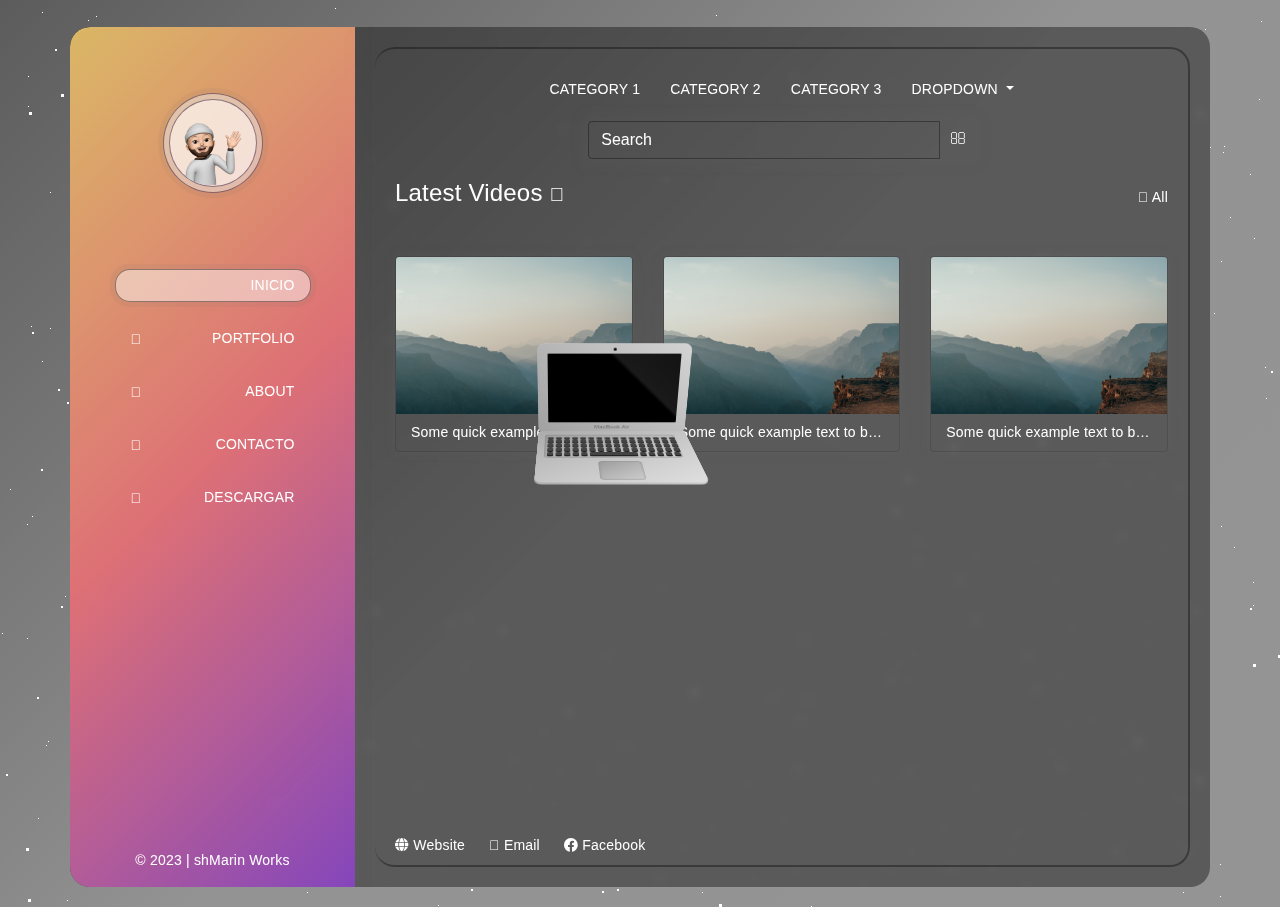
<file: index.html>
<!DOCTYPE html>
<html lang="en">
<head>
	<!-- Meta Tags -->
	<meta charset="UTF-8">
	<meta name="description" content="shMarin Works">
	<meta name="keywords" content="shMarin Works">
	<meta name="author" content="shMarin">
	<meta name="viewport" content="width=device-width, initial-scale=1.0">
	<!-- CSS Links -->
	<link rel="stylesheet" href="https://pro.fontawesome.com/releases/v5.10.0/css/all.css" />
	<link rel="stylesheet" href="https://stackpath.bootstrapcdn.com/bootstrap/4.4.1/css/bootstrap.min.css">
	<link rel="stylesheet" href="css/style.css">

	<title>Home</title>
	<link rel="icon" type="image/x-icon" href="/images/favicon.ico">
</head>
<body onload="preloader()">
	<!-- Particulas -->
	<div class="page-bg"></div>
 	<div class="animation-wrapper">
  		<div class="particle particle-1"></div>
  		<div class="particle particle-2"></div>
  		<div class="particle particle-3"></div>
  		<div class="particle particle-4"></div>
 	</div>

	 <div class="macbook" id="preloader">
		<div class="inner">
		  <div class="screen">
			<div class="face-one">
			  <div class="camera"></div>
			  <div class="display">
				<div class="shade"></div>
			  </div>
			  <span>MacBook Air</span>
			</div>
		<title>Layer 1</title>
		</div>
		  <div class="macbody">
			<div class="face-one">
			  <div class="touchpad">
			  </div>
			  <div class="keyboard">
				<div class="key"></div>
				<div class="key"></div>
				<div class="key"></div>
				<div class="key"></div>
				<div class="key"></div>
				<div class="key space"></div>
				<div class="key"></div>
				<div class="key"></div>
				<div class="key"></div>
				<div class="key"></div>
				<div class="key"></div>
				<div class="key"></div>
				<div class="key"></div>
				<div class="key"></div>
				<div class="key"></div>
				<div class="key"></div>
				<div class="key"></div>
				<div class="key"></div>
				<div class="key"></div>
				<div class="key"></div>
				<div class="key"></div>
				<div class="key"></div>
				<div class="key"></div>
				<div class="key"></div>
				<div class="key"></div>
				<div class="key"></div>
				<div class="key"></div>
				<div class="key"></div>
				<div class="key"></div>
				<div class="key"></div>
				<div class="key"></div>
				<div class="key"></div>
				<div class="key"></div>
				<div class="key"></div>
				<div class="key"></div>
				<div class="key"></div>
				<div class="key"></div>
				<div class="key"></div>
				<div class="key"></div>
				<div class="key"></div>
				<div class="key"></div>
				<div class="key"></div>
				<div class="key"></div>
				<div class="key"></div>
				<div class="key"></div>
				<div class="key"></div>
				<div class="key"></div>
				<div class="key"></div>
				<div class="key"></div>
				<div class="key"></div>
				<div class="key"></div>
				<div class="key"></div>
				<div class="key"></div>
				<div class="key"></div>
				<div class="key"></div>
				<div class="key"></div>
				<div class="key"></div>
				<div class="key"></div>
				<div class="key"></div>
				<div class="key f"></div>
				<div class="key f"></div>
				<div class="key f"></div>
				<div class="key f"></div>
				<div class="key f"></div>
				<div class="key f"></div>
				<div class="key f"></div>
				<div class="key f"></div>
				<div class="key f"></div>
				<div class="key f"></div>
				<div class="key f"></div>
				<div class="key f"></div>
				<div class="key f"></div>
				<div class="key f"></div>
				<div class="key f"></div>
				<div class="key f"></div>
			  </div>
			</div>
			<div class="pad one"></div>
			<div class="pad two"></div>
			<div class="pad three"></div>
			<div class="pad four"></div>
		  </div>
		</div>
		<div class="shadow"></div>
	  </div>
	
	<div class="container" id="wrapper">
		<div class="row">
			
			<div class="col-md-3" id="sidebar">
			<a href="index.html">
				<div class="logo">
					<img  src="img/milogo.png" alt="logo">
				</div>
			</a>
				<ul class="nav flex-column">
					<li class="nav-item">						 
						<a class="nav-link active" href="index.html"><i class="fal fa-home-alt"></i> Inicio</a>
					</li>
					<li class="nav-item">						 
						<a class="nav-link" href="portfolio.html"><i class="fal fa-tasks"></i> Portfolio</a>
					</li>
					<li class="nav-item">
						<a class="nav-link" href="about.html"><i class="fal fa-info"></i> About</a>
					</li>
					<li class="nav-item">
						<a class="nav-link" href="contact.html"><i class="fal fa-address-card"></i> Contacto</a>
					</li>
					<li class="nav-item">
						<a class="nav-link" href="download.html"><i class="fal fa-download"></i> Descargar</a>
					</li>
				</ul>
				<i class="far fa-bars"></i>
				<div class="copyright">
					<p>&copy; 2023 | shMarin Works</p>
				</div>
			</div>
			<div class="col-md-9">
				<div id="main-area">
					<div class="header-section">
						<ul class="nav justify-content-center">
							<li class="nav-item">						 
								<a class="nav-link active" href="category.html">Category 1</a>
							</li>
							<li class="nav-item">
								<a class="nav-link" href="category.html">Category 2</a>
							</li>
							<li class="nav-item">
								<a class="nav-link" href="category.html">Category 3</a>
							</li>
							<li class="nav-item dropdown">
						        <a class="nav-link dropdown-toggle" href="#" id="navbarDropdown" role="button" data-toggle="dropdown" aria-haspopup="true" aria-expanded="false">
						        Dropdown
						        </a>
						        <div class="dropdown-menu" aria-labelledby="navbarDropdown">
						        	<a class="dropdown-item" href="#">Action</a>
						        	<a class="dropdown-item" href="#">Another action</a>
						        	<div class="dropdown-divider"></div>
						        	<a class="dropdown-item" href="#">Something else here</a>
						        </div>
						    </li>
						</ul>
						<div class="input-group col-md-6 offset-md-3 search-box">				        
					        <input type="text" class="form-control" id="search" placeholder="Search" required autocomplete="off">
					        <div class="input-group-prepend">
					        	<i class="fal fa-search" id="searchPrepend"></i>
					        </div>
					        <div class="invalid-tooltip">Please choose a unique and valid username.</div>
					    </div>
					</div> <!--Header Section End -->
					<div class="content-section">
						<div class="section-heading">
							<h2 class="display-4">Latest Videos <i class="fal fa-play small"></i></h2>
							<a href="videos.html"><i class="fal fa-list"></i> All</a>
						</div>						
						<div class="row">
							<div class="col-md-4">
								<div class="card" style="width: 100%;">
									<a href="single.html">
										<img class="card-img-top" src="img/background3.jpg" alt="Card image cap">
									</a>
									<div class="card-body">
										<p class="card-text text-truncate">Some quick example text to build on the card title.</p>
								  	</div>
								</div>
							</div>
							<div class="col-md-4">
								<div class="card" style="width: 100%;">
									<a href="single.html">
										<img class="card-img-top" src="img/background3.jpg" alt="Card image cap">
									</a>
									<div class="card-body">
										<p class="card-text text-truncate">Some quick example text to build on the card title.</p>
								  	</div>
								</div>
							</div>
							<div class="col-md-4">
								<div class="card" style="width: 100%;">
									<a href="single.html">
										<img class="card-img-top" src="img/background3.jpg" alt="Card image cap">
									</a>
									<div class="card-body">
										<p class="card-text text-truncate">Some quick example text to build on the card title.</p>
								  	</div>
								</div>
							</div>
						</div>
					</div> <!-- Content Section End -->
					<div class="footer">
						<div class="row">													
							<div class="col-lg-4 col-md-12 order-lg-2"></div>
							<div class="col-lg-8 col-md-12 order-lg-1 social-links">
								<div class="social-links">
									<a href="https://bashmarin.github.io">
										<i class="fas fa-globe"></i> Website
									</a>
									<a href="mailto:manuel.eiduo@gmail.com">
										<i class="fal fa-envelope"></i> Email
									</a>
									<a href="https://web.facebook.com/kmonlineworks">
										<i class="fab fa-facebook"></i> Facebook
									</a>
								</div>								
							</div>	
						</div>
					</div>
				</div>
			</div>
		</div>
	</div>	

	<!-- JS Script Files -->
	<script src="https://ajax.googleapis.com/ajax/libs/jquery/3.5.1/jquery.min.js"></script>
	<script src="https://cdnjs.cloudflare.com/ajax/libs/popper.js/1.12.9/umd/popper.min.js" integrity="sha384-ApNbgh9B+Y1QKtv3Rn7W3mgPxhU9K/ScQsAP7hUibX39j7fakFPskvXusvfa0b4Q" crossorigin="anonymous"></script>
	<script src="https://stackpath.bootstrapcdn.com/bootstrap/4.4.1/js/bootstrap.min.js" integrity="sha384-wfSDF2E50Y2D1uUdj0O3uMBJnjuUD4Ih7YwaYd1iqfktj0Uod8GCExl3Og8ifwB6" crossorigin="anonymous"></script>
	<script type="text/javascript" src="js/custom-function.js"></script>
</body>
</html>
</file>
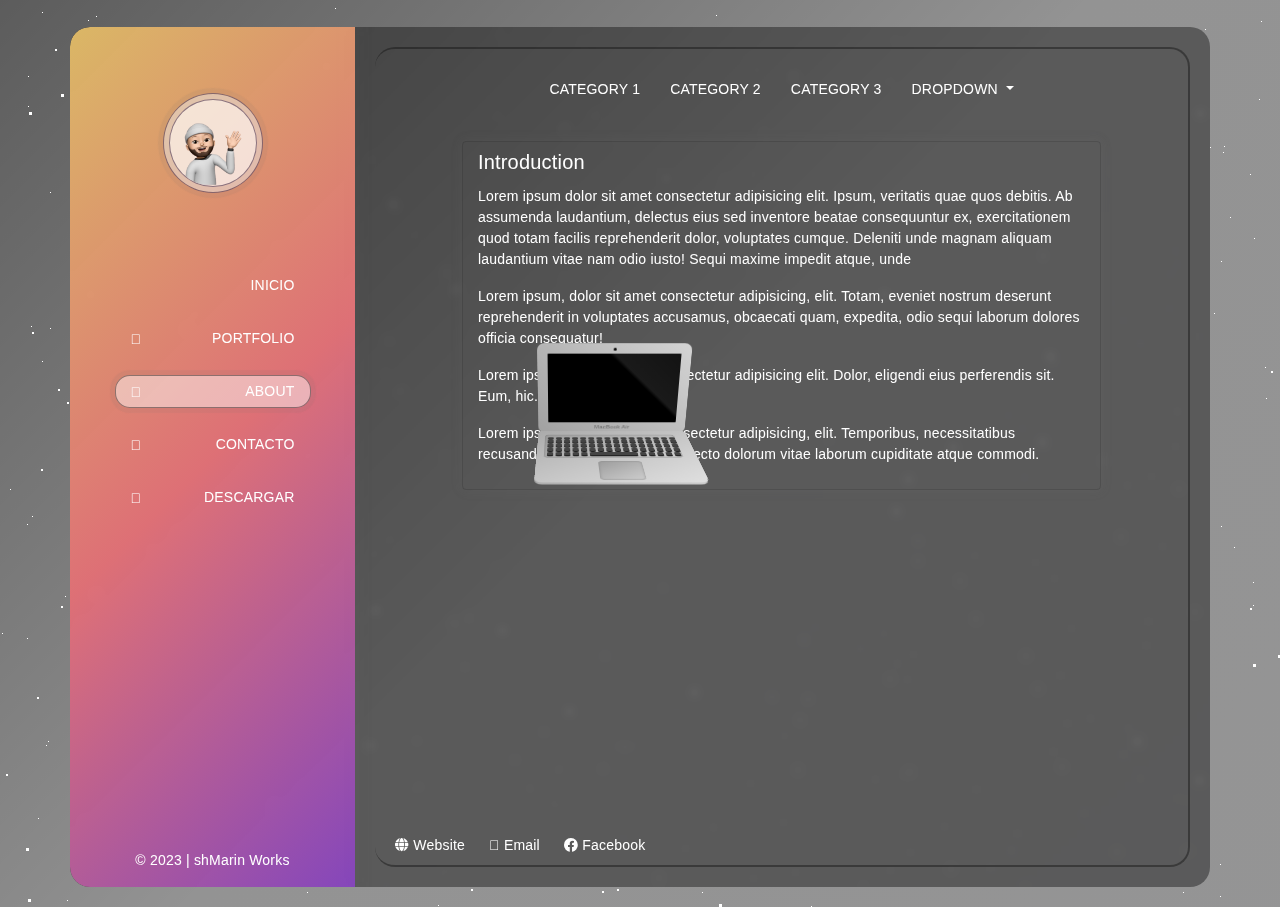
<file: about.html>
<!DOCTYPE html>
<html lang="en">
<head>
	<!-- Meta Tags -->
	<meta charset="UTF-8">
	<meta name="description" content="shMarin Works">
	<meta name="keywords" content="shMarin Works">
	<meta name="author" content="shMarin">
	<meta name="viewport" content="width=device-width, initial-scale=1.0">
	<!-- CSS Links -->
	<link rel="stylesheet" href="https://pro.fontawesome.com/releases/v5.10.0/css/all.css" />
	<link rel="stylesheet" href="https://stackpath.bootstrapcdn.com/bootstrap/4.4.1/css/bootstrap.min.css">
	<link rel="stylesheet" href="css/style.css">

	<title>About</title>
</head>
<body onload="preloader()">
	<div class="page-bg"></div>

 	<div class="animation-wrapper">
  		<div class="particle particle-1"></div>
  		<div class="particle particle-2"></div>
  		<div class="particle particle-3"></div>
  		<div class="particle particle-4"></div>
 	</div>
	
	 <div class="macbook" id="preloader">
		<div class="inner">
		  <div class="screen">
			<div class="face-one">
			  <div class="camera"></div>
			  <div class="display">
				<div class="shade"></div>
			  </div>
			  <span>MacBook Air</span>
			</div>
		<title>Layer 1</title>
		</div>
		  <div class="macbody">
			<div class="face-one">
			  <div class="touchpad">
			  </div>
			  <div class="keyboard">
				<div class="key"></div>
				<div class="key"></div>
				<div class="key"></div>
				<div class="key"></div>
				<div class="key"></div>
				<div class="key space"></div>
				<div class="key"></div>
				<div class="key"></div>
				<div class="key"></div>
				<div class="key"></div>
				<div class="key"></div>
				<div class="key"></div>
				<div class="key"></div>
				<div class="key"></div>
				<div class="key"></div>
				<div class="key"></div>
				<div class="key"></div>
				<div class="key"></div>
				<div class="key"></div>
				<div class="key"></div>
				<div class="key"></div>
				<div class="key"></div>
				<div class="key"></div>
				<div class="key"></div>
				<div class="key"></div>
				<div class="key"></div>
				<div class="key"></div>
				<div class="key"></div>
				<div class="key"></div>
				<div class="key"></div>
				<div class="key"></div>
				<div class="key"></div>
				<div class="key"></div>
				<div class="key"></div>
				<div class="key"></div>
				<div class="key"></div>
				<div class="key"></div>
				<div class="key"></div>
				<div class="key"></div>
				<div class="key"></div>
				<div class="key"></div>
				<div class="key"></div>
				<div class="key"></div>
				<div class="key"></div>
				<div class="key"></div>
				<div class="key"></div>
				<div class="key"></div>
				<div class="key"></div>
				<div class="key"></div>
				<div class="key"></div>
				<div class="key"></div>
				<div class="key"></div>
				<div class="key"></div>
				<div class="key"></div>
				<div class="key"></div>
				<div class="key"></div>
				<div class="key"></div>
				<div class="key"></div>
				<div class="key"></div>
				<div class="key f"></div>
				<div class="key f"></div>
				<div class="key f"></div>
				<div class="key f"></div>
				<div class="key f"></div>
				<div class="key f"></div>
				<div class="key f"></div>
				<div class="key f"></div>
				<div class="key f"></div>
				<div class="key f"></div>
				<div class="key f"></div>
				<div class="key f"></div>
				<div class="key f"></div>
				<div class="key f"></div>
				<div class="key f"></div>
				<div class="key f"></div>
			  </div>
			</div>
			<div class="pad one"></div>
			<div class="pad two"></div>
			<div class="pad three"></div>
			<div class="pad four"></div>
		  </div>
		</div>
		<div class="shadow"></div>
	  </div>
	  

	<div class="container" id="wrapper">
		<div class="row">
			<div class="col-md-3" id="sidebar">
				<a href="index.html">
				<div class="logo">
					<img  src="img/milogo.png" alt="logo">
				</div>
			</a>
				<ul class="nav flex-column">
					<li class="nav-item">						 
						<a class="nav-link" href="index.html"><i class="fal fa-home-alt"></i> Inicio</a>
					</li>
					<li class="nav-item">						 
						<a class="nav-link" href="portfolio.html"><i class="fal fa-tasks"></i> Portfolio</a>
					</li>
					<li class="nav-item">
						<a class="nav-link active" href="about.html"><i class="fal fa-info"></i> About</a>
					</li>
					<li class="nav-item">
						<a class="nav-link" href="contact.html"><i class="fal fa-address-card"></i> Contacto</a>
					</li>
					<li class="nav-item">
						<a class="nav-link" href="download.html"><i class="fal fa-download"></i> Descargar</a>
					</li>
				</ul>
				<i class="far fa-bars"></i>
				<div class="copyright">
					<p>&copy; 2023 | shMarin Works</p>
				</div>
			</div>
			<div class="col-md-9">
				<div id="main-area">
					<div class="header-section">
						<ul class="nav justify-content-center">
							<li class="nav-item">						 
								<a class="nav-link active" href="category.html">Category 1</a>
							</li>
							<li class="nav-item">
								<a class="nav-link" href="category.html">Category 2</a>
							</li>
							<li class="nav-item">
								<a class="nav-link" href="category.html">Category 3</a>
							</li>
							<li class="nav-item dropdown">
						        <a class="nav-link dropdown-toggle" href="#" id="navbarDropdown" role="button" data-toggle="dropdown" aria-haspopup="true" aria-expanded="false">
						        Dropdown
						        </a>
						        <div class="dropdown-menu" aria-labelledby="navbarDropdown">
						        	<a class="dropdown-item" href="#">Action</a>
						        	<a class="dropdown-item" href="#">Another action</a>
						        	<div class="dropdown-divider"></div>
						        	<a class="dropdown-item" href="#">Something else here</a>
						        </div>
						    </li>
						</ul>
					</div> <!--Header Section End -->
					<div class="content-section about">						
						<div class="row">
							<div class="col-lg-10 col-md-12 offset-lg-1">
								<div class="card">
								  <div class="card-body">
								    <h5 class="card-title">Introduction</h5>
								    <p class="card-text">
								    	Lorem ipsum dolor sit amet consectetur adipisicing elit. Ipsum, veritatis quae quos debitis. Ab assumenda laudantium, delectus eius sed inventore beatae consequuntur ex, exercitationem quod totam facilis reprehenderit dolor, voluptates cumque. Deleniti unde magnam aliquam laudantium vitae nam odio iusto! Sequi maxime impedit atque, unde
								    </p>
								    <p>	
								    	Lorem ipsum, dolor sit amet consectetur adipisicing, elit. Totam, eveniet nostrum deserunt reprehenderit in voluptates accusamus, obcaecati quam, expedita, odio sequi laborum dolores officia consequatur!
								    </p>
								    <p>	
								    	Lorem ipsum dolor sit amet consectetur adipisicing elit. Dolor, eligendi eius perferendis sit. Eum, hic.
								    </p>
								    <p>	
								    	Lorem ipsum dolor sit amet, consectetur adipisicing, elit. Temporibus, necessitatibus recusandae et, doloremque architecto dolorum vitae laborum cupiditate atque commodi.
								    </p>
								  </div>
								</div>
							</div>					
						</div>
					</div> <!-- Content Section End -->
					<div class="footer">
						<div class="row">													
							<div class="col-lg-4 col-md-12 order-lg-2"></div>
							<div class="col-lg-8 col-md-12 order-lg-1 social-links">
								<div class="social-links">
									<a href="https://bashmarin.github.io">
										<i class="fas fa-globe"></i> Website
									</a>
									<a href="mailto:manuel.eiduo@gmail.com">
										<i class="fal fa-envelope"></i> Email
									</a>
									<a href="https://web.facebook.com/kmonlineworks">
										<i class="fab fa-facebook"></i> Facebook
									</a>
								</div>								
							</div>	
						</div>
					</div>
				</div>
			</div>
		</div>
	</div>

	<!-- JS Script Files -->
	<script src="https://ajax.googleapis.com/ajax/libs/jquery/3.5.1/jquery.min.js"></script>
	<script src="https://cdnjs.cloudflare.com/ajax/libs/popper.js/1.12.9/umd/popper.min.js" integrity="sha384-ApNbgh9B+Y1QKtv3Rn7W3mgPxhU9K/ScQsAP7hUibX39j7fakFPskvXusvfa0b4Q" crossorigin="anonymous"></script>
	<script src="https://stackpath.bootstrapcdn.com/bootstrap/4.4.1/js/bootstrap.min.js" integrity="sha384-wfSDF2E50Y2D1uUdj0O3uMBJnjuUD4Ih7YwaYd1iqfktj0Uod8GCExl3Og8ifwB6" crossorigin="anonymous"></script>
	<script type="text/javascript" src="js/custom-function.js"></script>
</body>
</html>
</file>
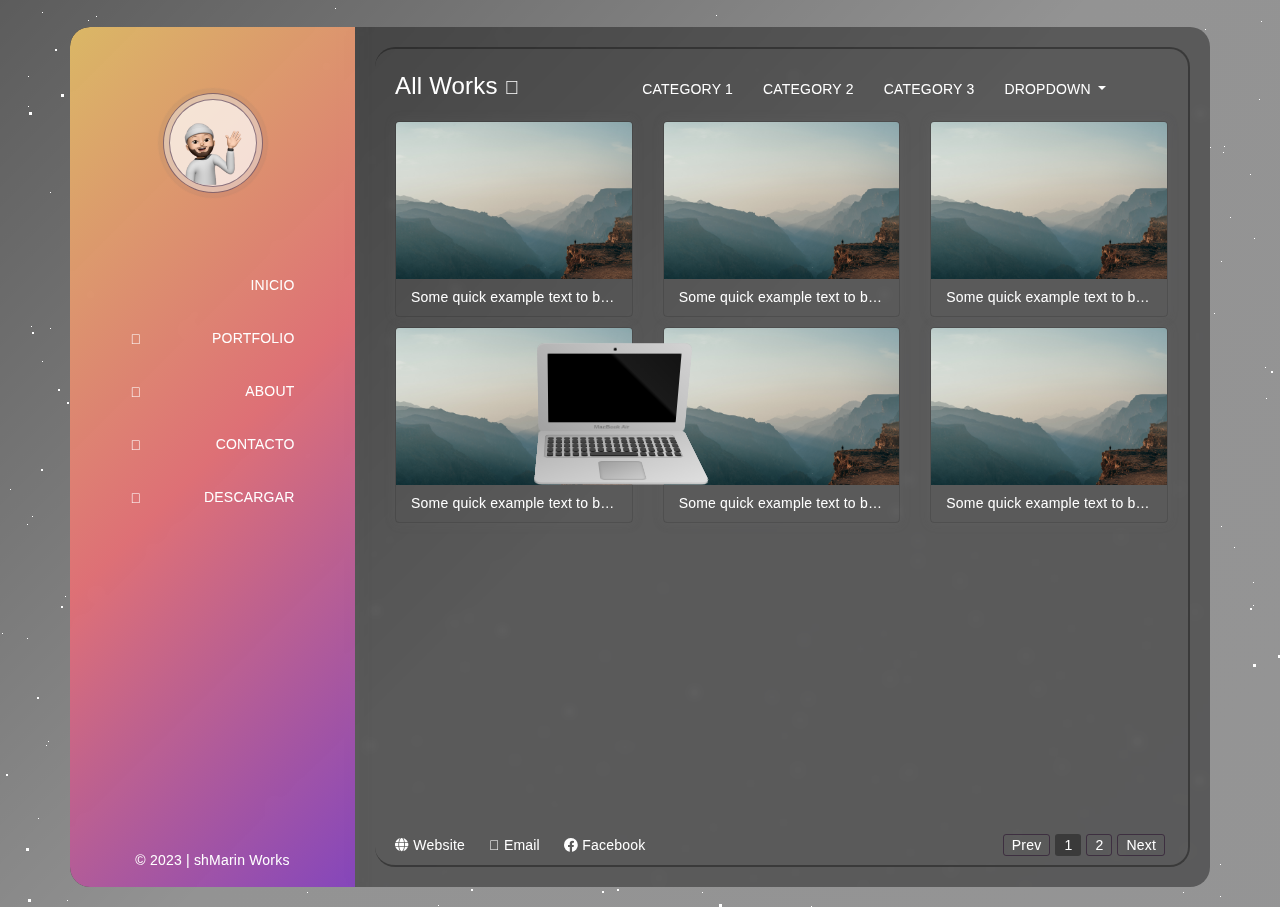
<file: all-works.html>
<!DOCTYPE html>
<html lang="en">
<head>
	<!-- Meta Tags -->
	<meta charset="UTF-8">
	<meta name="description" content="shMarin Works">
	<meta name="keywords" content="shMarin Works">
	<meta name="author" content="shMarin">
	<meta name="viewport" content="width=device-width, initial-scale=1.0">
	<!-- CSS Links -->
	<link rel="stylesheet" href="https://pro.fontawesome.com/releases/v5.10.0/css/all.css" />
	<link rel="stylesheet" href="https://stackpath.bootstrapcdn.com/bootstrap/4.4.1/css/bootstrap.min.css">
	<link rel="stylesheet" href="css/style.css">

	<title>Category</title>
</head>
<body onload="preloader()">
	<div class="page-bg"></div>

 	<div class="animation-wrapper">
  		<div class="particle particle-1"></div>
  		<div class="particle particle-2"></div>
  		<div class="particle particle-3"></div>
  		<div class="particle particle-4"></div>
 	</div>

	 <div class="macbook" id="preloader">
		<div class="inner">
		  <div class="screen">
			<div class="face-one">
			  <div class="camera"></div>
			  <div class="display">
				<div class="shade"></div>
			  </div>
			  <span>MacBook Air</span>
			</div>
		<title>Layer 1</title>
		</div>
		  <div class="macbody">
			<div class="face-one">
			  <div class="touchpad">
			  </div>
			  <div class="keyboard">
				<div class="key"></div>
				<div class="key"></div>
				<div class="key"></div>
				<div class="key"></div>
				<div class="key"></div>
				<div class="key space"></div>
				<div class="key"></div>
				<div class="key"></div>
				<div class="key"></div>
				<div class="key"></div>
				<div class="key"></div>
				<div class="key"></div>
				<div class="key"></div>
				<div class="key"></div>
				<div class="key"></div>
				<div class="key"></div>
				<div class="key"></div>
				<div class="key"></div>
				<div class="key"></div>
				<div class="key"></div>
				<div class="key"></div>
				<div class="key"></div>
				<div class="key"></div>
				<div class="key"></div>
				<div class="key"></div>
				<div class="key"></div>
				<div class="key"></div>
				<div class="key"></div>
				<div class="key"></div>
				<div class="key"></div>
				<div class="key"></div>
				<div class="key"></div>
				<div class="key"></div>
				<div class="key"></div>
				<div class="key"></div>
				<div class="key"></div>
				<div class="key"></div>
				<div class="key"></div>
				<div class="key"></div>
				<div class="key"></div>
				<div class="key"></div>
				<div class="key"></div>
				<div class="key"></div>
				<div class="key"></div>
				<div class="key"></div>
				<div class="key"></div>
				<div class="key"></div>
				<div class="key"></div>
				<div class="key"></div>
				<div class="key"></div>
				<div class="key"></div>
				<div class="key"></div>
				<div class="key"></div>
				<div class="key"></div>
				<div class="key"></div>
				<div class="key"></div>
				<div class="key"></div>
				<div class="key"></div>
				<div class="key"></div>
				<div class="key f"></div>
				<div class="key f"></div>
				<div class="key f"></div>
				<div class="key f"></div>
				<div class="key f"></div>
				<div class="key f"></div>
				<div class="key f"></div>
				<div class="key f"></div>
				<div class="key f"></div>
				<div class="key f"></div>
				<div class="key f"></div>
				<div class="key f"></div>
				<div class="key f"></div>
				<div class="key f"></div>
				<div class="key f"></div>
				<div class="key f"></div>
			  </div>
			</div>
			<div class="pad one"></div>
			<div class="pad two"></div>
			<div class="pad three"></div>
			<div class="pad four"></div>
		  </div>
		</div>
		<div class="shadow"></div>
	  </div>
	<div class="container" id="wrapper">
		<div class="row">
			<div class="col-md-3" id="sidebar">
				<a href="index.html">
				<div class="logo">
					<img  src="img/milogo.png" alt="logo">
				</div>
			</a>
				<ul class="nav flex-column">
					<li class="nav-item">						 
						<a class="nav-link" href="index.html"><i class="fal fa-home-alt"></i> Inicio</a>
					</li>
					<li class="nav-item">						 
						<a class="nav-link" href="portfolio.html"><i class="fal fa-tasks"></i> Portfolio</a>
					</li>
					<li class="nav-item">
						<a class="nav-link" href="about.html"><i class="fal fa-info"></i> About</a>
					</li>
					<li class="nav-item">
						<a class="nav-link" href="contact.html"><i class="fal fa-address-card"></i> Contacto</a>
					</li>
					<li class="nav-item">
						<a class="nav-link" href="download.html"><i class="fal fa-download"></i> Descargar</a>
					</li>
				</ul>
				<i class="far fa-bars"></i>
				<div class="copyright">
					<p>&copy; 2023 | shMarin Works</p>
				</div>
			</div>
			<div class="col-md-9">
				<div id="main-area">
					<div class="header-section category row">
						<ul class="nav justify-content-center col-lg-9 col-md-12 order-lg-2">
							<li class="nav-item">						 
								<a class="nav-link active" href="category.html">Category 1</a>
							</li>
							<li class="nav-item">
								<a class="nav-link" href="category.html">Category 2</a>
							</li>
							<li class="nav-item">
								<a class="nav-link" href="category.html">Category 3</a>
							</li>
							<li class="nav-item dropdown">
						        <a class="nav-link dropdown-toggle" href="#" id="navbarDropdown" role="button" data-toggle="dropdown" aria-haspopup="true" aria-expanded="false">
						        Dropdown
						        </a>
						        <div class="dropdown-menu" aria-labelledby="navbarDropdown">
						        	<a class="dropdown-item" href="#">Action</a>
						        	<a class="dropdown-item" href="#">Another action</a>
						        	<div class="dropdown-divider"></div>
						        	<a class="dropdown-item" href="#">Something else here</a>
						        </div>
						    </li>
						</ul>
						<div class="category-heading col-lg-3 col-md-12 order-lg-1">
							<h2 class="display-4">All Works <i class="fal fa-tasks small"></i></h2>
						</div>
					</div> <!--Header Section End -->
					<div class="content-section">												
						<div class="row">
							<div class="col-md-4">
								<div class="card" style="width: 100%;">
									<img class="card-img-top" src="img/background3.jpg" alt="Card image cap">
									<div class="card-body">
										<p class="card-text text-truncate">Some quick example text to build on the card title.</p>
								  	</div>
								</div>
							</div>
							<div class="col-md-4">
								<div class="card" style="width: 100%;">
									<img class="card-img-top" src="img/background3.jpg" alt="Card image cap">
									<div class="card-body">
										<p class="card-text text-truncate">Some quick example text to build on the card title.</p>
								  	</div>
								</div>
							</div>
							<div class="col-md-4">
								<div class="card" style="width: 100%;">
									<img class="card-img-top" src="img/background3.jpg" alt="Card image cap">
									<div class="card-body">
										<p class="card-text text-truncate">Some quick example text to build on the card title.</p>
								  	</div>
								</div>
							</div>
							<div class="col-md-4">
								<div class="card" style="width: 100%;">
									<img class="card-img-top" src="img/background3.jpg" alt="Card image cap">
									<div class="card-body">
										<p class="card-text text-truncate">Some quick example text to build on the card title.</p>
								  	</div>
								</div>
							</div>
							<div class="col-md-4">
								<div class="card" style="width: 100%;">
									<img class="card-img-top" src="img/background3.jpg" alt="Card image cap">
									<div class="card-body">
										<p class="card-text text-truncate">Some quick example text to build on the card title.</p>
								  	</div>
								</div>
							</div>
							<div class="col-md-4">
								<div class="card" style="width: 100%;">
									<img class="card-img-top" src="img/background3.jpg" alt="Card image cap">
									<div class="card-body">
										<p class="card-text text-truncate">Some quick example text to build on the card title.</p>
								  	</div>
								</div>
							</div>
						</div>
					</div> <!-- Content Section End -->
					<div class="footer">
						<div class="row">													
							<div class="col-lg-4 col-md-12 order-lg-2">
								<div class="pagination">
									<ul>
										<li><a href="">Prev</a></li>
										<li><a class="active" href="">1</a></li>
										<li><a href="">2</a></li>
										<li><a href="">Next</a></li>
									</ul>
								</div>
							</div>
							<div class="col-lg-8 col-md-12 order-lg-1 social-links">
								<div class="social-links">
									<a href="https://bashmarin.github.io">
										<i class="fas fa-globe"></i> Website
									</a>
									<a href="mailto:manuel.eiduo@gmail.com">
										<i class="fal fa-envelope"></i> Email
									</a>
									<a href="https://web.facebook.com/kmonlineworks">
										<i class="fab fa-facebook"></i> Facebook
									</a>
								</div>								
							</div>
						</div>
					</div>
				</div>
			</div>
		</div>
	</div>

	<!-- JS Script Files -->
	<script src="https://ajax.googleapis.com/ajax/libs/jquery/3.5.1/jquery.min.js"></script>
	<script src="https://cdnjs.cloudflare.com/ajax/libs/popper.js/1.12.9/umd/popper.min.js" integrity="sha384-ApNbgh9B+Y1QKtv3Rn7W3mgPxhU9K/ScQsAP7hUibX39j7fakFPskvXusvfa0b4Q" crossorigin="anonymous"></script>
	<script src="https://stackpath.bootstrapcdn.com/bootstrap/4.4.1/js/bootstrap.min.js" integrity="sha384-wfSDF2E50Y2D1uUdj0O3uMBJnjuUD4Ih7YwaYd1iqfktj0Uod8GCExl3Og8ifwB6" crossorigin="anonymous"></script>
	<script type="text/javascript" src="js/custom-function.js"></script>
</body>
</html>
</file>
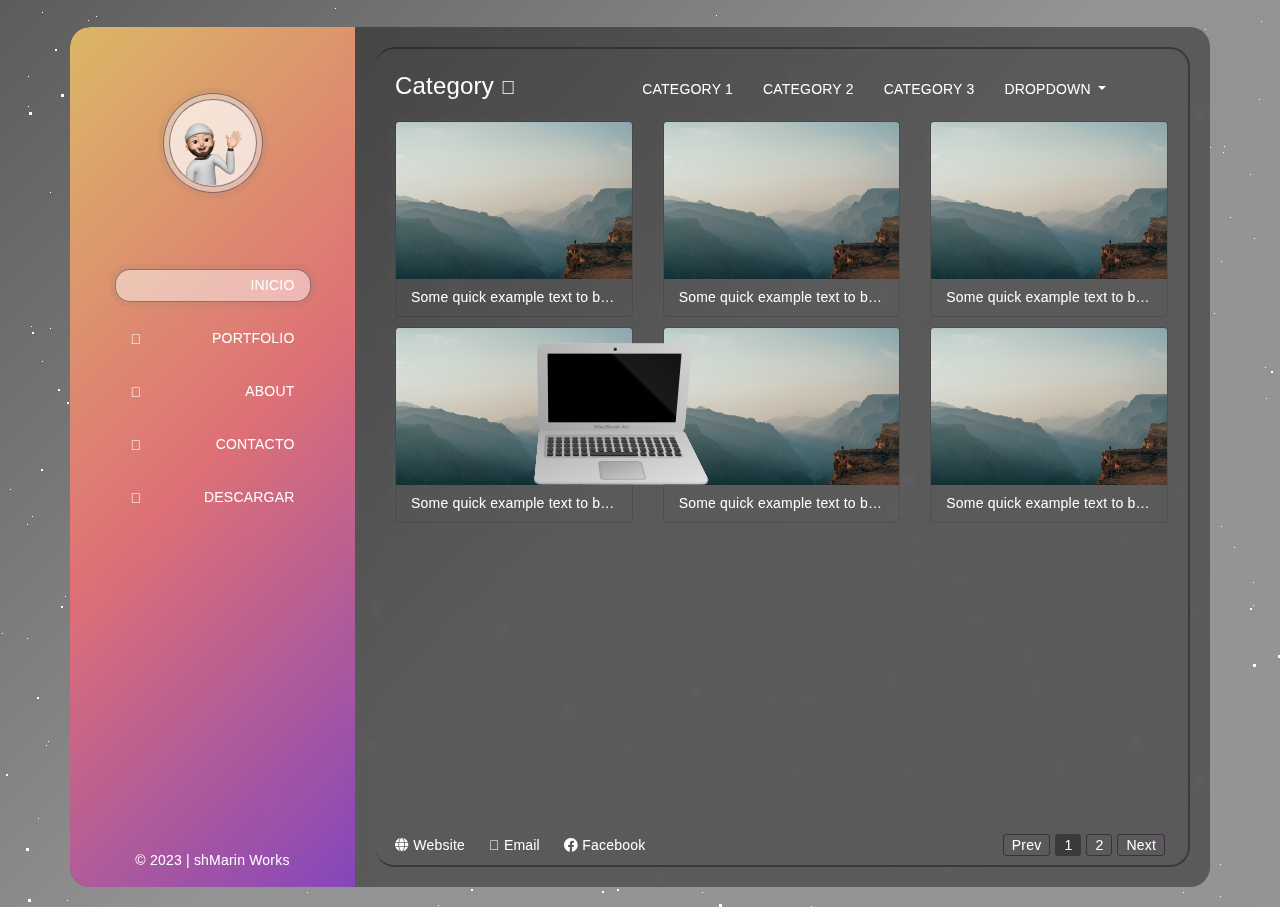
<file: category.html>
<!DOCTYPE html>
<html lang="en">
<head>
	<!-- Meta Tags -->
	<meta charset="UTF-8">
	<meta name="description" content="KM Tutorial, Free Online Tutorial">
	<meta name="keywords" content="HTML, CSS, JavaScript, PHP, MYSQL, Bootstrap">
	<meta name="author" content="shMarin">
	<meta name="viewport" content="width=device-width, initial-scale=1.0">
	<!-- CSS Links -->
	<link rel="stylesheet" href="https://pro.fontawesome.com/releases/v5.10.0/css/all.css" />
	<link rel="stylesheet" href="https://stackpath.bootstrapcdn.com/bootstrap/4.4.1/css/bootstrap.min.css">
	<link rel="stylesheet" href="css/style.css">

	<title>Category</title>
</head>
<body onload="preloader()">
	<div class="page-bg"></div>

 	<div class="animation-wrapper">
  		<div class="particle particle-1"></div>
  		<div class="particle particle-2"></div>
  		<div class="particle particle-3"></div>
  		<div class="particle particle-4"></div>
 	</div>

	 <div class="macbook" id="preloader">
		<div class="inner">
		  <div class="screen">
			<div class="face-one">
			  <div class="camera"></div>
			  <div class="display">
				<div class="shade"></div>
			  </div>
			  <span>MacBook Air</span>
			</div>
		<title>Layer 1</title>
		</div>
		  <div class="macbody">
			<div class="face-one">
			  <div class="touchpad">
			  </div>
			  <div class="keyboard">
				<div class="key"></div>
				<div class="key"></div>
				<div class="key"></div>
				<div class="key"></div>
				<div class="key"></div>
				<div class="key space"></div>
				<div class="key"></div>
				<div class="key"></div>
				<div class="key"></div>
				<div class="key"></div>
				<div class="key"></div>
				<div class="key"></div>
				<div class="key"></div>
				<div class="key"></div>
				<div class="key"></div>
				<div class="key"></div>
				<div class="key"></div>
				<div class="key"></div>
				<div class="key"></div>
				<div class="key"></div>
				<div class="key"></div>
				<div class="key"></div>
				<div class="key"></div>
				<div class="key"></div>
				<div class="key"></div>
				<div class="key"></div>
				<div class="key"></div>
				<div class="key"></div>
				<div class="key"></div>
				<div class="key"></div>
				<div class="key"></div>
				<div class="key"></div>
				<div class="key"></div>
				<div class="key"></div>
				<div class="key"></div>
				<div class="key"></div>
				<div class="key"></div>
				<div class="key"></div>
				<div class="key"></div>
				<div class="key"></div>
				<div class="key"></div>
				<div class="key"></div>
				<div class="key"></div>
				<div class="key"></div>
				<div class="key"></div>
				<div class="key"></div>
				<div class="key"></div>
				<div class="key"></div>
				<div class="key"></div>
				<div class="key"></div>
				<div class="key"></div>
				<div class="key"></div>
				<div class="key"></div>
				<div class="key"></div>
				<div class="key"></div>
				<div class="key"></div>
				<div class="key"></div>
				<div class="key"></div>
				<div class="key"></div>
				<div class="key f"></div>
				<div class="key f"></div>
				<div class="key f"></div>
				<div class="key f"></div>
				<div class="key f"></div>
				<div class="key f"></div>
				<div class="key f"></div>
				<div class="key f"></div>
				<div class="key f"></div>
				<div class="key f"></div>
				<div class="key f"></div>
				<div class="key f"></div>
				<div class="key f"></div>
				<div class="key f"></div>
				<div class="key f"></div>
				<div class="key f"></div>
			  </div>
			</div>
			<div class="pad one"></div>
			<div class="pad two"></div>
			<div class="pad three"></div>
			<div class="pad four"></div>
		  </div>
		</div>
		<div class="shadow"></div>
	  </div>
	<div class="container" id="wrapper">
		<div class="row">
			<div class="col-md-3" id="sidebar">
				<a href="index.html">
				<div class="logo">
					<img  src="img/milogo.png" alt="logo">
				</div>
			</a>
				<ul class="nav flex-column">
					<li class="nav-item">						 
						<a class="nav-link active" href="index.html"><i class="fal fa-home-alt"></i> Inicio</a>
					</li>
					<li class="nav-item">						 
						<a class="nav-link" href="portfolio.html"><i class="fal fa-tasks"></i> Portfolio</a>
					</li>
					<li class="nav-item">
						<a class="nav-link" href="about.html"><i class="fal fa-info"></i> About</a>
					</li>
					<li class="nav-item">
						<a class="nav-link" href="contact.html"><i class="fal fa-address-card"></i> Contacto</a>
					</li>
					<li class="nav-item">
						<a class="nav-link" href="download.html"><i class="fal fa-download"></i> Descargar</a>
					</li>
				</ul>
				<i class="far fa-bars"></i>
				<div class="copyright">
					<p>&copy; 2023 | shMarin Works</p>
				</div>
			</div>
			<div class="col-md-9">
				<div id="main-area">
					<div class="header-section category row">						
						<ul class="nav justify-content-center col-lg-9 col-md-12 order-lg-2">
							<li class="nav-item">						 
								<a class="nav-link active" href="category.html">Category 1</a>
							</li>
							<li class="nav-item">
								<a class="nav-link" href="category.html">Category 2</a>
							</li>
							<li class="nav-item">
								<a class="nav-link" href="category.html">Category 3</a>
							</li>
							<li class="nav-item dropdown">
						        <a class="nav-link dropdown-toggle" href="#" id="navbarDropdown" role="button" data-toggle="dropdown" aria-haspopup="true" aria-expanded="false">
						        Dropdown
						        </a>
						        <div class="dropdown-menu" aria-labelledby="navbarDropdown">
						        	<a class="dropdown-item" href="#">Action</a>
						        	<a class="dropdown-item" href="#">Another action</a>
						        	<div class="dropdown-divider"></div>
						        	<a class="dropdown-item" href="#">Something else here</a>
						        </div>
						    </li>
						</ul>
						<div class="category-heading col-lg-3 col-md-12 order-lg-1">
							<h2 class="display-4">Category <i class="fal fa-tag small"></i></h2>
						</div>
					</div> <!--Header Section End -->
					<div class="content-section">												
						<div class="row">
							<div class="col-md-4">
								<div class="card" style="width: 100%;">
									<img class="card-img-top" src="img/background3.jpg" alt="Card image cap">
									<div class="card-body">
										<p class="card-text text-truncate">Some quick example text to build on the card title.</p>
								  	</div>
								</div>
							</div>
							<div class="col-md-4">
								<div class="card" style="width: 100%;">
									<img class="card-img-top" src="img/background3.jpg" alt="Card image cap">
									<div class="card-body">
										<p class="card-text text-truncate">Some quick example text to build on the card title.</p>
								  	</div>
								</div>
							</div>
							<div class="col-md-4">
								<div class="card" style="width: 100%;">
									<img class="card-img-top" src="img/background3.jpg" alt="Card image cap">
									<div class="card-body">
										<p class="card-text text-truncate">Some quick example text to build on the card title.</p>
								  	</div>
								</div>
							</div>
							<div class="col-md-4">
								<div class="card" style="width: 100%;">
									<img class="card-img-top" src="img/background3.jpg" alt="Card image cap">
									<div class="card-body">
										<p class="card-text text-truncate">Some quick example text to build on the card title.</p>
								  	</div>
								</div>
							</div>
							<div class="col-md-4">
								<div class="card" style="width: 100%;">
									<img class="card-img-top" src="img/background3.jpg" alt="Card image cap">
									<div class="card-body">
										<p class="card-text text-truncate">Some quick example text to build on the card title.</p>
								  	</div>
								</div>
							</div>
							<div class="col-md-4">
								<div class="card" style="width: 100%;">
									<img class="card-img-top" src="img/background3.jpg" alt="Card image cap">
									<div class="card-body">
										<p class="card-text text-truncate">Some quick example text to build on the card title.</p>
								  	</div>
								</div>
							</div>
						</div>
					</div> <!-- Content Section End -->
					<div class="footer">
						<div class="row">													
							<div class="col-lg-4 col-md-12 order-lg-2">
								<div class="pagination">
									<ul>
										<li><a href="">Prev</a></li>
										<li><a class="active" href="">1</a></li>
										<li><a href="">2</a></li>
										<li><a href="">Next</a></li>
									</ul>
								</div>
							</div>
							<div class="col-lg-8 col-md-12 order-lg-1 social-links">
								<div class="social-links">
									<a href="https://bashmarin.github.io">
										<i class="fas fa-globe"></i> Website
									</a>
									<a href="mailto:manuel.eiduo@gmail.com">
										<i class="fal fa-envelope"></i> Email
									</a>
									<a href="https://web.facebook.com/kmonlineworks">
										<i class="fab fa-facebook"></i> Facebook
									</a>
								</div>								
							</div>
						</div>
					</div>
				</div>
			</div>
		</div>
	</div>

	<!-- JS Script Files -->
	<script src="https://ajax.googleapis.com/ajax/libs/jquery/3.5.1/jquery.min.js"></script>
	<script src="https://cdnjs.cloudflare.com/ajax/libs/popper.js/1.12.9/umd/popper.min.js" integrity="sha384-ApNbgh9B+Y1QKtv3Rn7W3mgPxhU9K/ScQsAP7hUibX39j7fakFPskvXusvfa0b4Q" crossorigin="anonymous"></script>
	<script src="https://stackpath.bootstrapcdn.com/bootstrap/4.4.1/js/bootstrap.min.js" integrity="sha384-wfSDF2E50Y2D1uUdj0O3uMBJnjuUD4Ih7YwaYd1iqfktj0Uod8GCExl3Og8ifwB6" crossorigin="anonymous"></script>
	<script type="text/javascript" src="js/custom-function.js"></script>
</body>
</html>
</file>
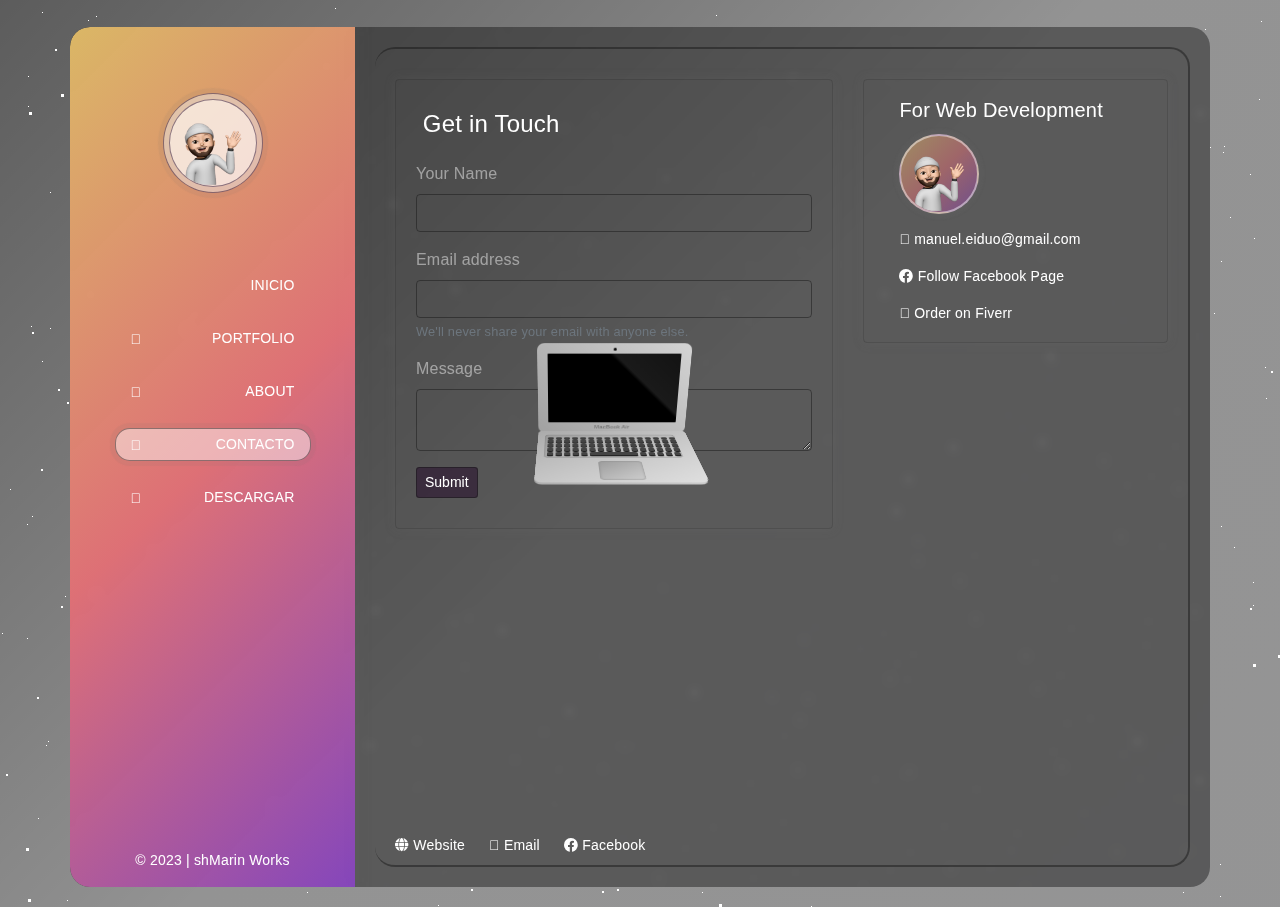
<file: contact.html>
<!DOCTYPE html>
<html lang="en">
<head>
	<!-- Meta Tags -->
	<meta charset="UTF-8">
	<meta name="description" content="shMarin Works">
	<meta name="keywords" content="shMarin Works">
	<meta name="author" content="shMarin">
	<meta name="viewport" content="width=device-width, initial-scale=1.0">
	<!-- CSS Links -->
	<link rel="stylesheet" href="https://pro.fontawesome.com/releases/v5.10.0/css/all.css" />
	<link rel="stylesheet" href="https://stackpath.bootstrapcdn.com/bootstrap/4.4.1/css/bootstrap.min.css">
	<link rel="stylesheet" href="css/style.css">

	<title>Contact</title>
</head>
<body onload="preloader()">
	<div class="page-bg"></div>


	<div class="animation-wrapper">
		 <div class="particle particle-1"></div>
		 <div class="particle particle-2"></div>
		 <div class="particle particle-3"></div>
		 <div class="particle particle-4"></div>
	</div>
	
	<div class="macbook" id="preloader">
		<div class="inner">
		  <div class="screen">
			<div class="face-one">
			  <div class="camera"></div>
			  <div class="display">
				<div class="shade"></div>
			  </div>
			  <span>MacBook Air</span>
			</div>
		<title>Layer 1</title>
		</div>
		  <div class="macbody">
			<div class="face-one">
			  <div class="touchpad">
			  </div>
			  <div class="keyboard">
				<div class="key"></div>
				<div class="key"></div>
				<div class="key"></div>
				<div class="key"></div>
				<div class="key"></div>
				<div class="key space"></div>
				<div class="key"></div>
				<div class="key"></div>
				<div class="key"></div>
				<div class="key"></div>
				<div class="key"></div>
				<div class="key"></div>
				<div class="key"></div>
				<div class="key"></div>
				<div class="key"></div>
				<div class="key"></div>
				<div class="key"></div>
				<div class="key"></div>
				<div class="key"></div>
				<div class="key"></div>
				<div class="key"></div>
				<div class="key"></div>
				<div class="key"></div>
				<div class="key"></div>
				<div class="key"></div>
				<div class="key"></div>
				<div class="key"></div>
				<div class="key"></div>
				<div class="key"></div>
				<div class="key"></div>
				<div class="key"></div>
				<div class="key"></div>
				<div class="key"></div>
				<div class="key"></div>
				<div class="key"></div>
				<div class="key"></div>
				<div class="key"></div>
				<div class="key"></div>
				<div class="key"></div>
				<div class="key"></div>
				<div class="key"></div>
				<div class="key"></div>
				<div class="key"></div>
				<div class="key"></div>
				<div class="key"></div>
				<div class="key"></div>
				<div class="key"></div>
				<div class="key"></div>
				<div class="key"></div>
				<div class="key"></div>
				<div class="key"></div>
				<div class="key"></div>
				<div class="key"></div>
				<div class="key"></div>
				<div class="key"></div>
				<div class="key"></div>
				<div class="key"></div>
				<div class="key"></div>
				<div class="key"></div>
				<div class="key f"></div>
				<div class="key f"></div>
				<div class="key f"></div>
				<div class="key f"></div>
				<div class="key f"></div>
				<div class="key f"></div>
				<div class="key f"></div>
				<div class="key f"></div>
				<div class="key f"></div>
				<div class="key f"></div>
				<div class="key f"></div>
				<div class="key f"></div>
				<div class="key f"></div>
				<div class="key f"></div>
				<div class="key f"></div>
				<div class="key f"></div>
			  </div>
			</div>
			<div class="pad one"></div>
			<div class="pad two"></div>
			<div class="pad three"></div>
			<div class="pad four"></div>
		  </div>
		</div>
		<div class="shadow"></div>
	  </div>
	<div class="container" id="wrapper">
		<div class="row">
			<div class="col-md-3" id="sidebar">
				<a href="index.html">
				<div class="logo">
					<img  src="img/milogo.png" alt="logo">
				</div>
			</a>
				<ul class="nav flex-column">
					<li class="nav-item">						 
						<a class="nav-link" href="index.html"><i class="fal fa-home-alt"></i> Inicio</a>
					</li>
					<li class="nav-item">						 
						<a class="nav-link" href="portfolio.html"><i class="fal fa-tasks"></i> Portfolio</a>
					</li>
					<li class="nav-item">
						<a class="nav-link" href="about.html"><i class="fal fa-info"></i> About</a>
					</li>
					<li class="nav-item">
						<a class="nav-link active" href="contact.html"><i class="fal fa-address-card"></i> Contacto</a>
					</li>
					<li class="nav-item">
						<a class="nav-link" href="download.html"><i class="fal fa-download"></i> Descargar</a>
					</li>
				</ul>
				<i class="far fa-bars"></i>
				<div class="copyright">
					<p>&copy; 2023 | shMarin Works</p>
				</div>
			</div>
			<div class="col-md-9">
				<div id="main-area">
					<div class="content-section contact">						
						<div class="row">
							<div class="col-md-5 order-md-2">
								<div class="card" style="width: 100%;">
									<div class="card-body">
								        <h5 class="card-title">For Web Development</h5>
								        <img src="img/milogo.png" alt="km online works">
								        <p class="card-text"><i class="fal fa-envelope"></i> <a href="mailto:manuel.eiduo@gmail.com" style="color:#fff;">manuel.eiduo@gmail.com</a></p>
								        <p class="card-text">
								        	<a href="https://www.facebook.com/kmonlineworks" style="color: white;">
								        		<i class="fab fa-facebook"></i> Follow Facebook Page
								        	</a>
								        </p>
								        <p class="card-text">
								        	<a href="https://www.fiverr.com/kamranmubarik" style="color: white;">
								        		<i class="fal fa-globe"></i> Order on Fiverr
								        	</a>
								        </p>
								     </div>
								</div>
							</div>
							<div class="col-lg-7 col-md-7 order-lg-1">
								<div class="card" style="width: 100%;">
									<div class="section-description">
										<h2 class="display-4"><i class="fal fa-pencil"></i> Get in Touch</h2>
									</div>
									<form>
									  <div class="form-group">
									    <label>Your Name</label>
									    <input type="text" class="form-control">
									  </div>
									  <div class="form-group">
									    <label>Email address</label>
									    <input type="email" class="form-control">
									    <small class="form-text text-muted">We'll never share your email with anyone else.</small>
									  </div>
									  <div class="form-group">
									    <label>Message</label>
									    <textarea class="form-control"></textarea>
									  </div>									  
									  <button type="submit" class="btn btn-primary btn-sm">Submit</button>
									</form>
								</div>
							</div>
						</div>						
					</div> <!-- Content Section End -->
					<div class="footer">
						<div class="row">													
							<div class="col-lg-4 col-md-12 order-lg-2"></div>
							<div class="col-lg-8 col-md-12 order-lg-1 social-links">
								<div class="social-links">
									<a href="https://bashmarin.github.io">
										<i class="fas fa-globe"></i> Website
									</a>
									<a href="mailto:manuel.eiduo@gmail.com">
										<i class="fal fa-envelope"></i> Email
									</a>
									<a href="https://web.facebook.com/kmonlineworks">
										<i class="fab fa-facebook"></i> Facebook
									</a>
								</div>								
							</div>	
						</div>
					</div>
				</div>
			</div>
		</div>
	</div>	

	<!-- JS Script Files -->
	<script src="https://ajax.googleapis.com/ajax/libs/jquery/3.5.1/jquery.min.js"></script>
	<script src="https://cdnjs.cloudflare.com/ajax/libs/popper.js/1.12.9/umd/popper.min.js" integrity="sha384-ApNbgh9B+Y1QKtv3Rn7W3mgPxhU9K/ScQsAP7hUibX39j7fakFPskvXusvfa0b4Q" crossorigin="anonymous"></script>
	<script src="https://stackpath.bootstrapcdn.com/bootstrap/4.4.1/js/bootstrap.min.js" integrity="sha384-wfSDF2E50Y2D1uUdj0O3uMBJnjuUD4Ih7YwaYd1iqfktj0Uod8GCExl3Og8ifwB6" crossorigin="anonymous"></script>
	<script type="text/javascript" src="js/custom-function.js"></script>
</body>
</html>
</file>
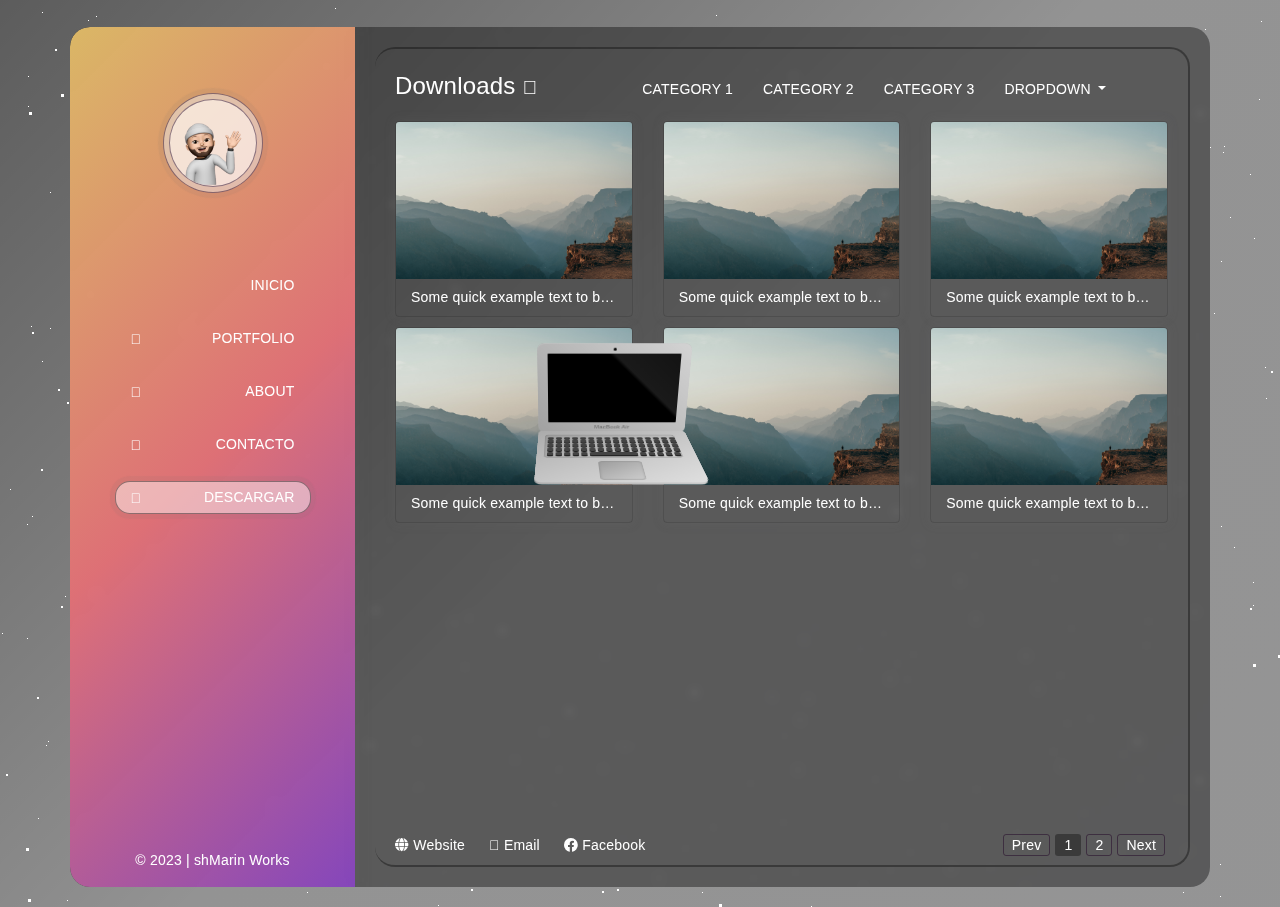
<file: download.html>
<!DOCTYPE html>
<html lang="en">
<head>
	<!-- Meta Tags -->
	<meta charset="UTF-8">
	<meta name="description" content="shMarin Works">
	<meta name="keywords" content="shMarin Works">
	<meta name="author" content="shMarin">
	<meta name="viewport" content="width=device-width, initial-scale=1.0">
	<!-- CSS Links -->
	<link rel="stylesheet" href="https://pro.fontawesome.com/releases/v5.10.0/css/all.css" />
	<link rel="stylesheet" href="https://stackpath.bootstrapcdn.com/bootstrap/4.4.1/css/bootstrap.min.css">
	<link rel="stylesheet" href="css/style.css">

	<title>Download</title>
</head>
<body onload="preloader()">
	<div class="macbook" id="preloader">
		<div class="inner">
		  <div class="screen">
			<div class="face-one">
			  <div class="camera"></div>
			  <div class="display">
				<div class="shade"></div>
			  </div>
			  <span>MacBook Air</span>
			</div>
		<title>Layer 1</title>
		</div>
		  <div class="macbody">
			<div class="face-one">
			  <div class="touchpad">
			  </div>
			  <div class="keyboard">
				<div class="key"></div>
				<div class="key"></div>
				<div class="key"></div>
				<div class="key"></div>
				<div class="key"></div>
				<div class="key space"></div>
				<div class="key"></div>
				<div class="key"></div>
				<div class="key"></div>
				<div class="key"></div>
				<div class="key"></div>
				<div class="key"></div>
				<div class="key"></div>
				<div class="key"></div>
				<div class="key"></div>
				<div class="key"></div>
				<div class="key"></div>
				<div class="key"></div>
				<div class="key"></div>
				<div class="key"></div>
				<div class="key"></div>
				<div class="key"></div>
				<div class="key"></div>
				<div class="key"></div>
				<div class="key"></div>
				<div class="key"></div>
				<div class="key"></div>
				<div class="key"></div>
				<div class="key"></div>
				<div class="key"></div>
				<div class="key"></div>
				<div class="key"></div>
				<div class="key"></div>
				<div class="key"></div>
				<div class="key"></div>
				<div class="key"></div>
				<div class="key"></div>
				<div class="key"></div>
				<div class="key"></div>
				<div class="key"></div>
				<div class="key"></div>
				<div class="key"></div>
				<div class="key"></div>
				<div class="key"></div>
				<div class="key"></div>
				<div class="key"></div>
				<div class="key"></div>
				<div class="key"></div>
				<div class="key"></div>
				<div class="key"></div>
				<div class="key"></div>
				<div class="key"></div>
				<div class="key"></div>
				<div class="key"></div>
				<div class="key"></div>
				<div class="key"></div>
				<div class="key"></div>
				<div class="key"></div>
				<div class="key"></div>
				<div class="key f"></div>
				<div class="key f"></div>
				<div class="key f"></div>
				<div class="key f"></div>
				<div class="key f"></div>
				<div class="key f"></div>
				<div class="key f"></div>
				<div class="key f"></div>
				<div class="key f"></div>
				<div class="key f"></div>
				<div class="key f"></div>
				<div class="key f"></div>
				<div class="key f"></div>
				<div class="key f"></div>
				<div class="key f"></div>
				<div class="key f"></div>
			  </div>
			</div>
			<div class="pad one"></div>
			<div class="pad two"></div>
			<div class="pad three"></div>
			<div class="pad four"></div>
		  </div>
		</div>
		<div class="shadow"></div>
	  </div>
	<div class="page-bg"></div>

 	<div class="animation-wrapper">
  		<div class="particle particle-1"></div>
  		<div class="particle particle-2"></div>
  		<div class="particle particle-3"></div>
  		<div class="particle particle-4"></div>
 	</div>
	<div class="container" id="wrapper">
		<div class="row">
			<div class="col-md-3" id="sidebar">
				<a href="index.html">
				<div class="logo">
					<img  src="img/milogo.png" alt="logo">
				</div>
			</a>
				<ul class="nav flex-column">
					<li class="nav-item">						 
						<a class="nav-link" href="index.html"><i class="fal fa-home-alt"></i> Inicio</a>
					</li>
					<li class="nav-item">						 
						<a class="nav-link" href="portfolio.html"><i class="fal fa-tasks"></i> Portfolio</a>
					</li>
					<li class="nav-item">
						<a class="nav-link" href="about.html"><i class="fal fa-info"></i> About</a>
					</li>
					<li class="nav-item">
						<a class="nav-link" href="contact.html"><i class="fal fa-address-card"></i> Contacto</a>
					</li>
					<li class="nav-item">
						<a class="nav-link active" href="download.html"><i class="fal fa-download"></i> Descargar</a>
					</li>
				</ul>
				<i class="far fa-bars"></i>
				<div class="copyright">
					<p>&copy; 2023 | shMarin Works</p>
				</div>
			</div>
			<div class="col-md-9">
				<div id="main-area">
					<div class="header-section category row">
						<ul class="nav justify-content-center col-lg-9 col-md-12 order-lg-2">
							<li class="nav-item">						 
								<a class="nav-link active" href="category.html">Category 1</a>
							</li>
							<li class="nav-item">
								<a class="nav-link" href="category.html">Category 2</a>
							</li>
							<li class="nav-item">
								<a class="nav-link" href="category.html">Category 3</a>
							</li>
							<li class="nav-item dropdown">
						        <a class="nav-link dropdown-toggle" href="#" id="navbarDropdown" role="button" data-toggle="dropdown" aria-haspopup="true" aria-expanded="false">
						        Dropdown
						        </a>
						        <div class="dropdown-menu" aria-labelledby="navbarDropdown">
						        	<a class="dropdown-item" href="#">Action</a>
						        	<a class="dropdown-item" href="#">Another action</a>
						        	<div class="dropdown-divider"></div>
						        	<a class="dropdown-item" href="#">Something else here</a>
						        </div>
						    </li>
						</ul>
						<div class="category-heading col-lg-3 col-md-12 order-lg-1">
							<h2 class="display-4">Downloads <i class="fal fa-download small"></i></h2>
						</div>
					</div> <!--Header Section End -->
					<div class="content-section">												
						<div class="row">
							<div class="col-md-4">
								<div class="card" style="width: 100%;">
									<img class="card-img-top" src="img/background3.jpg" alt="Card image cap">
									<div class="card-body">
										<p class="card-text text-truncate">Some quick example text to build on the card title.</p>
								  	</div>
								</div>
							</div>
							<div class="col-md-4">
								<div class="card" style="width: 100%;">
									<img class="card-img-top" src="img/background3.jpg" alt="Card image cap">
									<div class="card-body">
										<p class="card-text text-truncate">Some quick example text to build on the card title.</p>
								  	</div>
								</div>
							</div>
							<div class="col-md-4">
								<div class="card" style="width: 100%;">
									<img class="card-img-top" src="img/background3.jpg" alt="Card image cap">
									<div class="card-body">
										<p class="card-text text-truncate">Some quick example text to build on the card title.</p>
								  	</div>
								</div>
							</div>
							<div class="col-md-4">
								<div class="card" style="width: 100%;">
									<img class="card-img-top" src="img/background3.jpg" alt="Card image cap">
									<div class="card-body">
										<p class="card-text text-truncate">Some quick example text to build on the card title.</p>
								  	</div>
								</div>
							</div>
							<div class="col-md-4">
								<div class="card" style="width: 100%;">
									<img class="card-img-top" src="img/background3.jpg" alt="Card image cap">
									<div class="card-body">
										<p class="card-text text-truncate">Some quick example text to build on the card title.</p>
								  	</div>
								</div>
							</div>
							<div class="col-md-4">
								<div class="card" style="width: 100%;">
									<img class="card-img-top" src="img/background3.jpg" alt="Card image cap">
									<div class="card-body">
										<p class="card-text text-truncate">Some quick example text to build on the card title.</p>
								  	</div>
								</div>
							</div>
						</div>
					</div> <!-- Content Section End -->
					<div class="footer">
						<div class="row">													
							<div class="col-lg-4 col-md-12 order-lg-2">
								<div class="pagination">
									<ul>
										<li><a href="">Prev</a></li>
										<li><a class="active" href="">1</a></li>
										<li><a href="">2</a></li>
										<li><a href="">Next</a></li>
									</ul>
								</div>
							</div>
							<div class="col-lg-8 col-md-12 order-lg-1 social-links">
								<div class="social-links">
									<a href="https://bashmarin.github.io">
										<i class="fas fa-globe"></i> Website
									</a>
									<a href="mailto:manuel.eiduo@gmail.com">
										<i class="fal fa-envelope"></i> Email
									</a>
									<a href="https://web.facebook.com/kmonlineworks">
										<i class="fab fa-facebook"></i> Facebook
									</a>
								</div>								
							</div>
						</div>
					</div>
				</div>
			</div>
		</div>
	</div>

	<!-- JS Script Files -->
	<script src="https://ajax.googleapis.com/ajax/libs/jquery/3.5.1/jquery.min.js"></script>
	<script src="https://cdnjs.cloudflare.com/ajax/libs/popper.js/1.12.9/umd/popper.min.js" integrity="sha384-ApNbgh9B+Y1QKtv3Rn7W3mgPxhU9K/ScQsAP7hUibX39j7fakFPskvXusvfa0b4Q" crossorigin="anonymous"></script>
	<script src="https://stackpath.bootstrapcdn.com/bootstrap/4.4.1/js/bootstrap.min.js" integrity="sha384-wfSDF2E50Y2D1uUdj0O3uMBJnjuUD4Ih7YwaYd1iqfktj0Uod8GCExl3Og8ifwB6" crossorigin="anonymous"></script>
	<script type="text/javascript" src="js/custom-function.js"></script>
</body>
</html>
</file>
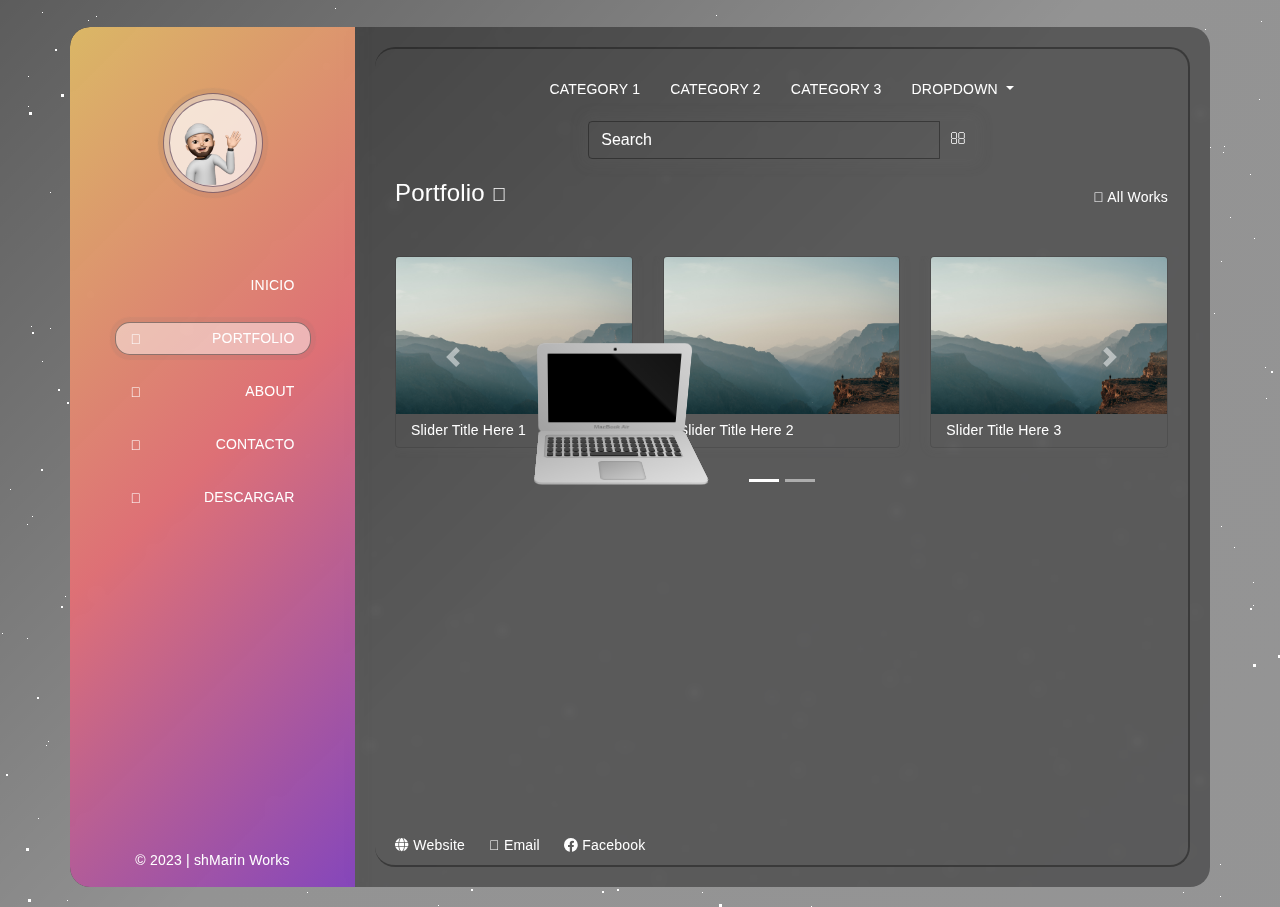
<file: portfolio.html>
<!DOCTYPE html>
<html lang="en">
<head>
	<!-- Meta Tags -->
	<meta charset="UTF-8">
	<meta name="description" content="shMarin Works">
	<meta name="keywords" content="shMarin Works">
	<meta name="author" content="shMarin">
	<meta name="viewport" content="width=device-width, initial-scale=1.0">
	<!-- CSS Links -->
	<link rel="stylesheet" href="https://pro.fontawesome.com/releases/v5.10.0/css/all.css" />
	<link rel="stylesheet" href="https://stackpath.bootstrapcdn.com/bootstrap/4.4.1/css/bootstrap.min.css">
	<link rel="stylesheet" href="css/style.css">

	<title>Portfolio</title>
</head>
<body onload="preloader()">
	<div class="macbook" id="preloader">
		<div class="inner">
		  <div class="screen">
			<div class="face-one">
			  <div class="camera"></div>
			  <div class="display">
				<div class="shade"></div>
			  </div>
			  <span>MacBook Air</span>
			</div>
		<title>Layer 1</title>
		</div>
		  <div class="macbody">
			<div class="face-one">
			  <div class="touchpad">
			  </div>
			  <div class="keyboard">
				<div class="key"></div>
				<div class="key"></div>
				<div class="key"></div>
				<div class="key"></div>
				<div class="key"></div>
				<div class="key space"></div>
				<div class="key"></div>
				<div class="key"></div>
				<div class="key"></div>
				<div class="key"></div>
				<div class="key"></div>
				<div class="key"></div>
				<div class="key"></div>
				<div class="key"></div>
				<div class="key"></div>
				<div class="key"></div>
				<div class="key"></div>
				<div class="key"></div>
				<div class="key"></div>
				<div class="key"></div>
				<div class="key"></div>
				<div class="key"></div>
				<div class="key"></div>
				<div class="key"></div>
				<div class="key"></div>
				<div class="key"></div>
				<div class="key"></div>
				<div class="key"></div>
				<div class="key"></div>
				<div class="key"></div>
				<div class="key"></div>
				<div class="key"></div>
				<div class="key"></div>
				<div class="key"></div>
				<div class="key"></div>
				<div class="key"></div>
				<div class="key"></div>
				<div class="key"></div>
				<div class="key"></div>
				<div class="key"></div>
				<div class="key"></div>
				<div class="key"></div>
				<div class="key"></div>
				<div class="key"></div>
				<div class="key"></div>
				<div class="key"></div>
				<div class="key"></div>
				<div class="key"></div>
				<div class="key"></div>
				<div class="key"></div>
				<div class="key"></div>
				<div class="key"></div>
				<div class="key"></div>
				<div class="key"></div>
				<div class="key"></div>
				<div class="key"></div>
				<div class="key"></div>
				<div class="key"></div>
				<div class="key"></div>
				<div class="key f"></div>
				<div class="key f"></div>
				<div class="key f"></div>
				<div class="key f"></div>
				<div class="key f"></div>
				<div class="key f"></div>
				<div class="key f"></div>
				<div class="key f"></div>
				<div class="key f"></div>
				<div class="key f"></div>
				<div class="key f"></div>
				<div class="key f"></div>
				<div class="key f"></div>
				<div class="key f"></div>
				<div class="key f"></div>
				<div class="key f"></div>
			  </div>
			</div>
			<div class="pad one"></div>
			<div class="pad two"></div>
			<div class="pad three"></div>
			<div class="pad four"></div>
		  </div>
		</div>
		<div class="shadow"></div>
	  </div>
	<div class="page-bg"></div>

 	<div class="animation-wrapper">
  		<div class="particle particle-1"></div>
  		<div class="particle particle-2"></div>
  		<div class="particle particle-3"></div>
  		<div class="particle particle-4"></div>
 	</div>
	<div class="container" id="wrapper">
		<div class="row">
			<div class="col-md-3" id="sidebar">
				<a href="index.html">
				<div class="logo">
					<img  src="img/milogo.png" alt="logo">
				</div>
			</a>
				<ul class="nav flex-column">
					<li class="nav-item">						 
						<a class="nav-link" href="index.html"><i class="fal fa-home-alt"></i> Inicio</a>
					</li>
					<li class="nav-item">						 
						<a class="nav-link active" href="portfolio.html"><i class="fal fa-tasks"></i> Portfolio</a>
					</li>
					<li class="nav-item">
						<a class="nav-link" href="about.html"><i class="fal fa-info"></i> About</a>
					</li>
					<li class="nav-item">
						<a class="nav-link" href="contact.html"><i class="fal fa-address-card"></i> Contacto</a>
					</li>
					<li class="nav-item">
						<a class="nav-link" href="download.html"><i class="fal fa-download"></i> Descargar</a>
					</li>
				</ul>
				<i class="far fa-bars"></i>
				<div class="copyright">
					<p>&copy; 2023 | shMarin Works</p>
				</div>
			</div>
			<div class="col-md-9">
				<div id="main-area">
					<div class="header-section">
						<ul class="nav justify-content-center">
							<li class="nav-item">						 
								<a class="nav-link active" href="category.html">Category 1</a>
							</li>
							<li class="nav-item">
								<a class="nav-link" href="category.html">Category 2</a>
							</li>
							<li class="nav-item">
								<a class="nav-link" href="category.html">Category 3</a>
							</li>
							<li class="nav-item dropdown">
						        <a class="nav-link dropdown-toggle" href="#" id="navbarDropdown" role="button" data-toggle="dropdown" aria-haspopup="true" aria-expanded="false">
						        Dropdown
						        </a>
						        <div class="dropdown-menu" aria-labelledby="navbarDropdown">
						        	<a class="dropdown-item" href="#">Action</a>
						        	<a class="dropdown-item" href="#">Another action</a>
						        	<div class="dropdown-divider"></div>
						        	<a class="dropdown-item" href="#">Something else here</a>
						        </div>
						    </li>
						</ul>
						<div class="input-group col-md-6 offset-md-3 search-box">				        
					        <input type="text" class="form-control" id="search" placeholder="Search" required autocomplete="off">
					        <div class="input-group-prepend">
					        	<i class="fal fa-search" id="searchPrepend"></i>
					        </div>
					        <div class="invalid-tooltip">Please search for portfolio, download, tutorials.</div>
					    </div>
					</div> <!--Header Section End -->
					<div class="content-section">
						<div class="section-heading">
							<h2 class="display-4">Portfolio <i class="fal fa-tasks small"></i></h2>
							<a href="all-works.html"><i class="fal fa-list"></i> All Works</a>
						</div>						
						<div id="carouselExampleCaptions" class="carousel slide" data-ride="carousel">
							<ol class="carousel-indicators">
						    	<li data-target="#carouselExampleCaptions" data-slide-to="0" class="active"></li>
						    	<li data-target="#carouselExampleCaptions" data-slide-to="1"></li>
						    	
							</ol>
						  	<div class="carousel-inner">
							    <div class="carousel-item active">
							    	<div class="row">
								    	<div class="col-md-4">
											<div class="card" style="width: 100%;">
												<a href="single.html">
													<img class="card-img-top d-block w-100" src="img/background3.jpg" alt="Card image cap">
												</a>
												<div class="card-body ">
													<h5 class="card-text text-truncate">
														Slider Title Here 1
													</h5>
											  	</div>
											</div>
										</div>
										<div class="col-md-4">
											<div class="card" style="width: 100%;">
												<a href="single.html">
													<img class="card-img-top d-block w-100" src="img/background3.jpg" alt="Card image cap">
												</a>
												<div class="card-body ">
													<h5 class="card-text text-truncate">
														Slider Title Here 2
													</h5>
											  	</div>
											</div>
										</div>
										<div class="col-md-4">
											<div class="card" style="width: 100%;">
												<a href="single.html">
													<img class="card-img-top d-block w-100" src="img/background3.jpg" alt="Card image cap">
												</a>
												<div class="card-body ">
													<h5 class="card-text text-truncate">
														Slider Title Here 3
													</h5>
											  	</div>
											</div>
										</div>									
									</div>
							    </div>
							    <div class="carousel-item">
							    	<div class="row">
								    	<div class="col-md-4">
											<div class="card" style="width: 100%;">
												<a href="single.html">
													<img class="card-img-top d-block w-100" src="img/background3.jpg" alt="Card image cap">
												</a>
												<div class="card-body ">
													<h5 class="card-text text-truncate">
														Slider Title Here 4
													</h5>
											  	</div>
											</div>
										</div>
										<div class="col-md-4">
											<div class="card" style="width: 100%;">
												<a href="single.html">
													<img class="card-img-top d-block w-100" src="img/background3.jpg" alt="Card image cap">
												</a>
												<div class="card-body ">
													<h5 class="card-text text-truncate">
														Slider Title Here 5
													</h5>
											  	</div>
											</div>
										</div>
										<div class="col-md-4">
											<div class="card" style="width: 100%;">
												<a href="single.html">
													<img class="card-img-top d-block w-100" src="img/background3.jpg" alt="Card image cap">
												</a>
												<div class="card-body ">
													<h5 class="card-text text-truncate">
														Slider Title Here 6
													</h5>
											  	</div>
											</div>
										</div>									
									</div>
							    </div>
						  	</div>
						  <a class="carousel-control-prev" href="#carouselExampleCaptions" role="button" data-slide="prev">
						    <span class="carousel-control-prev-icon" aria-hidden="true"></span>
						    <span class="sr-only">Previous</span>
						  </a>
						  <a class="carousel-control-next" href="#carouselExampleCaptions" role="button" data-slide="next">
						    <span class="carousel-control-next-icon" aria-hidden="true"></span>
						    <span class="sr-only">Next</span>
						  </a>
						</div>
					</div> <!-- Content Section End -->
					<div class="footer">
						<div class="row">													
							<div class="col-lg-4 col-md-12 order-lg-2"></div>
							<div class="col-lg-8 col-md-12 order-lg-1 social-links">
								<div class="social-links">
									<a href="https://bashmarin.github.io">
										<i class="fas fa-globe"></i> Website
									</a>
									<a href="mailto:manuel.eiduo@gmail.com">
										<i class="fal fa-envelope"></i> Email
									</a>
									<a href="https://web.facebook.com/kmonlineworks">
										<i class="fab fa-facebook"></i> Facebook
									</a>
								</div>								
							</div>	
						</div>
					</div>
				</div>
			</div>
		</div>
	</div>	

	<!-- JS Script Files -->
	<script src="https://ajax.googleapis.com/ajax/libs/jquery/3.5.1/jquery.min.js"></script>
	<script src="https://cdnjs.cloudflare.com/ajax/libs/popper.js/1.12.9/umd/popper.min.js" integrity="sha384-ApNbgh9B+Y1QKtv3Rn7W3mgPxhU9K/ScQsAP7hUibX39j7fakFPskvXusvfa0b4Q" crossorigin="anonymous"></script>
	<script src="https://stackpath.bootstrapcdn.com/bootstrap/4.4.1/js/bootstrap.min.js" integrity="sha384-wfSDF2E50Y2D1uUdj0O3uMBJnjuUD4Ih7YwaYd1iqfktj0Uod8GCExl3Og8ifwB6" crossorigin="anonymous"></script>
	<script type="text/javascript" src="js/custom-function.js"></script>
</body>
</html>
</file>
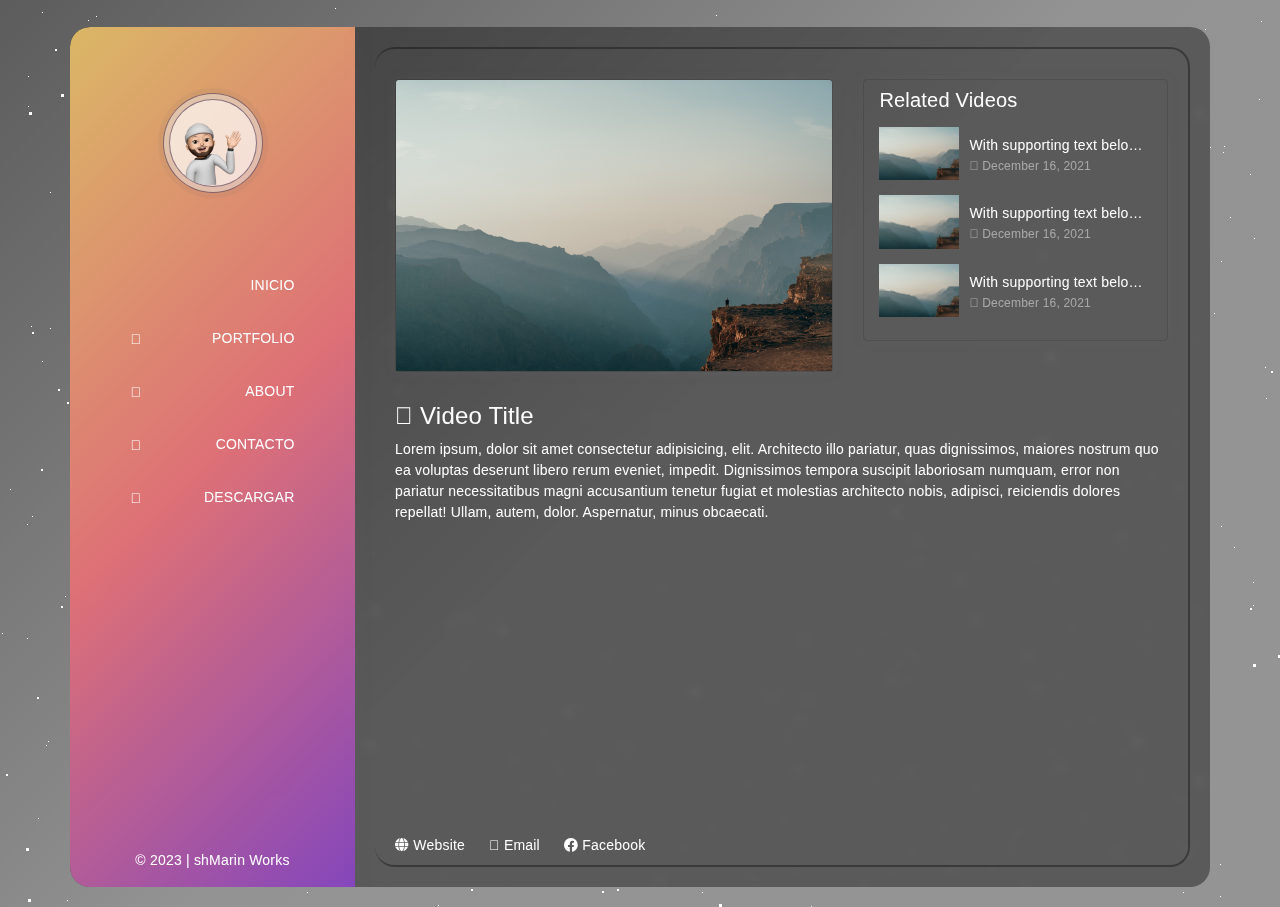
<file: single.html>
<!DOCTYPE html>
<html lang="en">
<head>
	<!-- Meta Tags -->
	<meta charset="UTF-8">
	<meta name="description" content="shMarin Works">
	<meta name="keywords" content="shMarin Works">
	<meta name="author" content="shMarin">
	<meta name="viewport" content="width=device-width, initial-scale=1.0">
	<!-- CSS Links -->
	<link rel="stylesheet" href="https://pro.fontawesome.com/releases/v5.10.0/css/all.css" />
	<link rel="stylesheet" href="https://stackpath.bootstrapcdn.com/bootstrap/4.4.1/css/bootstrap.min.css">
	<link rel="stylesheet" href="css/style.css">

	<title>Single</title>
</head>
<body onload="preloader()">
	<div class="page-bg"></div>

    <div class="animation-wrapper">
  		<div class="particle particle-1"></div>
  		<div class="particle particle-2"></div>
  		<div class="particle particle-3"></div>
  		<div class="particle particle-4"></div>
    </div>
	<div id="preloader">
		<div class="lds-ripple">
			<div></div>
			<div></div>
		</div>
	</div>
	<div class="container" id="wrapper">
		<div class="row">
			<div class="col-md-3" id="sidebar">
				<a href="index.html">
				<div class="logo">
					<img  src="img/milogo.png" alt="logo">
				</div>
			</a>
				<ul class="nav flex-column">
					<li class="nav-item">						 
						<a class="nav-link" href="index.html"><i class="fal fa-home-alt"></i> Inicio</a>
					</li>
					<li class="nav-item">						 
						<a class="nav-link" href="portfolio.html"><i class="fal fa-tasks"></i> Portfolio</a>
					</li>
					<li class="nav-item">
						<a class="nav-link" href="about.html"><i class="fal fa-info"></i> About</a>
					</li>
					<li class="nav-item">
						<a class="nav-link" href="contact.html"><i class="fal fa-address-card"></i> Contacto</a>
					</li>
					<li class="nav-item">
						<a class="nav-link" href="download.html"><i class="fal fa-download"></i> Descargar</a>
					</li>
				</ul>
				<i class="far fa-bars"></i>
				<div class="copyright">
					<p>&copy; 2023 | shMarin Works</p>
				</div>
			</div>
			<div class="col-md-9">
				<div id="main-area">
					<div class="content-section single">						
						<div class="row">
							<div class="col-md-7 order-md-1">
								<div class="card" style="width: 100%;">
									<img class="card-img-top" src="img/background3.jpg" alt="Card image cap">
								</div>
							</div>
							<div class="col-md-12 order-md-3">
								<div class="section-description">
									<h2 class="display-4"><i class="fal fa-file-alt"></i> Video Title</h2>
									<p>
										Lorem ipsum, dolor sit amet consectetur adipisicing, elit. Architecto illo pariatur, quas dignissimos, maiores nostrum quo ea voluptas deserunt libero rerum eveniet, impedit. Dignissimos tempora suscipit laboriosam numquam, error non pariatur necessitatibus magni accusantium tenetur fugiat et molestias architecto nobis, adipisci, reiciendis dolores repellat! Ullam, autem, dolor. Aspernatur, minus obcaecati.
									</p>
								</div>
							</div>
							<div class="col-md-5 order-md-2">
								<div class="card" style="width: 100%;">
									<div class="card-body">
								        <h5 class="card-title">Related Videos</h5>
								        <div class="related-video">
								        	<img src="img/background3.jpg" alt="" width="80px">
							        		<p class="card-text text-truncate d-md-none d-lg-block">
							        			With supporting text below as a natural lead-in to additional cont.
							        		</p>
							        		<span class="vid-date d-md-none d-lg-block"><i class="fal fa-calendar-alt"></i> December 16, 2021</span>
								        </div>
								        <div class="related-video">
								        	<img src="img/background3.jpg" alt="" width="80px">
							        		<p class="card-text text-truncate d-md-none d-lg-block">
							        			With supporting text below as a natural lead-in to additional cont.
							        		</p>
							        		<span class="vid-date d-md-none d-lg-block"><i class="fal fa-calendar-alt"></i> December 16, 2021</span>
								        </div>
								        <div class="related-video">
								        	<img class="d-lg-block d-md-none" src="img/background3.jpg" alt="" width="80px">
							        		<p class="card-text text-truncate d-lg-block d-md-none">
							        			With supporting text below as a natural lead-in to additional cont.
							        		</p>
							        		<span class="vid-date d-lg-block d-md-none"><i class="fal fa-calendar-alt"></i> December 16, 2021</span>
								        </div>								        
								     </div>
								</div>
							</div>							
						</div>					
					</div> <!-- Content Section End -->
					<div class="footer">
						<div class="row">													
							<div class="col-lg-4 col-md-12 order-lg-2"></div>
							<div class="col-lg-8 col-md-12 order-lg-1 social-links">
								<div class="social-links">
									<a href="https://bashmarin.github.io">
										<i class="fas fa-globe"></i> Website
									</a>
									<a href="mailto:manuel.eiduo@gmail.com">
										<i class="fal fa-envelope"></i> Email
									</a>
									<a href="https://web.facebook.com/kmonlineworks">
										<i class="fab fa-facebook"></i> Facebook
									</a>
								</div>								
							</div>	
						</div>
					</div>
				</div>
			</div>
		</div>
	</div>	

	<!-- JS Script Files -->
	<script src="https://ajax.googleapis.com/ajax/libs/jquery/3.5.1/jquery.min.js"></script>
	<script src="https://cdnjs.cloudflare.com/ajax/libs/popper.js/1.12.9/umd/popper.min.js" integrity="sha384-ApNbgh9B+Y1QKtv3Rn7W3mgPxhU9K/ScQsAP7hUibX39j7fakFPskvXusvfa0b4Q" crossorigin="anonymous"></script>
	<script src="https://stackpath.bootstrapcdn.com/bootstrap/4.4.1/js/bootstrap.min.js" integrity="sha384-wfSDF2E50Y2D1uUdj0O3uMBJnjuUD4Ih7YwaYd1iqfktj0Uod8GCExl3Og8ifwB6" crossorigin="anonymous"></script>
	<script type="text/javascript" src="js/custom-function.js"></script>
</body>
</html>
</file>
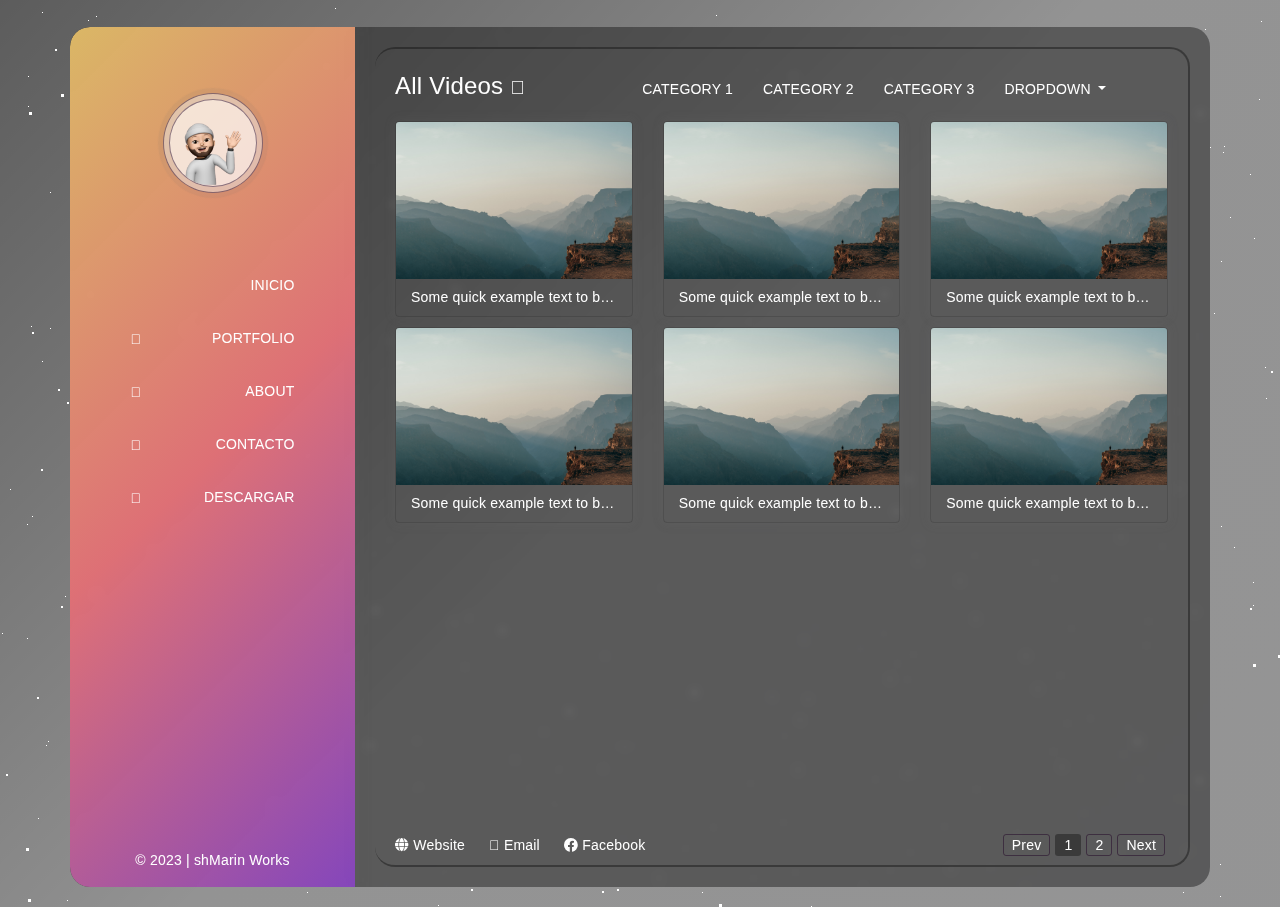
<file: videos.html>
<!DOCTYPE html>
<html lang="en">
<head>
	<!-- Meta Tags -->
	<meta charset="UTF-8">
	<meta name="description" content="shMarin Works">
	<meta name="keywords" content="shMarin Works">
	<meta name="author" content="shMarin">
	<meta name="viewport" content="width=device-width, initial-scale=1.0">
	<!-- CSS Links -->
	<link rel="stylesheet" href="https://pro.fontawesome.com/releases/v5.10.0/css/all.css" />
	<link rel="stylesheet" href="https://stackpath.bootstrapcdn.com/bootstrap/4.4.1/css/bootstrap.min.css">
	<link rel="stylesheet" href="css/style.css">

	<title>Videos</title>
</head>
<body onload="preloader()">
	<div id="preloader">
		<div class="lds-ripple">
			<div></div>
			<div></div>
		</div>
	</div>
	<div class="page-bg"></div>

 	<div class="animation-wrapper">
  		<div class="particle particle-1"></div>
  		<div class="particle particle-2"></div>
  		<div class="particle particle-3"></div>
  		<div class="particle particle-4"></div>
 	</div>
	<div class="container" id="wrapper">
		<div class="row">
			<div class="col-md-3" id="sidebar">
				<a href="index.html">
				<div class="logo">
					<img  src="img/milogo.png" alt="logo">
				</div>
			</a>
				<ul class="nav flex-column">
					<li class="nav-item">						 
						<a class="nav-link" href="index.html"><i class="fal fa-home-alt"></i> Inicio</a>
					</li>
					<li class="nav-item">						 
						<a class="nav-link" href="portfolio.html"><i class="fal fa-tasks"></i> Portfolio</a>
					</li>
					<li class="nav-item">
						<a class="nav-link" href="about.html"><i class="fal fa-info"></i> About</a>
					</li>
					<li class="nav-item">
						<a class="nav-link" href="contact.html"><i class="fal fa-address-card"></i> Contacto</a>
					</li>
					<li class="nav-item">
						<a class="nav-link" href="download.html"><i class="fal fa-download"></i> Descargar</a>
					</li>
				</ul>
				<i class="far fa-bars"></i>
				<div class="copyright">
					<p>&copy; 2023 | shMarin Works</p>
				</div>
			</div>
			<div class="col-md-9">
				<div id="main-area">
					<div class="header-section category row">						
						<ul class="nav justify-content-center col-lg-9 col-md-12 order-lg-2">
							<li class="nav-item">						 
								<a class="nav-link active" href="category.html">Category 1</a>
							</li>
							<li class="nav-item">
								<a class="nav-link" href="category.html">Category 2</a>
							</li>
							<li class="nav-item">
								<a class="nav-link" href="category.html">Category 3</a>
							</li>
							<li class="nav-item dropdown">
						        <a class="nav-link dropdown-toggle" href="#" id="navbarDropdown" role="button" data-toggle="dropdown" aria-haspopup="true" aria-expanded="false">
						        Dropdown
						        </a>
						        <div class="dropdown-menu" aria-labelledby="navbarDropdown">
						        	<a class="dropdown-item" href="#">Action</a>
						        	<a class="dropdown-item" href="#">Another action</a>
						        	<div class="dropdown-divider"></div>
						        	<a class="dropdown-item" href="#">Something else here</a>
						        </div>
						    </li>
						</ul>
						<div class="category-heading col-lg-3 col-md-12 order-lg-1">
							<h2 class="display-4">All Videos <i class="fal fa-list small"></i></h2>
						</div>
					</div> <!--Header Section End -->
					<div class="content-section">												
						<div class="row">
							<div class="col-md-4">
								<div class="card" style="width: 100%;">
									<img class="card-img-top" src="img/background3.jpg" alt="Card image cap">
									<div class="card-body">
										<p class="card-text text-truncate">Some quick example text to build on the card title.</p>
								  	</div>
								</div>
							</div>
							<div class="col-md-4">
								<div class="card" style="width: 100%;">
									<img class="card-img-top" src="img/background3.jpg" alt="Card image cap">
									<div class="card-body">
										<p class="card-text text-truncate">Some quick example text to build on the card title.</p>
								  	</div>
								</div>
							</div>
							<div class="col-md-4">
								<div class="card" style="width: 100%;">
									<img class="card-img-top" src="img/background3.jpg" alt="Card image cap">
									<div class="card-body">
										<p class="card-text text-truncate">Some quick example text to build on the card title.</p>
								  	</div>
								</div>
							</div>
							<div class="col-md-4">
								<div class="card" style="width: 100%;">
									<img class="card-img-top" src="img/background3.jpg" alt="Card image cap">
									<div class="card-body">
										<p class="card-text text-truncate">Some quick example text to build on the card title.</p>
								  	</div>
								</div>
							</div>
							<div class="col-md-4">
								<div class="card" style="width: 100%;">
									<img class="card-img-top" src="img/background3.jpg" alt="Card image cap">
									<div class="card-body">
										<p class="card-text text-truncate">Some quick example text to build on the card title.</p>
								  	</div>
								</div>
							</div>
							<div class="col-md-4">
								<div class="card" style="width: 100%;">
									<img class="card-img-top" src="img/background3.jpg" alt="Card image cap">
									<div class="card-body">
										<p class="card-text text-truncate">Some quick example text to build on the card title.</p>
								  	</div>
								</div>
							</div>
						</div>
					</div> <!-- Content Section End -->
					<div class="footer">
						<div class="row">													
							<div class="col-lg-4 col-md-12 order-lg-2">
								<div class="pagination">
									<ul>
										<li><a href="">Prev</a></li>
										<li><a class="active" href="">1</a></li>
										<li><a href="">2</a></li>
										<li><a href="">Next</a></li>
									</ul>
								</div>
							</div>
							<div class="col-lg-8 col-md-12 order-lg-1 social-links">
								<div class="social-links">
									<a href="https://bashmarin.github.io">
										<i class="fas fa-globe"></i> Website
									</a>
									<a href="mailto:manuel.eiduo@gmail.com">
										<i class="fal fa-envelope"></i> Email
									</a>
									<a href="https://web.facebook.com/kmonlineworks">
										<i class="fab fa-facebook"></i> Facebook
									</a>
								</div>								
							</div>
						</div>
					</div>
				</div>
			</div>
		</div>
	</div>

	<!-- JS Script Files -->
	<script src="https://ajax.googleapis.com/ajax/libs/jquery/3.5.1/jquery.min.js"></script>
	<script src="https://cdnjs.cloudflare.com/ajax/libs/popper.js/1.12.9/umd/popper.min.js" integrity="sha384-ApNbgh9B+Y1QKtv3Rn7W3mgPxhU9K/ScQsAP7hUibX39j7fakFPskvXusvfa0b4Q" crossorigin="anonymous"></script>
	<script src="https://stackpath.bootstrapcdn.com/bootstrap/4.4.1/js/bootstrap.min.js" integrity="sha384-wfSDF2E50Y2D1uUdj0O3uMBJnjuUD4Ih7YwaYd1iqfktj0Uod8GCExl3Og8ifwB6" crossorigin="anonymous"></script>
	<script type="text/javascript" src="js/custom-function.js"></script>
</body>
</html>
</file>
<file: css/style.css>
:root{
	--main-color: rgba(18, 18, 18, 0.443);
	--secondary-color: rgba(31, 3, 38, 0.5); 
	--shadow-color: rgba(109, 108, 108, 0.089);
	--white-lit-color: rgba(255, 255, 255, 0.471);
	--white-color: #fff;
	--gradient-color: linear-gradient(135deg, #ffd46fcf, #ff787fcf, #8e41d1cf);
	--gradient-color-shadow: linear-gradient(135deg, #ffd46f6c, #ff787f6c, #8e41d16c);
}
body{
	background: linear-gradient(135deg, #000000a3, #0000006c, #0303046c);
	background-size: cover;
	letter-spacing: 0.2px;
}

.particle,
.particle:after {
  background: transparent;
}

.particle:after {
  position: absolute;
  content: "";
  top: 250px;
}

.particle-1 {
  -webkit-animation: animParticle 60s linear infinite;
          animation: animParticle 60s linear infinite;
  box-shadow: 0px 0px #fff, 157px 2441px #fff, 1461px 663px #fff, 1359px 452px #fff, 2429px 1128px #fff, 1312px 2333px #fff, 1448px 523px #fff, 982px 1229px #fff, 2495px 1897px #fff, 2127px 2106px #fff, 413px 233px #fff, 1529px 1717px #fff, 2091px 2083px #fff, 370px 158px #fff, 1731px 1117px #fff, 1726px 2262px #fff, 1323px 128px #fff, 2105px 1597px #fff, 1852px 567px #fff, 2058px 644px #fff, 1984px 1335px #fff, 1997px 153px #fff, 1535px 1915px #fff, 1189px 191px #fff, 25px 1198px #fff, 70px 791px #fff, 1292px 1100px #fff, 363px 619px #fff, 1450px 2347px #fff, 864px 1904px #fff, 780px 1350px #fff, 489px 1577px #fff, 1876px 30px #fff, 2447px 525px #fff, 2209px 1419px #fff, 2106px 2257px #fff, 2296px 934px #fff, 788px 1512px #fff, 1214px 1310px #fff, 473px 742px #fff, 1876px 38px #fff, 626px 1056px #fff, 1121px 1756px #fff, 1261px 21px #fff, 121px 911px #fff, 1206px 985px #fff, 2504px 1907px #fff, 520px 2079px #fff, 839px 1053px #fff, 1151px 1527px #fff, 1877px 135px #fff, 1397px 1192px #fff, 989px 1729px #fff, 965px 62px #fff, 2465px 510px #fff, 2417px 1183px #fff, 963px 962px #fff, 747px 320px #fff, 1429px 2491px #fff, 1897px 1715px #fff, 1148px 1985px #fff, 380px 2049px #fff, 2005px 2407px #fff, 1765px 1308px #fff, 1759px 1339px #fff, 2001px 488px #fff, 944px 826px #fff, 2313px 692px #fff, 1295px 461px #fff, 48px 741px #fff, 176px 530px #fff, 2537px 1000px #fff, 1901px 2291px #fff, 969px 1797px #fff, 403px 1106px #fff, 299px 2099px #fff, 2142px 21px #fff, 2193px 664px #fff, 1810px 215px #fff, 1382px 215px #fff, 648px 2101px #fff, 799px 1022px #fff, 1963px 1827px #fff, 652px 2264px #fff, 902px 2543px #fff, 1229px 1927px #fff, 1572px 861px #fff, 1705px 1019px #fff, 2498px 480px #fff, 2421px 1587px #fff, 1312px 984px #fff, 2463px 1719px #fff, 1526px 1117px #fff, 643px 2544px #fff, 853px 1415px #fff, 2437px 1124px #fff, 753px 878px #fff, 1926px 2011px #fff, 2392px 1228px #fff, 2173px 1614px #fff, 377px 1481px #fff, 2192px 236px #fff, 331px 1297px #fff, 401px 1528px #fff, 493px 1669px #fff, 298px 1516px #fff, 1949px 376px #fff, 2457px 1243px #fff, 619px 2186px #fff, 1628px 108px #fff, 1573px 1363px #fff, 899px 2461px #fff, 901px 1452px #fff, 2304px 171px #fff, 331px 260px #fff, 1053px 1500px #fff, 1941px 60px #fff, 2526px 2198px #fff, 2451px 1748px #fff, 2110px 463px #fff, 357px 256px #fff, 926px 1825px #fff, 1190px 1388px #fff, 906px 1520px #fff, 1201px 1160px #fff, 2467px 282px #fff, 224px 1402px #fff, 522px 2216px #fff, 1314px 1170px #fff, 1515px 2174px #fff, 2354px 1497px #fff, 535px 1562px #fff, 296px 1617px #fff, 1580px 289px #fff, 303px 787px #fff, 1224px 146px #fff, 551px 1714px #fff, 603px 1836px #fff, 2143px 813px #fff, 2182px 2170px #fff, 1452px 994px #fff, 1454px 2179px #fff, 745px 1022px #fff, 975px 2230px #fff, 220px 35px #fff, 471px 874px #fff, 4px 1190px #fff, 2031px 837px #fff, 1847px 327px #fff, 1407px 543px #fff, 970px 2366px #fff, 1253px 1681px #fff, 764px 139px #fff, 623px 838px #fff, 1088px 2303px #fff, 1175px 1226px #fff, 531px 789px #fff, 1257px 2051px #fff, 1372px 500px #fff, 1414px 587px #fff, 281px 1572px #fff, 1016px 1980px #fff, 54px 2475px #fff, 945px 52px #fff, 105px 93px #fff, 282px 2250px #fff, 2394px 1208px #fff, 2331px 1567px #fff, 2313px 1570px #fff, 1221px 261px #fff, 1008px 415px #fff, 1585px 649px #fff, 1250px 1118px #fff, 183px 154px #fff, 2218px 40px #fff, 2108px 1007px #fff, 1567px 201px #fff, 1614px 12px #fff, 42px 12px #fff, 156px 1386px #fff, 2223px 2375px #fff, 63px 1024px #fff, 1093px 975px #fff, 1164px 2361px #fff, 1393px 1356px #fff, 827px 2404px #fff, 274px 2360px #fff, 606px 1554px #fff, 749px 265px #fff, 45px 985px #fff, 65px 2557px #fff, 901px 1841px #fff, 2465px 514px #fff, 1709px 1291px #fff, 2143px 1873px #fff, 2248px 1615px #fff, 1999px 879px #fff, 1773px 957px #fff, 2241px 2276px #fff, 1479px 1788px #fff, 1783px 345px #fff, 1427px 1191px #fff, 1688px 406px #fff, 32px 516px #fff, 260px 2552px #fff, 88px 20px #fff, 2010px 1155px #fff, 1495px 1035px #fff, 1990px 918px #fff, 130px 1958px #fff, 1516px 1654px #fff, 877px 1536px #fff, 2074px 700px #fff, 2489px 1733px #fff, 1505px 260px #fff, 751px 59px #fff, 590px 1176px #fff, 897px 663px #fff, 488px 1675px #fff, 2274px 506px #fff, 1940px 775px #fff, 521px 2378px #fff, 955px 1992px #fff, 2025px 2362px #fff, 2128px 1294px #fff, 1528px 1635px #fff, 2415px 2196px #fff, 1202px 1631px #fff, 2117px 36px #fff, 557px 1781px #fff, 1404px 1101px #fff, 1828px 2418px #fff, 1587px 803px #fff, 2450px 2478px #fff, 1760px 827px #fff, 716px 15px #fff, 1891px 1326px #fff, 636px 2294px #fff, 1304px 1321px #fff, 50px 192px #fff, 618px 1476px #fff, 2450px 1877px #fff, 549px 237px #fff, 2098px 1559px #fff, 1230px 217px #fff, 1014px 1613px #fff, 883px 633px #fff, 1779px 2291px #fff, 2220px 933px #fff, 1503px 251px #fff, 829px 1236px #fff, 1042px 259px #fff, 1516px 1446px #fff, 1236px 1231px #fff, 466px 948px #fff, 540px 408px #fff, 203px 452px #fff, 2263px 877px #fff, 2051px 821px #fff, 2529px 1244px #fff, 1223px 152px #fff, 10px 489px #fff, 280px 2195px #fff, 2432px 657px #fff, 1696px 28px #fff, 1317px 1961px #fff, 2559px 1306px #fff, 1370px 501px #fff, 107px 1547px #fff, 491px 1195px #fff, 1716px 896px #fff, 1351px 1870px #fff, 2387px 1710px #fff, 1141px 1814px #fff, 2032px 2056px #fff, 1743px 1734px #fff, 2342px 650px #fff, 1356px 957px #fff, 50px 1831px #fff, 2225px 1039px #fff, 335px 8px #fff, 1135px 211px #fff, 3px 1934px #fff, 2281px 6px #fff, 1156px 1523px #fff, 1815px 180px #fff, 1996px 1868px #fff, 2404px 899px #fff, 32px 2391px #fff, 1089px 1924px #fff, 2474px 311px #fff, 1692px 2556px #fff, 1397px 2200px #fff, 1489px 2234px #fff, 1047px 2118px #fff, 1432px 1488px #fff, 282px 1898px #fff, 2417px 489px #fff, 2522px 2519px #fff, 265px 2093px #fff, 122px 1937px #fff, 236px 1804px #fff, 796px 1580px #fff, 1729px 2173px #fff, 763px 2152px #fff, 1022px 428px #fff, 518px 1927px #fff, 1651px 1370px #fff, 247px 1711px #fff, 2261px 1084px #fff, 299px 1615px #fff, 1842px 483px #fff, 763px 421px #fff, 2471px 974px #fff, 205px 1308px #fff, 2220px 2207px #fff, 878px 2324px #fff, 1221px 526px #fff, 2049px 2070px #fff, 1697px 1976px #fff, 1546px 1955px #fff, 661px 1705px #fff, 1096px 2331px #fff, 1253px 582px #fff, 2497px 766px #fff, 1747px 211px #fff, 1254px 238px #fff, 867px 2488px #fff, 361px 1702px #fff, 1872px 2026px #fff, 1331px 1803px #fff, 1863px 2276px #fff, 1607px 107px #fff, 1522px 1604px #fff, 1802px 1027px #fff, 121px 1583px #fff, 2108px 1873px #fff, 1611px 431px #fff, 235px 406px #fff, 2090px 2370px #fff, 2356px 1829px #fff, 1799px 2496px #fff, 2255px 527px #fff, 1351px 1303px #fff, 38px 818px #fff, 2484px 579px #fff, 1753px 2371px #fff, 2152px 899px #fff, 2148px 721px #fff, 2146px 1185px #fff, 166px 2233px #fff, 100px 2182px #fff, 821px 1171px #fff, 1035px 2265px #fff, 1693px 688px #fff, 1842px 2372px #fff, 2163px 15px #fff, 1186px 800px #fff, 1251px 1714px #fff, 673px 1438px #fff, 872px 954px #fff, 1749px 1235px #fff, 890px 870px #fff, 1259px 99px #fff, 467px 2382px #fff, 1685px 817px #fff, 1053px 1669px #fff, 582px 41px #fff, 82px 819px #fff, 2215px 1128px #fff, 1599px 928px #fff, 1443px 510px #fff, 1724px 2108px #fff, 1972px 1973px #fff, 1916px 1227px #fff, 2124px 1638px #fff, 1691px 1346px #fff, 1932px 169px #fff, 1848px 1415px #fff, 393px 2024px #fff, 2230px 519px #fff, 2447px 1482px #fff, 1268px 1680px #fff, 1824px 516px #fff, 164px 1749px #fff, 1372px 1505px #fff, 1034px 1450px #fff, 2326px 1611px #fff, 807px 387px #fff, 398px 274px #fff, 2215px 1392px #fff, 2174px 1560px #fff, 516px 1117px #fff, 2439px 432px #fff, 88px 723px #fff, 1578px 798px #fff, 2450px 1010px #fff, 1803px 1183px #fff, 1159px 1047px #fff, 1113px 1602px #fff, 352px 934px #fff, 772px 1867px #fff, 339px 1640px #fff, 879px 1236px #fff, 1073px 1237px #fff, 2265px 1751px #fff, 1560px 808px #fff, 553px 800px #fff, 1499px 2243px #fff, 2166px 1053px #fff, 1551px 868px #fff, 1108px 1276px #fff, 1507px 2141px #fff, 1675px 362px #fff, 533px 2024px #fff, 2184px 979px #fff, 941px 241px #fff, 894px 39px #fff, 1090px 718px #fff, 1684px 2381px #fff, 932px 1392px #fff, 613px 1568px #fff, 1170px 1711px #fff, 246px 467px #fff, 560px 1044px #fff, 1428px 962px #fff, 1373px 501px #fff, 2212px 1166px #fff, 2443px 1434px #fff, 1417px 321px #fff, 1709px 349px #fff, 2248px 89px #fff, 2013px 525px #fff, 513px 1048px #fff, 457px 1020px #fff, 244px 121px #fff, 495px 566px #fff, 77px 943px #fff, 655px 166px #fff, 694px 2122px #fff, 1407px 171px #fff, 679px 1265px #fff, 1163px 1704px #fff, 903px 2103px #fff, 2220px 1854px #fff, 1228px 1766px #fff, 378px 2264px #fff, 138px 1790px #fff, 59px 1286px #fff, 797px 1494px #fff, 850px 2359px #fff, 1842px 2416px #fff, 1289px 247px #fff, 2542px 1245px #fff, 269px 2160px #fff, 1310px 2405px #fff, 2152px 2307px #fff, 80px 1691px #fff, 1071px 628px #fff, 1423px 1454px #fff, 426px 1925px #fff, 1732px 2094px #fff, 151px 1411px #fff, 1289px 345px #fff, 1027px 99px #fff, 702px 892px #fff, 2220px 581px #fff, 1175px 250px #fff, 2428px 338px #fff, 1480px 2467px #fff, 1212px 1689px #fff, 644px 1547px #fff, 1901px 190px #fff, 293px 756px #fff, 1220px 864px #fff, 1475px 143px #fff, 1380px 626px #fff, 1314px 1187px #fff, 1920px 1681px #fff, 2231px 1840px #fff, 678px 1790px #fff, 1410px 1684px #fff, 2326px 2121px #fff, 50px 328px #fff, 1720px 1689px #fff, 829px 1716px #fff, 459px 862px #fff, 1779px 1532px #fff, 232px 1333px #fff, 1925px 1535px #fff, 2223px 517px #fff, 1314px 20px #fff, 39px 1152px #fff, 729px 1772px #fff, 1728px 312px #fff, 2395px 1979px #fff, 1627px 1183px #fff, 1096px 247px #fff, 513px 488px #fff, 2519px 148px #fff, 1532px 873px #fff, 417px 2121px #fff, 2142px 1453px #fff, 1849px 1376px #fff, 2075px 34px #fff, 2362px 495px #fff, 2254px 1556px #fff, 356px 2181px #fff, 1866px 869px #fff, 1096px 1790px #fff, 843px 135px #fff, 276px 246px #fff, 459px 2444px #fff, 349px 877px #fff, 1681px 1564px #fff, 523px 2437px #fff, 2502px 365px #fff, 1932px 218px #fff, 224px 642px #fff, 1250px 174px #fff, 1720px 899px #fff, 1996px 2116px #fff, 2227px 906px #fff, 1372px 1555px #fff, 1564px 2483px #fff, 1491px 1937px #fff, 868px 1855px #fff, 1864px 1440px #fff, 609px 1914px #fff, 1011px 850px #fff, 1121px 2519px #fff, 1040px 1543px #fff, 633px 721px #fff, 28px 1904px #fff, 2272px 730px #fff, 281px 2460px #fff, 1757px 1169px #fff, 479px 1273px #fff, 460px 2239px #fff, 302px 1304px #fff, 1182px 2459px #fff, 926px 1045px #fff, 1289px 1952px #fff, 394px 1908px #fff, 1567px 558px #fff, 750px 783px #fff, 512px 2401px #fff, 120px 689px #fff, 800px 250px #fff, 429px 1261px #fff, 1721px 2245px #fff, 1804px 1343px #fff, 463px 835px #fff, 1065px 2160px #fff, 1271px 1793px #fff, 987px 1864px #fff, 1540px 2277px #fff, 1084px 813px #fff, 2115px 765px #fff, 1773px 2139px #fff, 1518px 1389px #fff, 1495px 470px #fff, 1223px 2132px #fff, 1009px 2444px #fff, 1914px 1990px #fff, 636px 2475px #fff, 589px 1023px #fff, 1206px 1374px #fff, 507px 1327px #fff, 1040px 1125px #fff, 1364px 1191px #fff, 2122px 2266px #fff, 340px 659px #fff, 1981px 237px #fff, 2152px 1589px #fff, 508px 1342px #fff, 799px 1333px #fff, 1848px 710px #fff, 1677px 1070px #fff, 1617px 41px #fff, 923px 1665px #fff, 1680px 1369px #fff, 404px 2460px #fff, 2291px 160px #fff, 1730px 2465px #fff, 1588px 2214px #fff, 1362px 680px #fff, 2245px 1048px #fff, 1227px 1732px #fff, 525px 1365px #fff, 1788px 1209px #fff, 708px 2119px #fff, 2047px 2087px #fff, 455px 2505px #fff, 28px 76px #fff, 1111px 302px #fff, 1428px 1670px #fff, 728px 1437px #fff, 295px 645px #fff, 2025px 1407px #fff, 80px 1482px #fff;
  height: 1px;
  width: 1px;
}

.particle-1:after {
  box-shadow: 0px 0px #fff, 637px 25px #fff, 2545px 1158px #fff, 2122px 1536px #fff, 910px 602px #fff, 2510px 1335px #fff, 792px 2272px #fff, 1581px 770px #fff, 2182px 2263px #fff, 493px 2237px #fff, 1719px 12px #fff, 2262px 1849px #fff, 2320px 343px #fff, 2295px 2054px #fff, 1490px 249px #fff, 1984px 1023px #fff, 234px 794px #fff, 2463px 2485px #fff, 535px 615px #fff, 658px 1939px #fff, 2031px 234px #fff, 2327px 186px #fff, 2148px 2330px #fff, 1873px 421px #fff, 411px 2113px #fff, 907px 429px #fff, 1992px 2547px #fff, 2558px 1805px #fff, 1831px 643px #fff, 935px 1157px #fff, 124px 255px #fff, 1630px 2122px #fff, 1417px 1419px #fff, 1825px 1700px #fff, 2473px 1978px #fff, 28px 2552px #fff, 1184px 1076px #fff, 1162px 296px #fff, 1472px 573px #fff, 735px 1115px #fff, 1752px 232px #fff, 2493px 1147px #fff, 1231px 1724px #fff, 540px 1944px #fff, 1896px 1383px #fff, 1272px 2181px #fff, 1506px 1944px #fff, 563px 26px #fff, 2173px 420px #fff, 483px 701px #fff, 1633px 1527px #fff, 2363px 1716px #fff, 1376px 1454px #fff, 390px 500px #fff, 589px 1492px #fff, 2498px 391px #fff, 2208px 1058px #fff, 1524px 1680px #fff, 1527px 2447px #fff, 568px 1985px #fff, 1531px 1514px #fff, 473px 1268px #fff, 2229px 1958px #fff, 271px 2159px #fff, 1846px 303px #fff, 573px 75px #fff, 1517px 2417px #fff, 2402px 1416px #fff, 850px 1112px #fff, 2145px 127px #fff, 247px 1431px #fff, 2490px 1548px #fff, 903px 524px #fff, 507px 2125px #fff, 2137px 1109px #fff, 295px 868px #fff, 975px 1233px #fff, 1345px 457px #fff, 517px 1375px #fff, 1650px 1624px #fff, 2458px 337px #fff, 2230px 64px #fff, 644px 309px #fff, 438px 655px #fff, 1651px 2043px #fff, 228px 927px #fff, 1300px 193px #fff, 1114px 1446px #fff, 1090px 1760px #fff, 636px 495px #fff, 1035px 312px #fff, 651px 1619px #fff, 1697px 1408px #fff, 1174px 2143px #fff, 1246px 1800px #fff, 237px 506px #fff, 1118px 1539px #fff, 1803px 1031px #fff, 1108px 1563px #fff, 1495px 1325px #fff, 1234px 297px #fff, 827px 2244px #fff, 1725px 1507px #fff, 1275px 1676px #fff, 124px 790px #fff, 470px 1239px #fff, 616px 1372px #fff, 2154px 2543px #fff, 98px 1678px #fff, 983px 1450px #fff, 2357px 629px #fff, 1744px 781px #fff, 1474px 1938px #fff, 472px 2131px #fff, 1368px 241px #fff, 1263px 2399px #fff, 716px 1025px #fff, 154px 1108px #fff, 67px 650px #fff, 82px 1955px #fff, 1705px 843px #fff, 2437px 235px #fff, 2074px 583px #fff, 515px 1008px #fff, 472px 2013px #fff, 1122px 1562px #fff, 551px 1155px #fff, 1075px 1616px #fff, 2073px 2026px #fff, 1675px 1659px #fff, 1922px 963px #fff, 2487px 2286px #fff, 1728px 1001px #fff, 1395px 1965px #fff, 1220px 976px #fff, 1128px 478px #fff, 2560px 1810px #fff, 71px 337px #fff, 1948px 2265px #fff, 1211px 685px #fff, 875px 529px #fff, 1370px 2305px #fff, 778px 671px #fff, 222px 635px #fff, 2318px 665px #fff, 2554px 1799px #fff, 1856px 636px #fff, 1783px 783px #fff, 1872px 854px #fff, 833px 2279px #fff, 2546px 1013px #fff, 259px 2434px #fff, 2430px 2272px #fff, 2061px 2546px #fff, 1577px 2288px #fff, 1644px 1311px #fff, 1741px 2159px #fff, 1842px 2208px #fff, 295px 460px #fff, 2308px 1757px #fff, 2452px 1218px #fff, 992px 746px #fff, 2064px 1694px #fff, 1224px 1816px #fff, 1898px 556px #fff, 2px 2451px #fff, 1140px 528px #fff, 40px 962px #fff, 2106px 1746px #fff, 1288px 365px #fff, 1624px 157px #fff, 1718px 1716px #fff, 450px 124px #fff, 14px 807px #fff, 276px 2114px #fff, 399px 545px #fff, 1379px 1191px #fff, 1948px 672px #fff, 87px 1551px #fff, 2129px 407px #fff, 1879px 2087px #fff, 241px 2479px #fff, 2303px 952px #fff, 1025px 636px #fff, 1046px 1995px #fff, 895px 1321px #fff, 135px 2222px #fff, 1565px 1060px #fff, 800px 119px #fff, 1490px 1435px #fff, 748px 2183px #fff, 1777px 503px #fff, 1843px 888px #fff, 57px 1239px #fff, 1563px 1872px #fff, 973px 776px #fff, 355px 757px #fff, 546px 1368px #fff, 2017px 865px #fff, 2459px 1285px #fff, 1302px 514px #fff, 807px 148px #fff, 2092px 140px #fff, 357px 2444px #fff, 1480px 1954px #fff, 11px 1151px #fff, 2309px 1292px #fff, 1315px 392px #fff, 1969px 292px #fff, 443px 204px #fff, 1176px 1248px #fff, 299px 1036px #fff, 309px 64px #fff, 140px 951px #fff, 2299px 1362px #fff, 904px 1378px #fff, 2431px 2361px #fff, 64px 1582px #fff, 972px 737px #fff, 1793px 979px #fff, 1318px 2063px #fff, 1030px 1256px #fff, 1266px 148px #fff, 1417px 835px #fff, 1151px 226px #fff, 316px 1246px #fff, 1778px 1881px #fff, 2298px 15px #fff, 273px 826px #fff, 1858px 1740px #fff, 2406px 2374px #fff, 817px 806px #fff, 1768px 1913px #fff, 838px 163px #fff, 1557px 2151px #fff, 1885px 1364px #fff, 2389px 1569px #fff, 1528px 1038px #fff, 65px 346px #fff, 1204px 1191px #fff, 2043px 2376px #fff, 1286px 113px #fff, 1154px 2090px #fff, 343px 940px #fff, 58px 2309px #fff, 189px 1985px #fff, 735px 1402px #fff, 209px 2439px #fff, 2120px 498px #fff, 945px 2247px #fff, 1312px 2205px #fff, 237px 2077px #fff, 2554px 407px #fff, 2005px 2553px #fff, 2092px 315px #fff, 1267px 933px #fff, 2185px 1176px #fff, 2147px 1928px #fff, 2473px 1408px #fff, 2447px 166px #fff, 2290px 1994px #fff, 746px 185px #fff, 2270px 1890px #fff, 1972px 330px #fff, 549px 976px #fff, 2296px 1646px #fff, 2332px 1126px #fff, 1167px 1145px #fff, 2505px 2451px #fff, 1458px 2199px #fff, 1951px 91px #fff, 1876px 1890px #fff, 1102px 2443px #fff, 1746px 258px #fff, 2163px 624px #fff, 1220px 646px #fff, 590px 2031px #fff, 1564px 482px #fff, 126px 499px #fff, 802px 265px #fff, 372px 302px #fff, 1101px 2368px #fff, 320px 2176px #fff, 1557px 140px #fff, 2280px 1397px #fff, 1696px 1491px #fff, 392px 2367px #fff, 2308px 2369px #fff, 1390px 641px #fff, 715px 1941px #fff, 1664px 1044px #fff, 2022px 454px #fff, 139px 2557px #fff, 2294px 1908px #fff, 654px 197px #fff, 795px 622px #fff, 130px 1429px #fff, 1885px 1097px #fff, 449px 1068px #fff, 80px 875px #fff, 1170px 24px #fff, 2432px 410px #fff, 704px 111px #fff, 1619px 1519px #fff, 227px 1435px #fff, 467px 1131px #fff, 297px 793px #fff, 480px 83px #fff, 2107px 777px #fff, 2414px 538px #fff, 617px 2004px #fff, 1623px 1648px #fff, 792px 1616px #fff, 1493px 1902px #fff, 2524px 222px #fff, 104px 1544px #fff, 1341px 552px #fff, 1593px 679px #fff, 136px 1424px #fff, 770px 183px #fff, 1144px 944px #fff, 1340px 2512px #fff, 938px 1213px #fff, 525px 1523px #fff, 501px 56px #fff, 470px 678px #fff, 2106px 26px #fff, 1880px 1842px #fff, 2278px 356px #fff, 2161px 1770px #fff, 2533px 1750px #fff, 1054px 328px #fff, 2413px 2286px #fff, 249px 704px #fff, 1965px 915px #fff, 1317px 2101px #fff, 419px 1457px #fff, 741px 2045px #fff, 1112px 2552px #fff, 1147px 925px #fff, 2026px 738px #fff, 2515px 1099px #fff, 1001px 1792px #fff, 1107px 882px #fff, 1141px 945px #fff, 230px 769px #fff, 2240px 1884px #fff, 434px 2401px #fff, 1803px 890px #fff, 446px 620px #fff, 1597px 1900px #fff, 644px 1942px #fff, 749px 317px #fff, 617px 192px #fff, 811px 656px #fff, 465px 1604px #fff, 2554px 1866px #fff, 1609px 1035px #fff, 1837px 793px #fff, 1150px 1864px #fff, 1295px 1990px #fff, 413px 1284px #fff, 1740px 2271px #fff, 2543px 1628px #fff, 2306px 2032px #fff, 2353px 2542px #fff, 1393px 2046px #fff, 1290px 2388px #fff, 192px 2283px #fff, 1472px 358px #fff, 1640px 185px #fff, 280px 2002px #fff, 2006px 1251px #fff, 1864px 526px #fff, 2055px 93px #fff, 2508px 1555px #fff, 2279px 256px #fff, 1443px 1064px #fff, 1049px 128px #fff, 347px 1963px #fff, 1907px 2374px #fff, 310px 2196px #fff, 785px 1911px #fff, 330px 1985px #fff, 857px 1911px #fff, 1802px 1920px #fff, 1058px 1936px #fff, 2076px 484px #fff, 2559px 476px #fff, 439px 2317px #fff, 2521px 599px #fff, 2260px 2110px #fff, 2084px 2161px #fff, 2553px 1846px #fff, 2033px 44px #fff, 43px 2239px #fff, 219px 1373px #fff, 1406px 997px #fff, 1285px 518px #fff, 2248px 2434px #fff, 2211px 221px #fff, 836px 1236px #fff, 474px 1893px #fff, 1071px 2143px #fff, 2047px 2046px #fff, 813px 2226px #fff, 945px 2232px #fff, 590px 1120px #fff, 691px 1064px #fff, 697px 766px #fff, 2423px 1921px #fff, 254px 1364px #fff, 622px 1791px #fff, 89px 2377px #fff, 1177px 14px #fff, 659px 2557px #fff, 1523px 1039px #fff, 1601px 442px #fff, 2151px 747px #fff, 2195px 738px #fff, 1339px 392px #fff, 599px 1131px #fff, 556px 599px #fff, 1128px 767px #fff, 1780px 348px #fff, 2348px 2532px #fff, 1427px 882px #fff, 247px 2496px #fff, 336px 1055px #fff, 2122px 919px #fff, 350px 1526px #fff, 1337px 551px #fff, 1054px 1471px #fff, 944px 994px #fff, 85px 303px #fff, 865px 99px #fff, 262px 68px #fff, 1624px 1557px #fff, 307px 2538px #fff, 2142px 969px #fff, 208px 682px #fff, 1787px 1065px #fff, 497px 1611px #fff, 263px 1609px #fff, 338px 1044px #fff, 773px 2348px #fff, 2536px 2169px #fff, 860px 398px #fff, 1148px 371px #fff, 2148px 1823px #fff, 2540px 1610px #fff, 214px 2522px #fff, 634px 2277px #fff, 1960px 1857px #fff, 1641px 2063px #fff, 614px 2340px #fff, 510px 2381px #fff, 2317px 2359px #fff, 10px 1252px #fff, 2148px 1295px #fff, 1021px 1097px #fff, 1383px 693px #fff, 2477px 733px #fff, 991px 1394px #fff, 452px 539px #fff, 444px 1883px #fff, 212px 2380px #fff, 2162px 337px #fff, 2552px 442px #fff, 1665px 180px #fff, 890px 2050px #fff, 1231px 2221px #fff, 1685px 1389px #fff, 1047px 1961px #fff, 1418px 1178px #fff, 1612px 1933px #fff, 1794px 1454px #fff, 1631px 316px #fff, 2106px 1581px #fff, 224px 95px #fff, 2065px 1476px #fff, 749px 1600px #fff, 1200px 1935px #fff, 275px 1911px #fff, 337px 966px #fff, 2384px 146px #fff, 848px 2161px #fff, 1286px 1196px #fff, 1695px 686px #fff, 2057px 1900px #fff, 1203px 2176px #fff, 982px 1333px #fff, 889px 1721px #fff, 1324px 183px #fff, 628px 937px #fff, 636px 2358px #fff, 247px 660px #fff, 1140px 93px #fff, 298px 2460px #fff, 1282px 90px #fff, 434px 2482px #fff, 232px 1357px #fff, 825px 1204px #fff, 2366px 1628px #fff, 917px 2552px #fff, 815px 377px #fff, 1165px 720px #fff, 1177px 548px #fff, 1730px 91px #fff, 201px 2494px #fff, 1283px 1859px #fff, 555px 557px #fff, 1568px 1170px #fff, 355px 1651px #fff, 1566px 946px #fff, 1276px 1453px #fff, 1171px 1435px #fff, 1760px 1771px #fff, 1936px 1427px #fff, 775px 1758px #fff, 1674px 77px #fff, 703px 2496px #fff, 2122px 599px #fff, 391px 566px #fff, 157px 1230px #fff, 674px 1431px #fff, 151px 1464px #fff, 190px 2241px #fff, 1574px 1364px #fff, 1547px 233px #fff, 2133px 1226px #fff, 2518px 1349px #fff, 1450px 968px #fff, 542px 1365px #fff, 1169px 58px #fff, 2145px 948px #fff, 2370px 1601px #fff, 239px 168px #fff, 2077px 1680px #fff, 1179px 1467px #fff, 534px 1398px #fff, 1291px 1152px #fff, 1666px 1685px #fff, 1853px 1183px #fff, 163px 823px #fff, 1297px 2452px #fff, 569px 549px #fff, 42px 111px #fff, 217px 2443px #fff, 902px 1648px #fff, 1311px 1121px #fff, 3px 1221px #fff, 852px 203px #fff, 2471px 657px #fff, 2123px 1394px #fff, 1355px 1375px #fff, 388px 288px #fff, 685px 2075px #fff, 2097px 1543px #fff, 437px 1992px #fff, 675px 2174px #fff, 787px 281px #fff, 1052px 108px #fff, 778px 2156px #fff, 1372px 13px #fff, 2329px 1144px #fff, 580px 1082px #fff, 1804px 1151px #fff, 783px 572px #fff, 187px 106px #fff, 1911px 721px #fff, 2343px 559px #fff, 656px 1974px #fff, 1937px 1106px #fff, 2195px 2503px #fff, 331px 609px #fff, 2467px 636px #fff, 643px 1728px #fff, 228px 2405px #fff, 531px 364px #fff, 1419px 1300px #fff, 56px 1714px #fff, 558px 2349px #fff, 665px 2548px #fff, 292px 699px #fff, 217px 1957px #fff, 1709px 566px #fff, 530px 1551px #fff, 525px 1465px #fff, 455px 1582px #fff, 97px 362px #fff, 1631px 1998px #fff, 2110px 2556px #fff, 1902px 1175px #fff, 2426px 2180px #fff, 976px 539px #fff, 1680px 472px #fff, 1455px 2413px #fff, 1053px 114px #fff, 2357px 860px #fff, 1473px 946px #fff;
  height: 1px;
  width: 1px;
}

.particle-2 {
  -webkit-animation: animParticle 120s linear infinite;
          animation: animParticle 120s linear infinite;
  box-shadow: 0px 0px #fff, 2155px 1343px #fff, 1411px 1172px #fff, 2369px 1817px #fff, 420px 2261px #fff, 1696px 2292px #fff, 2144px 1280px #fff, 1956px 1877px #fff, 448px 2301px #fff, 1211px 2379px #fff, 1942px 605px #fff, 1359px 2372px #fff, 1768px 1312px #fff, 1715px 2409px #fff, 2280px 746px #fff, 1363px 202px #fff, 58px 388px #fff, 2366px 2080px #fff, 1594px 1949px #fff, 1309px 1542px #fff, 2459px 2283px #fff, 464px 665px #fff, 932px 1843px #fff, 2055px 388px #fff, 502px 1956px #fff, 2117px 2155px #fff, 1211px 919px #fff, 1711px 1123px #fff, 1996px 1656px #fff, 2456px 1793px #fff, 455px 1280px #fff, 227px 2519px #fff, 2193px 2128px #fff, 1957px 458px #fff, 520px 2288px #fff, 587px 242px #fff, 143px 1277px #fff, 101px 1847px #fff, 1431px 1466px #fff, 2532px 804px #fff, 889px 677px #fff, 1759px 2414px #fff, 1331px 1852px #fff, 6px 773px #fff, 275px 2449px #fff, 431px 1143px #fff, 1042px 253px #fff, 803px 638px #fff, 1558px 1097px #fff, 2085px 844px #fff, 2328px 217px #fff, 973px 2535px #fff, 164px 1114px #fff, 2349px 130px #fff, 1713px 347px #fff, 1107px 1356px #fff, 1909px 948px #fff, 2370px 1518px #fff, 1029px 1266px #fff, 2391px 2420px #fff, 2269px 101px #fff, 1916px 452px #fff, 543px 730px #fff, 842px 2264px #fff, 797px 768px #fff, 1920px 618px #fff, 1177px 1746px #fff, 2382px 422px #fff, 364px 2337px #fff, 2105px 45px #fff, 1711px 1014px #fff, 2309px 513px #fff, 156px 2079px #fff, 2105px 1925px #fff, 377px 2471px #fff, 1982px 586px #fff, 1550px 1617px #fff, 1871px 639px #fff, 1843px 1981px #fff, 624px 745px #fff, 1502px 894px #fff, 2150px 883px #fff, 335px 2222px #fff, 600px 1536px #fff, 468px 616px #fff, 453px 621px #fff, 1943px 1150px #fff, 2128px 250px #fff, 1388px 2548px #fff, 950px 867px #fff, 2498px 1319px #fff, 1915px 795px #fff, 563px 126px #fff, 94px 591px #fff, 137px 1242px #fff, 1669px 28px #fff, 2531px 159px #fff, 1854px 565px #fff, 2182px 1756px #fff, 2273px 1025px #fff, 1424px 1868px #fff, 2297px 2544px #fff, 2520px 804px #fff, 1464px 595px #fff, 792px 74px #fff, 1917px 1049px #fff, 1646px 2531px #fff, 1317px 2255px #fff, 1298px 1255px #fff, 52px 1787px #fff, 976px 1195px #fff, 2052px 1485px #fff, 1080px 1315px #fff, 2461px 2510px #fff, 1479px 822px #fff, 757px 1609px #fff, 909px 770px #fff, 2249px 136px #fff, 486px 1825px #fff, 658px 876px #fff, 1025px 654px #fff, 2102px 593px #fff, 602px 890px #fff, 858px 2068px #fff, 665px 176px #fff, 399px 389px #fff, 638px 2475px #fff, 539px 2311px #fff, 41px 468px #fff, 2007px 753px #fff, 1279px 1125px #fff, 1921px 1586px #fff, 2016px 2084px #fff, 2054px 564px #fff, 1304px 2364px #fff, 471px 888px #fff, 1643px 2013px #fff, 1178px 487px #fff, 1128px 2554px #fff, 1603px 2161px #fff, 54px 1634px #fff, 1535px 1516px #fff, 2442px 867px #fff, 1911px 889px #fff, 2414px 1093px #fff, 650px 1104px #fff, 1429px 1784px #fff, 117px 113px #fff, 2388px 1591px #fff, 1957px 2444px #fff, 246px 1627px #fff, 1589px 1888px #fff, 56px 2123px #fff, 867px 1738px #fff, 1989px 2534px #fff, 37px 696px #fff, 1834px 1574px #fff, 2464px 24px #fff, 807px 697px #fff, 2521px 143px #fff, 1900px 1538px #fff, 1964px 1458px #fff, 1951px 1741px #fff, 1512px 1195px #fff, 1356px 1136px #fff, 2275px 1037px #fff, 114px 1829px #fff, 1037px 687px #fff, 917px 559px #fff, 724px 298px #fff, 1630px 186px #fff, 67px 401px #fff, 1943px 39px #fff, 1887px 114px #fff, 2521px 2378px #fff, 1194px 610px #fff, 1801px 249px #fff, 598px 1982px #fff, 1917px 1600px #fff, 756px 909px #fff, 828px 438px #fff, 61px 605px #fff, 2164px 1050px #fff, 364px 1384px #fff, 301px 57px #fff, 1765px 1138px #fff, 408px 1842px #fff, 771px 695px #fff, 55px 48px #fff, 520px 2312px #fff, 681px 355px #fff, 2312px 173px #fff, 1551px 450px #fff, 943px 1091px #fff, 388px 339px #fff, 865px 2257px #fff, 273px 803px #fff, 185px 326px #fff, 2216px 2153px #fff, 602px 767px #fff, 1400px 971px #fff;
  height: 2px;
  width: 2px;
}

.particle-2:after {
  box-shadow: 0px 0px #fff, 1948px 2310px #fff, 975px 368px #fff, 1763px 51px #fff, 2362px 1264px #fff, 663px 2306px #fff, 2432px 1065px #fff, 726px 2436px #fff, 1045px 1569px #fff, 1299px 905px #fff, 857px 1114px #fff, 2211px 375px #fff, 1212px 2436px #fff, 70px 1827px #fff, 456px 1926px #fff, 1581px 2494px #fff, 1698px 2325px #fff, 1622px 1069px #fff, 1981px 1860px #fff, 357px 2517px #fff, 227px 1333px #fff, 202px 1459px #fff, 1858px 1152px #fff, 1653px 826px #fff, 2448px 1284px #fff, 2472px 754px #fff, 1099px 2149px #fff, 2427px 1431px #fff, 1965px 1000px #fff, 381px 2478px #fff, 2109px 2119px #fff, 2142px 733px #fff, 2214px 1481px #fff, 1245px 1805px #fff, 656px 830px #fff, 630px 1077px #fff, 425px 1952px #fff, 857px 2020px #fff, 1093px 1574px #fff, 2405px 767px #fff, 2098px 1416px #fff, 1618px 819px #fff, 306px 1076px #fff, 168px 969px #fff, 2044px 487px #fff, 2523px 367px #fff, 375px 1615px #fff, 1827px 2308px #fff, 2234px 2329px #fff, 643px 1326px #fff, 1451px 1514px #fff, 298px 1898px #fff, 1622px 497px #fff, 739px 1404px #fff, 404px 1791px #fff, 1809px 2303px #fff, 302px 1135px #fff, 2335px 1045px #fff, 1378px 1272px #fff, 82px 373px #fff, 210px 2228px #fff, 1081px 1512px #fff, 2181px 2496px #fff, 1511px 1327px #fff, 1100px 807px #fff, 1441px 778px #fff, 1304px 791px #fff, 662px 337px #fff, 311px 1145px #fff, 1936px 261px #fff, 2249px 1755px #fff, 1931px 154px #fff, 172px 1713px #fff, 1774px 2308px #fff, 432px 2061px #fff, 32px 82px #fff, 173px 927px #fff, 1275px 1411px #fff, 620px 1837px #fff, 46px 1178px #fff, 2228px 2439px #fff, 1128px 2320px #fff, 773px 1441px #fff, 1292px 885px #fff, 2141px 1831px #fff, 471px 1247px #fff, 1767px 2413px #fff, 1133px 1771px #fff, 1854px 678px #fff, 795px 856px #fff, 604px 405px #fff, 703px 2436px #fff, 171px 1133px #fff, 2081px 996px #fff, 1123px 1349px #fff, 638px 742px #fff, 845px 1884px #fff, 587px 1333px #fff, 1137px 947px #fff, 2426px 1283px #fff, 840px 968px #fff, 2534px 1930px #fff, 277px 577px #fff, 2141px 2368px #fff, 1571px 1156px #fff, 1879px 112px #fff, 5px 1795px #fff, 1608px 2341px #fff, 1432px 1043px #fff, 2140px 1344px #fff, 1926px 1892px #fff, 1132px 892px #fff, 369px 2461px #fff, 2456px 1277px #fff, 528px 985px #fff, 1226px 1083px #fff, 328px 17px #fff, 1986px 1763px #fff, 1553px 448px #fff, 1348px 1826px #fff, 1041px 1820px #fff, 1116px 601px #fff, 1352px 2002px #fff, 1351px 1488px #fff, 1187px 600px #fff, 2539px 1730px #fff, 514px 509px #fff, 2349px 111px #fff, 1793px 2037px #fff, 1424px 575px #fff, 2531px 2532px #fff, 585px 164px #fff, 2325px 1869px #fff, 922px 1908px #fff, 331px 1069px #fff, 1761px 470px #fff, 1194px 1218px #fff, 1061px 516px #fff, 1602px 1267px #fff, 2267px 99px #fff, 1800px 230px #fff, 2288px 834px #fff, 1233px 2205px #fff, 1103px 210px #fff, 1120px 286px #fff, 916px 790px #fff, 1600px 178px #fff, 723px 2314px #fff, 1594px 403px #fff, 1905px 59px #fff, 617px 639px #fff, 656px 1970px #fff, 1425px 1766px #fff, 2149px 1232px #fff, 2009px 130px #fff, 1400px 1311px #fff, 917px 290px #fff, 1593px 689px #fff, 1716px 1575px #fff, 1042px 2159px #fff, 2106px 1530px #fff, 58px 2280px #fff, 1799px 936px #fff, 1158px 2551px #fff, 1782px 2523px #fff, 799px 469px #fff, 1250px 358px #fff, 2430px 1219px #fff, 959px 330px #fff, 574px 1308px #fff, 537px 1564px #fff, 1617px 1729px #fff, 772px 2236px #fff, 1991px 28px #fff, 1271px 121px #fff, 931px 1438px #fff, 589px 2148px #fff, 768px 1944px #fff, 1979px 1246px #fff, 875px 2274px #fff, 1510px 2235px #fff, 122px 1148px #fff, 1866px 2058px #fff, 673px 2122px #fff, 2467px 1594px #fff, 2224px 166px #fff, 362px 1486px #fff, 1486px 944px #fff, 416px 490px #fff, 184px 801px #fff, 1902px 585px #fff, 1360px 1628px #fff, 446px 22px #fff, 2005px 118px #fff, 643px 1686px #fff, 1310px 1990px #fff, 1696px 2003px #fff, 545px 980px #fff, 420px 1872px #fff, 466px 2008px #fff, 418px 536px #fff;
  height: 2px;
  width: 2px;
}

.particle-3 {
  -webkit-animation: animParticle 180s linear infinite;
          animation: animParticle 180s linear infinite;
  box-shadow: 0px 0px #fff, 765px 2512px #fff, 2373px 1851px #fff, 2011px 1087px #fff, 1484px 560px #fff, 1905px 137px #fff, 2414px 2254px #fff, 1435px 1945px #fff, 49px 953px #fff, 1835px 726px #fff, 824px 1018px #fff, 61px 91px #fff, 1429px 487px #fff, 1125px 1739px #fff, 109px 2376px #fff, 1902px 1124px #fff, 1725px 668px #fff, 2116px 2414px #fff, 1763px 2027px #fff, 663px 365px #fff, 2036px 1967px #fff, 899px 2252px #fff, 1056px 1629px #fff, 1143px 1111px #fff, 2444px 768px #fff, 1700px 807px #fff, 1503px 1791px #fff, 620px 2064px #fff, 2466px 2142px #fff, 2046px 862px #fff, 883px 290px #fff, 73px 2426px #fff, 1465px 1820px #fff, 1999px 383px #fff, 392px 200px #fff, 2338px 770px #fff, 2386px 73px #fff, 101px 2365px #fff, 850px 2171px #fff, 827px 2089px #fff, 241px 1076px #fff, 203px 2327px #fff, 1136px 737px #fff, 26px 845px #fff, 1049px 352px #fff, 1718px 324px #fff, 898px 1111px #fff, 1420px 98px #fff, 2456px 1225px #fff, 1068px 2456px #fff, 952px 443px #fff, 1041px 438px #fff, 1547px 974px #fff, 267px 1281px #fff, 2046px 537px #fff, 396px 2499px #fff, 2076px 2005px #fff, 1048px 1616px #fff, 497px 2111px #fff, 1707px 2007px #fff, 454px 285px #fff, 89px 290px #fff, 1353px 141px #fff, 2265px 2200px #fff, 325px 62px #fff, 1827px 108px #fff, 2210px 452px #fff, 1757px 2460px #fff, 1629px 1269px #fff, 816px 1174px #fff, 2133px 815px #fff, 1590px 18px #fff, 1402px 1001px #fff, 2110px 1788px #fff, 1691px 983px #fff, 1457px 2483px #fff, 2491px 1163px #fff, 963px 2033px #fff, 266px 2497px #fff, 1199px 109px #fff, 2431px 2357px #fff, 2553px 78px #fff, 1835px 1587px #fff, 636px 913px #fff, 306px 451px #fff, 2124px 329px #fff, 379px 1481px #fff, 1426px 2287px #fff, 771px 2379px #fff, 1704px 1571px #fff, 2235px 1666px #fff, 2401px 282px #fff, 369px 741px #fff, 1321px 755px #fff, 1945px 2215px #fff, 1287px 1998px #fff, 2261px 224px #fff, 2513px 2102px #fff, 1768px 543px #fff, 906px 1013px #fff, 29px 109px #fff;
  height: 3px;
  width: 3px;
}

.particle-3:after {
  box-shadow: 0px 0px #fff, 1694px 2046px #fff, 1398px 1765px #fff, 1528px 1987px #fff, 1975px 472px #fff, 1619px 1507px #fff, 544px 949px #fff, 895px 260px #fff, 2239px 1036px #fff, 374px 359px #fff, 1710px 1186px #fff, 861px 2136px #fff, 2436px 1641px #fff, 2410px 1999px #fff, 39px 1210px #fff, 361px 2265px #fff, 1041px 1698px #fff, 719px 654px #fff, 1604px 79px #fff, 1993px 708px #fff, 2418px 1875px #fff, 917px 1250px #fff, 1253px 414px #fff, 1181px 1840px #fff, 452px 1755px #fff, 247px 1916px #fff, 1901px 217px #fff, 1942px 2089px #fff, 1518px 2197px #fff, 2423px 1162px #fff, 2097px 2515px #fff, 501px 379px #fff, 1597px 664px #fff, 451px 777px #fff, 886px 1620px #fff, 2403px 2368px #fff, 1794px 670px #fff, 902px 1483px #fff, 1732px 1373px #fff, 1415px 256px #fff, 2134px 1838px #fff, 28px 649px #fff, 1335px 1868px #fff, 759px 1924px #fff, 1278px 405px #fff, 199px 1698px #fff, 366px 1655px #fff, 1875px 970px #fff, 385px 2546px #fff, 1594px 1015px #fff, 490px 1575px #fff, 1775px 1961px #fff, 1117px 2518px #fff, 207px 878px #fff, 1483px 1963px #fff, 1809px 2215px #fff, 1100px 2248px #fff, 907px 228px #fff, 1606px 2086px #fff, 2230px 814px #fff, 2206px 2372px #fff, 908px 1687px #fff, 1409px 1059px #fff, 693px 441px #fff, 1195px 2294px #fff, 1679px 375px #fff, 1419px 234px #fff, 1259px 1208px #fff, 120px 1622px #fff, 927px 2147px #fff, 1790px 915px #fff, 363px 2147px #fff, 2009px 1443px #fff, 211px 1830px #fff, 103px 2514px #fff, 1293px 256px #fff, 2083px 376px #fff, 2407px 235px #fff, 672px 1841px #fff, 1577px 213px #fff, 791px 1595px #fff, 779px 2475px #fff, 2378px 859px #fff, 568px 460px #fff, 1069px 2340px #fff, 2313px 786px #fff, 1331px 952px #fff, 901px 1660px #fff, 355px 1651px #fff, 1382px 1250px #fff, 1007px 2163px #fff, 1141px 1679px #fff, 1497px 1101px #fff, 2024px 2396px #fff, 2456px 916px #fff, 2017px 2000px #fff, 2082px 848px #fff, 1151px 722px #fff, 1198px 529px #fff, 1029px 2214px #fff, 2393px 1642px #fff;
  height: 3px;
  width: 3px;
}

.particle-4 {
  -webkit-animation: animParticle 600s linear infinite;
          animation: animParticle 600s linear infinite;
  box-shadow: 0px 0px #fff, 401px 1450px #fff, 1507px 1648px #fff, 2499px 1817px #fff, 2456px 1812px #fff, 762px 124px #fff, 1415px 571px #fff, 328px 1413px #fff, 2413px 1899px #fff, 2284px 2224px #fff, 1083px 2160px #fff, 124px 1392px #fff, 2244px 273px #fff, 719px 2036px #fff, 2555px 925px #fff, 267px 2299px #fff, 2101px 1801px #fff, 1485px 2424px #fff, 1729px 827px #fff, 1144px 1832px #fff, 1316px 1135px #fff, 724px 172px #fff, 1024px 471px #fff, 349px 674px #fff, 1460px 884px #fff, 598px 971px #fff, 1713px 2425px #fff, 1256px 2414px #fff, 1067px 717px #fff, 46px 739px #fff, 566px 1140px #fff, 2274px 1832px #fff, 2221px 801px #fff, 1253px 599px #fff, 60px 2270px #fff, 2487px 654px #fff, 775px 1194px #fff, 2226px 874px #fff, 2558px 1516px #fff, 765px 1259px #fff, 938px 2471px #fff, 2326px 820px #fff, 726px 2465px #fff, 1762px 1878px #fff, 1561px 2481px #fff, 427px 2029px #fff, 1412px 1951px #fff, 1602px 805px #fff, 1812px 1473px #fff, 966px 2210px #fff, 484px 2439px #fff, 915px 2464px #fff, 528px 781px #fff, 423px 2440px #fff, 2129px 808px #fff, 409px 823px #fff, 690px 1089px #fff, 2px 627px #fff, 1655px 481px #fff, 444px 1503px #fff, 1429px 1110px #fff, 81px 352px #fff, 1205px 23px #fff, 529px 1468px #fff, 1740px 141px #fff, 1394px 2211px #fff, 475px 325px #fff, 1350px 1475px #fff, 2237px 1640px #fff, 1436px 1722px #fff, 1816px 2351px #fff, 2380px 895px #fff, 1053px 745px #fff, 697px 1588px #fff, 1677px 1893px #fff, 1446px 1584px #fff, 2284px 2284px #fff, 669px 1706px #fff, 528px 1261px #fff, 1316px 280px #fff, 238px 553px #fff, 1012px 2548px #fff, 1775px 702px #fff, 1912px 146px #fff, 1033px 2408px #fff, 975px 1453px #fff, 1919px 1340px #fff, 144px 576px #fff, 2011px 1950px #fff, 399px 723px #fff, 1551px 1434px #fff, 190px 1443px #fff, 1780px 281px #fff, 1209px 2139px #fff, 701px 1451px #fff, 1459px 995px #fff, 584px 48px #fff, 28px 100px #fff, 1676px 995px #fff, 888px 74px #fff, 616px 132px #fff, 1357px 1064px #fff, 990px 2260px #fff, 2508px 793px #fff, 1653px 2255px #fff, 1323px 478px #fff, 909px 1278px #fff, 607px 747px #fff, 153px 489px #fff, 923px 1585px #fff, 1175px 440px #fff, 31px 320px #fff, 1060px 669px #fff, 27px 518px #fff, 2169px 2402px #fff, 727px 1944px #fff, 655px 411px #fff, 1567px 2087px #fff, 507px 1757px #fff, 350px 386px #fff, 724px 1177px #fff, 266px 1700px #fff, 512px 1960px #fff, 685px 842px #fff, 2066px 2477px #fff, 1825px 1967px #fff, 171px 903px #fff, 924px 1295px #fff, 2110px 1814px #fff, 1289px 2338px #fff, 1123px 748px #fff, 658px 1490px #fff, 594px 108px #fff, 2447px 1881px #fff, 1294px 75px #fff, 1251px 1249px #fff, 720px 1676px #fff, 1215px 1069px #fff, 2093px 1851px #fff, 487px 2390px #fff, 1074px 1858px #fff, 2025px 2405px #fff, 2174px 1740px #fff, 2074px 412px #fff, 2151px 1358px #fff, 1557px 1101px #fff, 587px 146px #fff, 96px 10px #fff, 1073px 2166px #fff, 435px 1219px #fff, 739px 1085px #fff, 465px 1971px #fff, 2499px 1122px #fff, 1112px 165px #fff, 2124px 767px #fff, 576px 832px #fff, 1298px 1679px #fff, 2199px 1828px #fff, 2236px 902px #fff, 620px 1653px #fff, 1648px 1756px #fff, 499px 28px #fff, 1430px 1507px #fff, 2066px 614px #fff, 1389px 608px #fff, 1203px 1769px #fff, 717px 1319px #fff, 1589px 1652px #fff, 2270px 2338px #fff, 2499px 19px #fff, 802px 1649px #fff, 177px 1756px #fff, 2004px 1532px #fff, 1174px 2008px #fff, 1076px 1633px #fff, 470px 2336px #fff, 2388px 1165px #fff, 2314px 951px #fff, 2121px 856px #fff, 2329px 2404px #fff, 1150px 1667px #fff, 307px 1496px #fff, 591px 379px #fff, 2168px 1269px #fff, 1501px 1474px #fff, 16px 2035px #fff, 1214px 307px #fff, 1379px 732px #fff, 1386px 120px #fff, 1575px 1601px #fff, 2472px 1213px #fff, 443px 802px #fff, 1329px 2182px #fff, 2251px 1001px #fff, 1941px 2387px #fff, 992px 1336px #fff, 843px 2208px #fff, 1397px 1407px #fff, 2265px 1395px #fff, 2405px 1144px #fff, 927px 1671px #fff, 258px 994px #fff, 1613px 845px #fff, 506px 1201px #fff, 1286px 168px #fff, 2198px 2400px #fff, 496px 109px #fff, 1957px 700px #fff, 1240px 2296px #fff, 948px 273px #fff, 1410px 718px #fff, 2078px 1091px #fff, 1294px 2341px #fff, 118px 2351px #fff, 2312px 1263px #fff, 2005px 215px #fff, 503px 2168px #fff, 116px 438px #fff, 2472px 1442px #fff, 106px 848px #fff, 149px 975px #fff, 994px 1118px #fff, 787px 1340px #fff, 1286px 2057px #fff, 793px 70px #fff, 440px 868px #fff, 441px 1850px #fff, 963px 1084px #fff, 961px 2369px #fff, 63px 1626px #fff, 340px 2512px #fff, 1888px 1888px #fff, 1597px 2547px #fff, 751px 166px #fff, 1710px 1106px #fff, 1302px 68px #fff, 2454px 2044px #fff, 83px 2394px #fff, 1151px 218px #fff, 1127px 479px #fff, 2472px 518px #fff, 2241px 627px #fff, 707px 28px #fff, 356px 1380px #fff, 148px 2215px #fff, 562px 2085px #fff, 2435px 839px #fff, 2067px 2371px #fff, 1742px 2153px #fff, 176px 1807px #fff, 901px 1451px #fff, 370px 1643px #fff, 1760px 2193px #fff, 276px 341px #fff, 1460px 1354px #fff, 1898px 2353px #fff, 1956px 213px #fff, 15px 963px #fff, 1765px 894px #fff, 750px 1210px #fff, 2027px 1364px #fff, 1407px 1146px #fff, 680px 2418px #fff, 1037px 2520px #fff, 1743px 2418px #fff, 1183px 886px #fff, 51px 2214px #fff, 195px 1130px #fff, 2069px 2175px #fff, 916px 1880px #fff, 1308px 2114px #fff, 1550px 382px #fff, 2258px 1581px #fff, 2275px 732px #fff, 382px 385px #fff, 2379px 387px #fff, 121px 706px #fff, 68px 988px #fff, 2011px 2136px #fff, 2399px 827px #fff, 2194px 787px #fff, 1798px 1992px #fff, 2120px 2363px #fff, 2379px 53px #fff, 1768px 1147px #fff, 717px 2157px #fff, 2157px 562px #fff, 151px 543px #fff, 541px 2048px #fff, 1121px 2131px #fff, 750px 409px #fff, 511px 1707px #fff, 1343px 1414px #fff, 2001px 305px #fff, 669px 688px #fff, 2381px 230px #fff, 1900px 837px #fff, 670px 2058px #fff, 1365px 2225px #fff, 562px 1007px #fff, 867px 1613px #fff, 192px 1021px #fff, 2279px 1181px #fff, 1653px 1390px #fff, 982px 2387px #fff, 1628px 1040px #fff, 1210px 141px #fff, 2280px 2428px #fff, 1176px 1618px #fff, 221px 1983px #fff, 1574px 441px #fff, 562px 1949px #fff, 992px 1479px #fff, 2429px 2090px #fff, 2118px 67px #fff, 582px 381px #fff, 122px 2434px #fff, 783px 2006px #fff, 223px 1389px #fff, 2410px 1621px #fff, 1133px 1105px #fff, 784px 729px #fff, 2192px 1262px #fff, 1365px 1144px #fff, 1462px 665px #fff, 1889px 1201px #fff, 710px 1888px #fff, 2515px 1304px #fff, 360px 23px #fff, 990px 861px #fff, 2554px 1116px #fff, 1175px 1321px #fff, 2250px 2344px #fff, 1834px 1217px #fff, 1927px 192px #fff, 1935px 1974px #fff, 625px 1713px #fff, 1712px 30px #fff, 948px 1688px #fff, 1598px 2229px #fff, 85px 2435px #fff, 27px 632px #fff, 887px 1664px #fff, 916px 1849px #fff, 2201px 2493px #fff, 516px 1839px #fff, 1026px 2465px #fff, 323px 2218px #fff, 2033px 353px #fff, 815px 2149px #fff, 1511px 1905px #fff, 384px 366px #fff, 2201px 2070px #fff, 878px 1226px #fff, 1789px 862px #fff, 1094px 132px #fff, 913px 648px #fff, 2402px 2511px #fff, 1185px 1633px #fff, 1655px 822px #fff, 755px 62px #fff, 1076px 1274px #fff, 1381px 1427px #fff, 1352px 1265px #fff, 2350px 1630px #fff, 307px 537px #fff, 1177px 405px #fff, 1557px 536px #fff, 533px 1819px #fff, 2054px 700px #fff, 2514px 2558px #fff, 1509px 2259px #fff, 1311px 1863px #fff, 298px 984px #fff, 263px 2309px #fff, 850px 2417px #fff, 1855px 2427px #fff, 1769px 1036px #fff, 1658px 1652px #fff, 1715px 362px #fff, 113px 1994px #fff, 1456px 1149px #fff, 838px 1032px #fff, 1253px 1450px #fff, 2516px 97px #fff, 130px 2072px #fff, 1535px 12px #fff, 2465px 677px #fff, 1343px 709px #fff, 1688px 1027px #fff, 146px 1570px #fff, 1431px 660px #fff, 227px 736px #fff, 2439px 1510px #fff, 568px 185px #fff, 1614px 2039px #fff, 1935px 2059px #fff, 646px 264px #fff, 627px 1769px #fff, 293px 280px #fff, 851px 1280px #fff;
  height: 1px;
  width: 1px;
}

.particle-4:after {
  box-shadow: 0px 0px #fff, 413px 2041px #fff, 2275px 833px #fff, 295px 2134px #fff, 2327px 2168px #fff, 1133px 1604px #fff, 2077px 1333px #fff, 2517px 2165px #fff, 1698px 2105px #fff, 2397px 2097px #fff, 947px 909px #fff, 1826px 1968px #fff, 2147px 420px #fff, 489px 2547px #fff, 686px 420px #fff, 389px 1200px #fff, 1286px 1041px #fff, 1765px 1419px #fff, 1199px 86px #fff, 1498px 2452px #fff, 541px 1591px #fff, 1866px 2202px #fff, 2130px 2029px #fff, 487px 213px #fff, 2485px 1821px #fff, 458px 1433px #fff, 559px 517px #fff, 2155px 2182px #fff, 612px 2450px #fff, 252px 1304px #fff, 1502px 696px #fff, 386px 634px #fff, 1739px 88px #fff, 615px 495px #fff, 2003px 189px #fff, 1546px 76px #fff, 1967px 1819px #fff, 1957px 165px #fff, 121px 2299px #fff, 59px 2452px #fff, 2279px 2416px #fff, 1348px 211px #fff, 358px 369px #fff, 1232px 2199px #fff, 2375px 1534px #fff, 646px 751px #fff, 2345px 2099px #fff, 375px 1029px #fff, 697px 2173px #fff, 1313px 1590px #fff, 2307px 437px #fff, 1398px 1372px #fff, 130px 1588px #fff, 1354px 1640px #fff, 1718px 2148px #fff, 1033px 1213px #fff, 1127px 1822px #fff, 565px 2118px #fff, 1078px 2448px #fff, 1045px 2278px #fff, 1289px 532px #fff, 1012px 1407px #fff, 364px 760px #fff, 1633px 89px #fff, 871px 2391px #fff, 1485px 837px #fff, 1423px 1807px #fff, 1122px 1981px #fff, 2479px 1535px #fff, 2032px 793px #fff, 1626px 349px #fff, 1461px 282px #fff, 1042px 1109px #fff, 1603px 1519px #fff, 523px 845px #fff, 1969px 1571px #fff, 466px 2355px #fff, 2541px 1225px #fff, 679px 1898px #fff, 1761px 2257px #fff, 2301px 955px #fff, 291px 1892px #fff, 357px 2550px #fff, 166px 2398px #fff, 2109px 2117px #fff, 1920px 213px #fff, 2134px 2458px #fff, 177px 1005px #fff, 2412px 144px #fff, 974px 305px #fff, 2132px 1457px #fff, 305px 457px #fff, 1647px 1875px #fff, 484px 469px #fff, 21px 952px #fff, 977px 2003px #fff, 863px 634px #fff, 514px 488px #fff, 1178px 1703px #fff, 1312px 2423px #fff, 2137px 895px #fff, 1713px 1014px #fff, 1456px 1106px #fff, 2385px 572px #fff, 1628px 290px #fff, 1855px 700px #fff, 676px 459px #fff, 961px 2268px #fff, 2173px 582px #fff, 1639px 1918px #fff, 1982px 1190px #fff, 1750px 180px #fff, 1840px 1217px #fff, 25px 2322px #fff, 581px 1px #fff, 1616px 2190px #fff, 439px 1222px #fff, 349px 1508px #fff, 471px 1251px #fff, 2187px 2146px #fff, 1309px 2508px #fff, 781px 796px #fff, 2270px 111px #fff, 443px 886px #fff, 2451px 1295px #fff, 149px 1355px #fff, 1133px 2347px #fff, 1868px 305px #fff, 1506px 2122px #fff, 776px 2552px #fff, 586px 2312px #fff, 465px 1861px #fff, 341px 245px #fff, 984px 1497px #fff, 2197px 355px #fff, 1804px 560px #fff, 772px 1123px #fff, 1852px 46px #fff, 573px 1223px #fff, 707px 1708px #fff, 1135px 2052px #fff, 1978px 2390px #fff, 2089px 414px #fff, 667px 2195px #fff, 1927px 286px #fff, 2108px 1969px #fff, 2172px 793px #fff, 1798px 968px #fff, 192px 63px #fff, 509px 1485px #fff, 661px 1899px #fff, 1740px 1853px #fff, 1651px 1241px #fff, 685px 1353px #fff, 2382px 1486px #fff, 2396px 578px #fff, 1347px 450px #fff, 1295px 531px #fff, 1362px 161px #fff, 2451px 1185px #fff, 222px 92px #fff, 955px 1716px #fff, 410px 543px #fff, 1208px 2058px #fff, 2132px 2220px #fff, 634px 1242px #fff, 1468px 2408px #fff, 2369px 1869px #fff, 669px 2351px #fff, 890px 770px #fff, 1328px 1568px #fff, 565px 61px #fff, 1265px 117px #fff, 2072px 2102px #fff, 1781px 808px #fff, 313px 1758px #fff, 1810px 903px #fff, 20px 881px #fff, 1153px 987px #fff, 693px 388px #fff, 472px 1108px #fff, 1724px 1374px #fff, 1171px 2464px #fff, 2102px 841px #fff, 518px 348px #fff, 1093px 1406px #fff, 2320px 2086px #fff, 917px 1702px #fff, 584px 2524px #fff, 1468px 478px #fff, 1017px 583px #fff, 303px 996px #fff, 2153px 1862px #fff, 859px 1833px #fff, 2022px 1830px #fff, 287px 817px #fff, 2101px 242px #fff, 1561px 330px #fff, 1768px 1562px #fff, 1565px 649px #fff, 1993px 932px #fff, 925px 2085px #fff, 558px 521px #fff, 2140px 2461px #fff, 1461px 235px #fff, 3px 1448px #fff, 1480px 1316px #fff, 2165px 2178px #fff, 2135px 2161px #fff, 1504px 1211px #fff, 1875px 10px #fff, 2469px 817px #fff, 312px 1369px #fff, 1345px 1932px #fff, 1767px 54px #fff, 263px 1341px #fff, 1008px 999px #fff, 192px 775px #fff, 1491px 1144px #fff, 1146px 2380px #fff, 706px 2308px #fff, 575px 2376px #fff, 2227px 314px #fff, 1663px 2235px #fff, 432px 2193px #fff, 2012px 144px #fff, 2471px 1970px #fff, 2360px 155px #fff, 1822px 2224px #fff, 1093px 1741px #fff, 695px 274px #fff, 1113px 1394px #fff, 1671px 399px #fff, 2338px 2464px #fff, 2506px 1684px #fff, 1917px 1637px #fff, 2509px 538px #fff, 667px 1470px #fff, 30px 2155px #fff, 781px 1043px #fff, 2012px 525px #fff, 2001px 2087px #fff, 1007px 1089px #fff, 1793px 443px #fff, 953px 1954px #fff, 307px 642px #fff, 2137px 440px #fff, 22px 1600px #fff, 1451px 1191px #fff, 1795px 856px #fff, 1700px 1390px #fff, 1518px 1412px #fff, 788px 1234px #fff, 1522px 1525px #fff, 2433px 649px #fff, 1192px 2001px #fff, 82px 1229px #fff, 2269px 1107px #fff, 1804px 2166px #fff, 988px 2182px #fff, 1212px 1958px #fff, 2099px 995px #fff, 1123px 70px #fff, 1389px 2236px #fff, 43px 2060px #fff, 740px 1813px #fff, 890px 2438px #fff, 1990px 27px #fff, 1610px 1136px #fff, 1756px 1662px #fff, 1427px 1636px #fff, 427px 1857px #fff, 1973px 1119px #fff, 286px 811px #fff, 2099px 1833px #fff, 550px 2548px #fff, 332px 1958px #fff, 1860px 2482px #fff, 1496px 503px #fff, 34px 1832px #fff, 2489px 2249px #fff, 1627px 1726px #fff, 1546px 1148px #fff, 762px 1278px #fff, 550px 1576px #fff, 872px 1189px #fff, 2429px 1165px #fff, 1606px 1310px #fff, 1039px 1472px #fff, 345px 684px #fff, 404px 2175px #fff, 744px 823px #fff, 1712px 1791px #fff, 1993px 677px #fff, 511px 168px #fff, 1534px 2527px #fff, 1761px 358px #fff, 575px 1291px #fff, 1624px 2270px #fff, 2115px 2544px #fff, 636px 1389px #fff, 904px 1123px #fff, 1575px 1354px #fff, 2344px 836px #fff, 65px 1482px #fff, 1044px 41px #fff, 2321px 543px #fff, 1849px 1704px #fff, 81px 969px #fff, 713px 577px #fff, 1274px 1430px #fff, 274px 2246px #fff, 2500px 1420px #fff, 2499px 1126px #fff, 1292px 1421px #fff, 331px 26px #fff, 734px 1772px #fff, 1805px 2164px #fff, 789px 2256px #fff, 900px 1509px #fff, 793px 2157px #fff, 326px 533px #fff, 68px 1178px #fff, 1915px 1062px #fff, 2194px 1943px #fff, 857px 881px #fff, 844px 14px #fff, 1383px 2164px #fff, 652px 818px #fff, 1124px 1613px #fff, 941px 2346px #fff, 865px 2118px #fff, 2223px 2032px #fff, 1138px 2415px #fff, 1381px 313px #fff, 2388px 667px #fff, 721px 20px #fff, 2460px 1505px #fff, 472px 2138px #fff, 125px 886px #fff, 1741px 1800px #fff, 545px 982px #fff, 2016px 1004px #fff, 783px 1853px #fff, 162px 1744px #fff, 246px 2103px #fff, 1260px 1554px #fff, 1395px 1047px #fff, 1285px 477px #fff, 566px 2006px #fff, 1684px 1701px #fff, 1840px 2252px #fff, 1293px 2359px #fff, 2321px 2471px #fff, 2046px 2363px #fff, 2203px 133px #fff, 1786px 1883px #fff, 746px 165px #fff, 1250px 1583px #fff, 1849px 1529px #fff, 1318px 2326px #fff, 329px 586px #fff, 2237px 2285px #fff, 886px 1875px #fff, 1146px 395px #fff, 92px 1149px #fff, 1357px 575px #fff, 104px 2327px #fff, 1356px 1422px #fff, 1617px 1673px #fff, 629px 2283px #fff, 2314px 1855px #fff, 1309px 220px #fff, 38px 1394px #fff, 2515px 685px #fff, 2433px 1114px #fff, 887px 1918px #fff, 1639px 489px #fff, 1210px 1081px #fff, 1472px 111px #fff, 2516px 1764px #fff, 1249px 2472px #fff, 2023px 1265px #fff, 437px 474px #fff, 279px 881px #fff, 834px 1985px #fff, 1527px 503px #fff, 1159px 1330px #fff, 2500px 334px #fff, 502px 2312px #fff, 2046px 1254px #fff, 2446px 321px #fff, 1653px 689px #fff, 2453px 2380px #fff, 1920px 2266px #fff, 1904px 1183px #fff, 1600px 2256px #fff, 244px 1619px #fff, 2318px 127px #fff, 1783px 562px #fff, 319px 313px #fff;
  height: 1px;
  width: 1px;
}

@-webkit-keyframes animParticle {
  from {
    -webkit-transform: translateY(0px);
            transform: translateY(0px);
  }
  to {
    -webkit-transform: translateY(-2560px);
            transform: translateY(-2560px);
  }
}

@keyframes animParticle {
  from {
    -webkit-transform: translateY(0px);
            transform: translateY(0px);
  }
  to {
    -webkit-transform: translateY(-2560px);
            transform: translateY(-2560px);
  }
} 

/* PreLoeader Style */
#preloader {
	width: 3em; /* Ancho y alto del spinner */
	height: 3em;
	cursor: not-allowed;
	animation: rot55 0.7s linear infinite;
	position: fixed; /* Esto asegura que el spinner permanezca fijo en la pantalla */
	top: 50%;
	left: 50%;
	transform: translate(-50%, -50%);
	z-index: 2;
	display: flex;
	justify-content: center;
	align-items: center;
  }
  
  .macbook {
	width: 150px;
	height: 96px;
	position: absolute;
	left: 50%;
	top: 50%;
	margin: -85px 0 0 -78px;
	perspective: 500px;
  }
  
  .shadow {
	position: absolute;
	width: 60px;
	height: 0px;
	left: 40px;
	top: 160px;
	transform: rotateX(80deg) rotateY(0deg) rotateZ(0deg);
	box-shadow: 0 0 60px 40px rgba(0,0,0,0.3);
	animation: shadow infinite 7s ease;
  }
  
  .inner {
	z-index: 20;
	position: absolute;
	width: 150px;
	height: 96px;
	left: 0;
	top: 0;
	transform-style: preserve-3d;
	transform: rotateX(-20deg) rotateY(0deg) rotateZ(0deg);
	animation: rotate infinite 7s ease;
  }
  
  .screen {
	width: 150px;
	height: 96px;
	position: absolute;
	left: 0;
	bottom: 0;
	border-radius: 7px;
	background: #ddd;
	transform-style: preserve-3d;
	transform-origin: 50% 93px;
	transform: rotateX(0deg) rotateY(0deg) rotateZ(0deg);
	animation: lid-screen infinite 7s ease;
	background-image: linear-gradient(45deg, rgba(0,0,0,0.34) 0%,rgba(0,0,0,0) 100%);
	background-position: left bottom;
	background-size: 300px 300px;
	box-shadow: inset 0 3px 7px rgba(255,255,255,0.5);
  }
  
  .screen .logo {
	position: absolute;
	width: 20px;
	height: 24px;
	left: 50%;
	top: 50%;
	margin: -12px 0 0 -10px;
	transform: rotateY(180deg) translateZ(0.1px);
  }
  
  .screen .face-one {
	width: 150px;
	height: 96px;
	position: absolute;
	left: 0;
	bottom: 0;
	border-radius: 7px;
	background: #d3d3d3;
	transform: translateZ(2px);
	background-image: linear-gradient(45deg,rgba(0,0,0,0.24) 0%,rgba(0,0,0,0) 100%);
  }
  
  .screen .face-one .camera {
	width: 3px;
	height: 3px;
	border-radius: 100%;
	background: #000;
	position: absolute;
	left: 50%;
	top: 4px;
	margin-left: -1.5px;
  }
  
  .screen .face-one .display {
	width: 130px;
	height: 74px;
	margin: 10px;
	background-color: #000;
	background-size: 100% 100%;
	border-radius: 1px;
	position: relative;
	box-shadow: inset 0 0 2px rgba(0,0,0,1);
  }
  
  .screen .face-one .display .shade {
	position: absolute;
	left: 0;
	top: 0;
	width: 130px;
	height: 74px;
	background: linear-gradient(-135deg, rgba(255,255,255,0) 0%,rgba(255,255,255,0.1) 47%,rgba(255,255,255,0) 48%);
	animation: screen-shade infinite 7s ease;
	background-size: 300px 200px;
	background-position: 0px 0px;
  }
  
  .screen .face-one span {
	position: absolute;
	top: 85px;
	left: 57px;
	font-size: 6px;
	color: #666
  }
  
  .macbody {
	width: 150px;
	height: 96px;
	position: absolute;
	left: 0;
	bottom: 0;
	border-radius: 7px;
	background: #cbcbcb;
	transform-style: preserve-3d;
	transform-origin: 50% bottom;
	transform: rotateX(-90deg);
	animation: lid-macbody infinite 7s ease;
	background-image: linear-gradient(45deg, rgba(0,0,0,0.24) 0%,rgba(0,0,0,0) 100%);
  }
  
  .macbody .face-one {
	width: 150px;
	height: 96px;
	position: absolute;
	left: 0;
	bottom: 0;
	border-radius: 7px;
	transform-style: preserve-3d;
	background: #dfdfdf;
	animation: lid-keyboard-area infinite 7s ease;
	transform: translateZ(-2px);
	background-image: linear-gradient(30deg, rgba(0,0,0,0.24) 0%,rgba(0,0,0,0) 100%);
  }
  
  .macbody .touchpad {
	width: 40px;
	height: 31px;
	position: absolute;
	left: 50%;
	top: 50%;
	border-radius: 4px;
	margin: -44px 0 0 -18px;
	background: #cdcdcd;
	background-image: linear-gradient(30deg, rgba(0,0,0,0.24) 0%,rgba(0,0,0,0) 100%);
	box-shadow: inset 0 0 3px #888;
  }
  
  .macbody .keyboard {
	width: 130px;
	height: 45px;
	position: absolute;
	left: 7px;
	top: 41px;
	border-radius: 4px;
	transform-style: preserve-3d;
	background: #cdcdcd;
	background-image: linear-gradient(30deg, rgba(0,0,0,0.24) 0%,rgba(0,0,0,0) 100%);
	box-shadow: inset 0 0 3px #777;
	padding: 0 0 0 2px;
  }
  
  .keyboard .key {
	width: 6px;
	height: 6px;
	background: #444;
	float: left;
	margin: 1px;
	transform: translateZ(-2px);
	border-radius: 2px;
	box-shadow: 0 -2px 0 #222;
	animation: keys infinite 7s ease;
  }
  
  .key.space {
	width: 45px;
  }
  
  .key.f {
	height: 3px;
  }
  
  .macbody .pad {
	width: 5px;
	height: 5px;
	background: #333;
	border-radius: 100%;
	position: absolute;
  }
  
  .pad.one {
	left: 20px;
	top: 20px;
  }
  
  .pad.two {
	right: 20px;
	top: 20px;
  }
  
  .pad.three {
	right: 20px;
	bottom: 20px;
  }
  
  .pad.four {
	left: 20px;
	bottom: 20px;
  }
  
  @keyframes rotate {
	0% {
	  transform: rotateX(-20deg) rotateY(0deg) rotateZ(0deg);
	}
  
	5% {
	  transform: rotateX(-20deg) rotateY(-20deg) rotateZ(0deg);
	}
  
	20% {
	  transform: rotateX(30deg) rotateY(200deg) rotateZ(0deg);
	}
  
	25% {
	  transform: rotateX(-60deg) rotateY(150deg) rotateZ(0deg);
	}
  
	60% {
	  transform: rotateX(-20deg) rotateY(130deg) rotateZ(0deg);
	}
  
	65% {
	  transform: rotateX(-20deg) rotateY(120deg) rotateZ(0deg);
	}
  
	80% {
	  transform: rotateX(-20deg) rotateY(375deg) rotateZ(0deg);
	}
  
	85% {
	  transform: rotateX(-20deg) rotateY(357deg) rotateZ(0deg);
	}
  
	87% {
	  transform: rotateX(-20deg) rotateY(360deg) rotateZ(0deg);
	}
  
	100% {
	  transform: rotateX(-20deg) rotateY(360deg) rotateZ(0deg);
	}
  }
  
  @keyframes lid-screen {
	0% {
	  transform: rotateX(0deg);
	  background-position: left bottom;
	}
  
	5% {
	  transform: rotateX(50deg);
	  background-position: left bottom;
	}
  
	20% {
	  transform: rotateX(-90deg);
	  background-position: -150px top;
	}
  
	25% {
	  transform: rotateX(15deg);
	  background-position: left bottom;
	}
  
	30% {
	  transform: rotateX(-5deg);
	  background-position: right top;
	}
  
	38% {
	  transform: rotateX(5deg);
	  background-position: right top;
	}
  
	48% {
	  transform: rotateX(0deg);
	  background-position: right top;
	}
  
	90% {
	  transform: rotateX(0deg);
	  background-position: right top;
	}
  
	100% {
	  transform: rotateX(0deg);
	  background-position: right center;
	}
  }
  
  @keyframes lid-macbody {
	0% {
	  transform: rotateX(-90deg);
	}
  
	50% {
	  transform: rotateX(-90deg);
	}
  
	100% {
	  transform: rotateX(-90deg);
	}
  }
  
  @keyframes lid-keyboard-area {
	0% {
	  background-color: #dfdfdf;
	}
  
	50% {
	  background-color: #bbb;
	}
  
	100% {
	  background-color: #dfdfdf;
	}
  }
  
  @keyframes screen-shade {
	0% {
	  background-position: -20px 0px;
	}
  
	5% {
	  background-position: -40px 0px;
	}
  
	20% {
	  background-position: 200px 0;
	}
  
	50% {
	  background-position: -200px 0;
	}
  
	80% {
	  background-position: 0px 0px;
	}
  
	85% {
	  background-position: -30px 0;
	}
  
	90% {
	  background-position: -20px 0;
	}
  
	100% {
	  background-position: -20px 0px;
	}
  }
  
  @keyframes keys {
	0% {
	  box-shadow: 0 -2px 0 #222;
	}
  
	5% {
	  box-shadow: 1 -1px 0 #222;
	}
  
	20% {
	  box-shadow: -1px 1px 0 #222;
	}
  
	25% {
	  box-shadow: -1px 1px 0 #222;
	}
  
	60% {
	  box-shadow: -1px 1px 0 #222;
	}
  
	80% {
	  box-shadow: 0 -2px 0 #222;
	}
  
	85% {
	  box-shadow: 0 -2px 0 #222;
	}
  
	87% {
	  box-shadow: 0 -2px 0 #222;
	}
  
	100% {
	  box-shadow: 0 -2px 0 #222;
	}
  }
  
  @keyframes shadow {
	0% {
	  transform: rotateX(80deg) rotateY(0deg) rotateZ(0deg);
	  box-shadow: 0 0 60px 40px rgba(0,0,0,0.3);
	}
  
	5% {
	  transform: rotateX(80deg) rotateY(10deg) rotateZ(0deg);
	  box-shadow: 0 0 60px 40px rgba(0,0,0,0.3);
	}
  
	20% {
	  transform: rotateX(30deg) rotateY(-20deg) rotateZ(-20deg);
	  box-shadow: 0 0 50px 30px rgba(0,0,0,0.3);
	}
  
	25% {
	  transform: rotateX(80deg) rotateY(-20deg) rotateZ(50deg);
	  box-shadow: 0 0 35px 15px rgba(0,0,0,0.1);
	}
  
	60% {
	  transform: rotateX(80deg) rotateY(0deg) rotateZ(-50deg) translateX(30px);
	  box-shadow: 0 0 60px 40px rgba(0,0,0,0.3);
	}
  
	100% {
	  box-shadow: 0 0 60px 40px rgba(0,0,0,0.3);
	}
  }
  
/* PreLoeader Style End */

/* Preloader main */

.btn-primary{
	background-color: var(--secondary-color);
	border-color: var(--main-color);
}
.btn-primary:hover{
	background-color: var(--main-color);
	border-color: var(--secondary-color);
}
.social-links a:hover > .fa-facebook{
	color: #3b5998;
}
.social-links a:hover > .fa-youtube{
	color: #ff0000;
}
.social-links a:hover > .fa-pinterest{
	color: #cb2027;
}
.fa-bars{
	position: absolute;
	top: 20px;
	right: 20px;
	visibility: hidden;
}
#wrapper{
	width: 100%;
	height: calc(100vh - 40px);
	margin: 20px auto;
	border-radius: 20px;
	background-color: var(--main-color);
	backdrop-filter: blur(5px);
	--webkit-backdrop-filter: blur(5px);
	overflow: hidden;
}
/* SIDEBAE STYLE */
#wrapper #sidebar{
	color: var(--white-color);
	height: calc(100vh - 40px);
	padding: 60px 20px;
	box-sizing: border-box;
	border-radius: 20px 0px 0px 20px;
	background: var(--gradient-color);
	text-align: center;
	position: relative;
}
#wrapper #sidebar:before{
	content: "";
	width: 2%;
	height: 100%;
	right: -2px;
	top: 0;
	position: absolute;
	background-color: var(--shadow-color);
	z-index: -1;
	filter: blur(8px);
}
#wrapper #sidebar .logo{
	width: 100px;
	height: 100px;
	margin: 0 auto 50px auto;
	padding: 5px;
	border: 1px solid var(--secondary-color);
	border-radius: 50%;
	background-color: var(--white-lit-color);
	box-shadow: 0 0 1px 5px var(--shadow-color);
	
}
#wrapper #sidebar .logo img{
	width: 100%;
	height: 100%;
	object-fit: fill;
	border: 1px solid var(--secondary-color);
	border-radius: 50%;
	background-color: var(--white-lit-color);
	box-shadow: 0 0 1px 5px var(--shadow-color);
}
#wrapper #sidebar a{
	width: 80%;
	font-size: 14px;
	color: var(--white-color);
	border: 1px solid transparent;
	padding: 5px 15px;
	display: flex;
	justify-content: space-between;
	align-items: center;
	margin: 0 auto 20px auto;
	border-radius: 15px;
	background-color: transparent;
	box-shadow: 0 0 1px transparent;
	text-transform: uppercase;
	transition: 0.5s;
	position: relative;
}
#wrapper #sidebar a:before{
	content: "";
	width: 8%;
	height: 100%;
	position: absolute;
	top: 0;
	left: 0;
	background-color: rgba(255,255,255,0);
	transform: rotate(15deg);
	transition: 0.5s;
	border-radius: 15px;
	z-index: -1;
	filter: blur(3px);
}
#wrapper #sidebar a:hover:before{
	left: 100%;
	width: 0;
	background-color: var(--white-lit-color);
	opacity: 1;
}
#wrapper #sidebar a:hover, #wrapper #sidebar .active{
	border: 1px solid var(--main-color);
	background-color: var(--white-lit-color);
	box-shadow: 0 0 1px 5px var(--shadow-color);
}
#wrapper #sidebar a i{
	margin-right: 10px;
}
.copyright{
	width: calc(100% - 40px);
	position: absolute; 
	bottom: 0;
}
.copyright p{
	font-size: 14px;
}
/* MAIN AREA STYLE */
#wrapper #main-area{
	height: calc(100% - 40px);
	padding: 10px 20px;
	margin: 20px 5px;
	box-sizing: border-box;
	border-right: 2px solid var(--main-color);
	border-top: 2px solid var(--main-color);
	border-bottom: 2px solid var(--main-color);
	border-radius: 20px;
}
#wrapper #main-area .header-section{
	margin-bottom: 20px;
}
#wrapper #main-area .header-section.single{
	margin-bottom: 20px;
}
#wrapper #main-area .header-section a,
#wrapper #main-area .header-section .dropdown-menu a{
	font-size: 14px;
	color: var(--white-color);
	border-bottom: 1px solid transparent; 
	padding: 5px 15px;
	margin-top: 15px;
	margin-bottom: 15px;
	border-radius: 15px;
	text-transform: uppercase;
	transition: 0.5s;
}
#wrapper #main-area .header-section a:hover,
#wrapper #main-area .header-section .dropdown-menu a.dropdown-item:hover{
	border-bottom: 1px solid var(--main-color); 
	background-color: transparent;
}
#wrapper #main-area .header-section .dropdown-menu{
	background-color: var(--secondary-color);
	backdrop-filter: blur(2px);
}
#wrapper #main-area .header-section .search-box{
	padding: 0;
	box-shadow: 0 0 15px 5px var(--shadow-color); 
}
#wrapper #main-area input,
#wrapper #main-area textarea{
	color: var(--white-color);
	background: transparent;
	border: 1px solid var(--main-color);
}
#wrapper #main-area input::placeholder{
	color: var(--white-color);
}
#wrapper #main-area .header-section #searchPrepend{
	color: var(--white-color);
	background-color: var(--gradient-color);
	border-radius: 0 .25rem .25rem 0;
	border: 0;
	padding: 10px;
}
#wrapper #main-area .content-section .section-heading{
	display: flex;
	justify-content: space-between;
	align-items: center;
	margin-bottom: 40px;
}
#wrapper #main-area .content-section .section-heading.single{
	margin-bottom: 20px;	
}
#wrapper #main-area .content-section .section-heading a{
	color: var(--white-color);
	font-size: 14px;
}
#wrapper #main-area .content-section.single,
#wrapper #main-area .content-section.contact{
	margin-top: 20px;
}
#wrapper #main-area .content-section.single .related-video{
	display: flex;
	justify-content: space-between;
	align-items: center;
	position: relative;
	margin: 15px auto;
}
#wrapper #main-area .content-section.single .related-video .vid-date{
	color: var(--white-lit-color);
	font-size: 12px;
	position: absolute;
	left: 90px;
	top: 30px;
}
#wrapper #main-area .content-section.single .card-title,
#wrapper #main-area .content-section.about .card-title,
#wrapper #main-area .content-section.contact .card-title{
	color: var(--white-color);
}
#wrapper #main-area .content-section.single .card-text{
	margin-left: 10px;
}
#wrapper #main-area .content-section .card-body{
	padding: 8px 15px;
}
#wrapper #main-area .content-section.single .section-description,
#wrapper #main-area .content-section.contact .section-description{
	margin-top: 20px;
}
#wrapper #main-area .content-section .card{
	background-color: transparent;
	box-shadow: 0 0 10px 3px var(--shadow-color);
	cursor: pointer;
	transition: 0.5s;
	margin-bottom: 10px;
}
#wrapper #main-area .content-section .card:hover{
	box-shadow: 0 0 15px 5px var(--shadow-color);
}
#wrapper #main-area .content-section .card:before{
	content: "";
	width: 10%;
	height: 100%;
	position: absolute;
	top: 0;
	left: 10px;
	background-color: rgba(255,255,255,0);
	transition: 0.5s;
	border-radius: 10px;
	filter: blur(5px);
	transform: rotate(15deg);
}
#wrapper #main-area .content-section .card:hover:before{
	left: 90%;
	width: 0;
	background-color: var(--white-lit-color);
	opacity: 1;
}
#wrapper #main-area .content-section h2{
	font-size: 24px;
	color: var(--white-color);
}
#wrapper #main-area .content-section p{
	font-size: 14px;
	color: var(--white-color);
}
#wrapper #main-area .content-section .jumbotron{
	background-color: transparent;
	box-shadow: 0 0 5px 2px var(--shadow-color);
	color: var(--white-lit-color);
}
#wrapper #main-area .footer{
	width: calc(100% - 70px);
	position: absolute;
	bottom: 30px;
}
#wrapper #main-area .footer .social-links{
	width: 100%;
	margin: 0 auto;
}
#wrapper #main-area .footer .social-links a{
	font-size: 14px;
	color: var(--white-color);
	margin-right: 20px;
	text-decoration: none;
}
#wrapper #main-area .footer .pagination{
	float: right;
	margin-right: 10px;
}
#wrapper #main-area .footer .pagination ul{
	display: flex;
	justify-content: space-between;
	align-items: center;
	margin: unset;
}
#wrapper #main-area .footer .pagination ul li{
	margin-right: 5px;
	list-style: none;
}
#wrapper #main-area .footer .pagination ul li a{
	font-size: 14px;
	color: var(--white-color);
	border-radius: 3px;
	border: 1px solid var(--secondary-color);
	padding: 2px 8px;
	text-decoration: none;
	transition: 0.5s;
}
#wrapper #main-area .footer .pagination ul li a:hover,
#wrapper #main-area .footer .pagination .active{
	border: 1px solid transparent;
	background-color: var(--main-color);
}
#wrapper #main-area .header-section.category{
	display: flex;
	justify-content: space-between;
	align-items: center;
	margin-bottom: unset;
}
#wrapper #main-area .header-section.category .category-heading h2{
	font-size: 24px;
	color: var(--white-color);
}

#wrapper #main-area .content-section.contact img{
	width: 80px;
	height: 80px;
	object-fit: fill;
	border-radius: 50%;
	border: 2px solid var(--white-lit-color);
	background: var(--gradient-color-shadow);
	box-shadow: 0 0 3px 5px var(--shadow-color);
	margin-bottom: 15px;
}
#wrapper #main-area .content-section.contact .card{
	padding: 10px 20px;
}
#wrapper #main-area .content-section.contact .card form{
	margin-bottom: 20px;
	margin-top: 15px;
	color: var(--white-lit-color);
}
#wrapper #main-area .content-section .carousel .carousel-indicators{
	bottom: -50px;
}
#wrapper #main-area .content-section .carousel h5{
	font-size: 14px;
	color: var(--white-color);
}
@media only screen and (min-width: 320px) and (max-width: 520px){
	#wrapper{
		width: 100%;
		height: auto;
		margin:auto;
		overflow: auto;
		border-radius: unset;
	}
	#wrapper #sidebar{
		width: 100%;
		height: 140px;
		padding: 20px;
		overflow: hidden;
		transition: 0.5s;
		border-radius: 0px 0px 20px 20px;
	}
	.menu-height{
		height: auto !important;
		transition: height 0.5s;
	}
	#wrapper #sidebar .logo{
		margin-bottom: 30px;
	}
	.nav{
		display: flex;
		justify-content: space-between;
		align-items: center;
	}
	#wrapper #sidebar a {
		width: unset !important;
		margin-bottom: 10px;
	}
	#wrapper #sidebar a:hover, 
	#wrapper #sidebar .active{
		border: unset !important;
	}
	.copyright{
		position: unset;
		width: unset;
	}
	.copyright p{
		margin-top: 15px;
	}
	.fa-bars{
		visibility: visible;
	}
	#wrapper #main-area{
		border: 1px solid var(--main-color);
	}
	#wrapper #main-area .header-section{
		margin-bottom: 20px;
	}
	#wrapper #main-area .header-section a, 
	#wrapper #main-area .header-section .dropdown-menu a{
		font-size: 12px;
		margin: 5px;
	}
	#wrapper #main-area .footer {
	    position: unset;
	    margin-top: 10px;
	    width: unset;
	    text-align: center;
	}
	#wrapper #main-area .footer .social-links{
	    display: flex;
	    flex-direction: column;
	    justify-content: center;
	}
	#wrapper #main-area .footer .social-links a{
		font-size: 12px;
		margin-bottom: 8px;
		margin-right: unset;
	}
	#wrapper #main-area .footer .pagination{
		float: unset;
		margin-right: unset;
		margin-top: 10px;
		margin-bottom: 20px;
	}
	#wrapper #main-area .footer .pagination ul{
		padding: unset;
		margin: 0 auto;
	}
	#wrapper #main-area .footer .pagination ul li a {
		font-size: 12px;
	}
	#wrapper #main-area .header-section.category .category-heading h2{
		font-size: 18px;
		text-align: center;
		margin-top: 20px;
		margin-bottom: 20px;
	}
	.carousel{
		margin-bottom: 50px;
	}
	#wrapper #main-area .content-section.single .section-description{
		text-align: justify;
	}
	#wrapper #main-area .content-section.contact .card-body{
		padding: 0.75rem;
	}
	#wrapper #main-area .content-section.contact .card-body p{
		font-size: 12px;
	}
}
@media only screen and (min-width: 768px) and (max-width: 920px){
	#wrapper #sidebar a {
		font-size: 12px;
	}
	#wrapper #main-area{
		padding: 10px;
	}
	#wrapper #main-area .header-section{
		margin-bottom: 30px;
	}
	#wrapper #main-area .header-section a, 
	#wrapper #main-area .header-section .dropdown-menu a{
		font-size: 12px;
	}
	#wrapper #main-area .footer {
	    margin-top: 10px;
	    text-align: center;
	}
	#wrapper #main-area .footer .social-links a{
		font-size: 12px;
	}
	#wrapper #main-area .header-section.category .category-heading h2{
		font-size: 18px;
		margin-bottom: 20px;
	}
	#wrapper #main-area .content-section .section-heading{
		margin-bottom: 20px;
	}
	#wrapper #main-area .content-section .card-body{
		padding: 0.75rem;
	}
	#wrapper #main-area .content-section .card-body p{
		font-size: 12px;
	}
	#wrapper #main-area .footer .pagination{
		float: unset;
		margin-right: unset;
		margin-top: 15px;
		margin-bottom: 15px;
	}
	#wrapper #main-area .footer .pagination ul{
		padding: unset;
		margin: 0 auto;
	}
	#wrapper #main-area .footer .pagination ul li a {
		font-size: 12px;
	}
	#wrapper #main-area .content-section.contact .card{
		padding: 8px;
	}
	#wrapper #main-area .content-section.contact .card-title{
		font-size: 16px;
	}
	#wrapper #main-area .content-section.contact .section-description{
		display: none;
	}
	#wrapper #main-area .content-section.single .related-video{
		display: block;
		text-align: center;
		margin: 5px auto;
	}
	#wrapper #main-area .content-section.single .section-description p{
		margin-bottom: 10px;
	}
}
@media only screen and (max-width: 1024px){
	#wrapper #sidebar a {
		width: unset;
		font-size: 12px;
	}
	#wrapper #main-area{
		padding: 10px;
	}
	#wrapper #main-area .header-section{
		margin-bottom: 30px;
	}
	#wrapper #main-area .header-section a, 
	#wrapper #main-area .header-section .dropdown-menu a{
		font-size: 12px;
	}
	#wrapper #main-area .footer {
	    margin-top: 10px;
	    text-align: center;
	}
	#wrapper #main-area .footer .social-links a{
		font-size: 12px;
	}
	#wrapper #main-area .header-section.category .category-heading h2{
		font-size: 18px;
	}
	#wrapper #main-area .content-section .section-heading{
		margin-bottom: 20px;
	}
	#wrapper #main-area .content-section .card-body{
		padding: 0.75rem;
	}
	#wrapper #main-area .content-section .card-body p{
		font-size: 12px;
	}
	#wrapper #main-area .footer .social-links a{
		font-size: 10px;
	}
	
	#wrapper #main-area .footer .pagination ul li a {
		font-size: 12px;
	}
	#wrapper #main-area .content-section.contact .card{
		padding: 15px;
	}
	#wrapper #main-area .content-section.contact .card-title{
		font-size: 16px;
	}
	#wrapper #main-area .content-section.contact .section-description{
		display: none;
		margin-top: 10px;
	}
	#wrapper #main-area .content-section.single .section-description{
		margin-top: 5px;
	}
}
</file>
